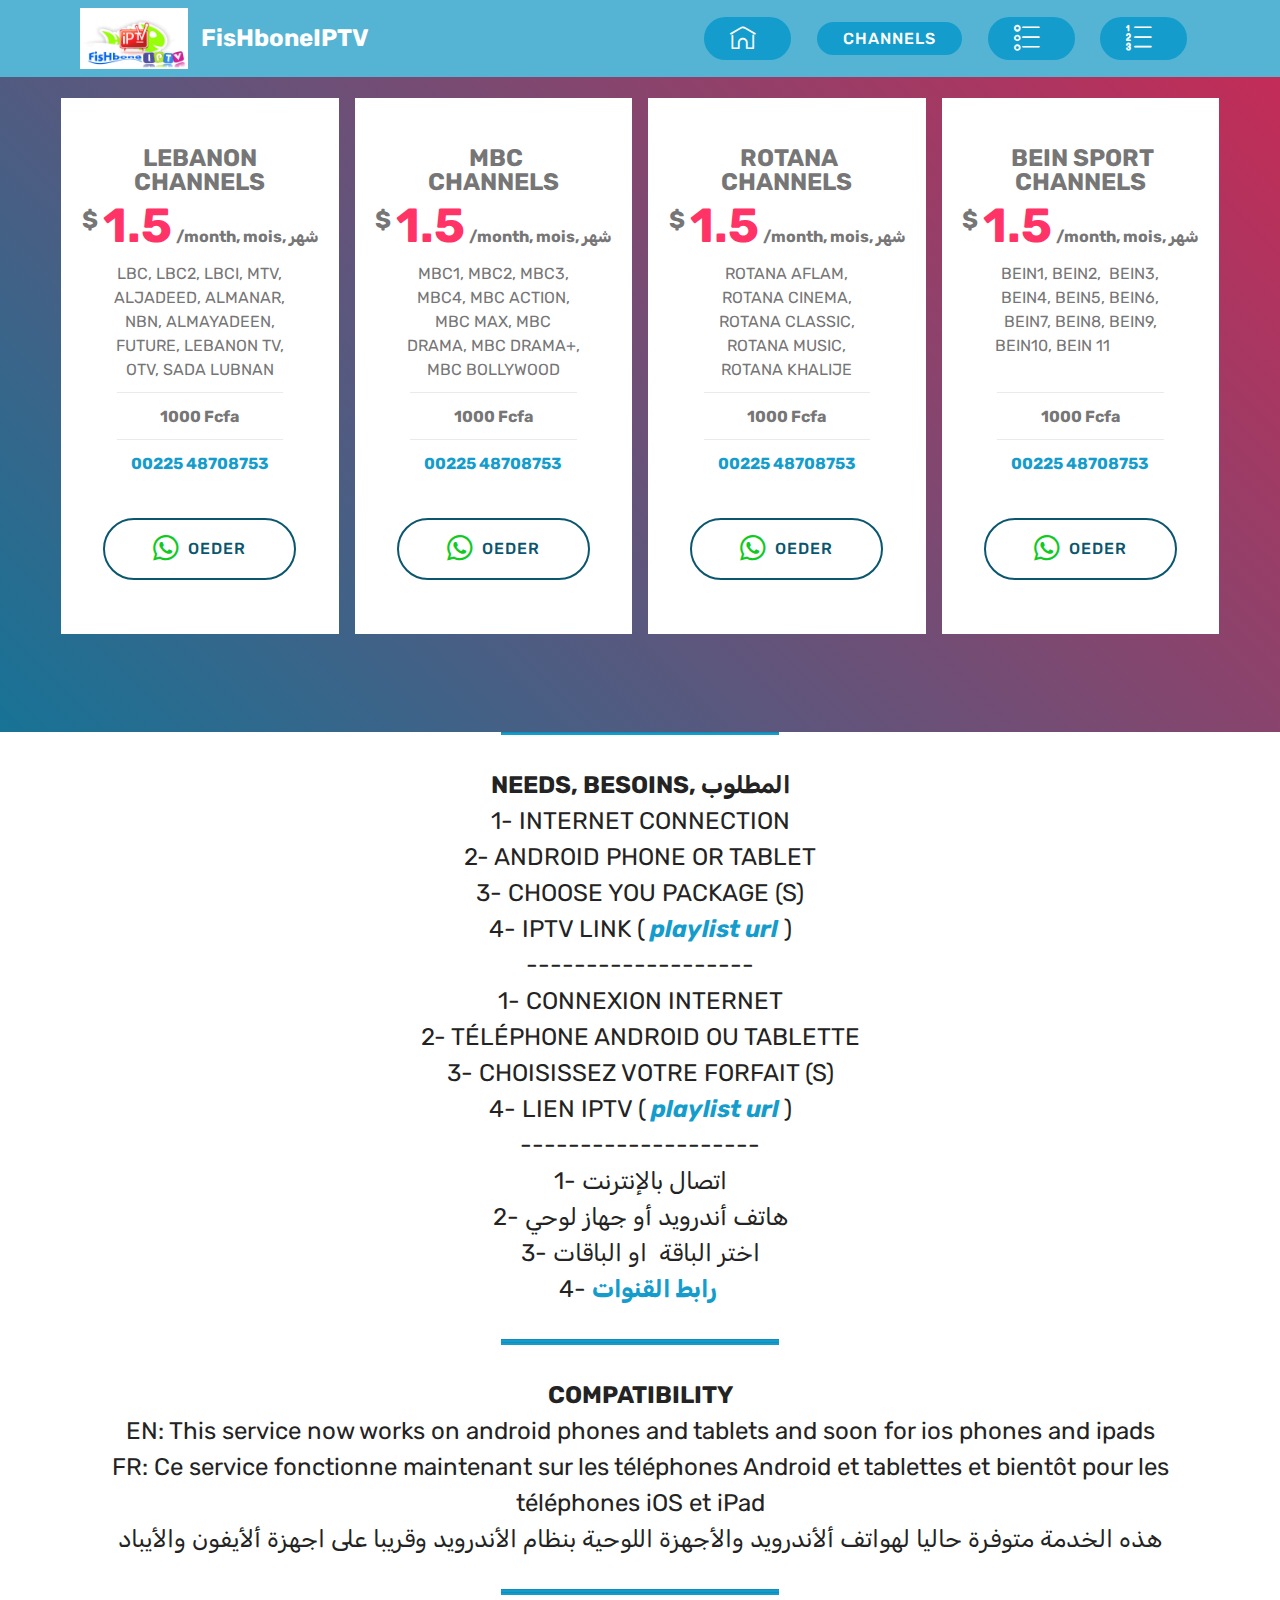
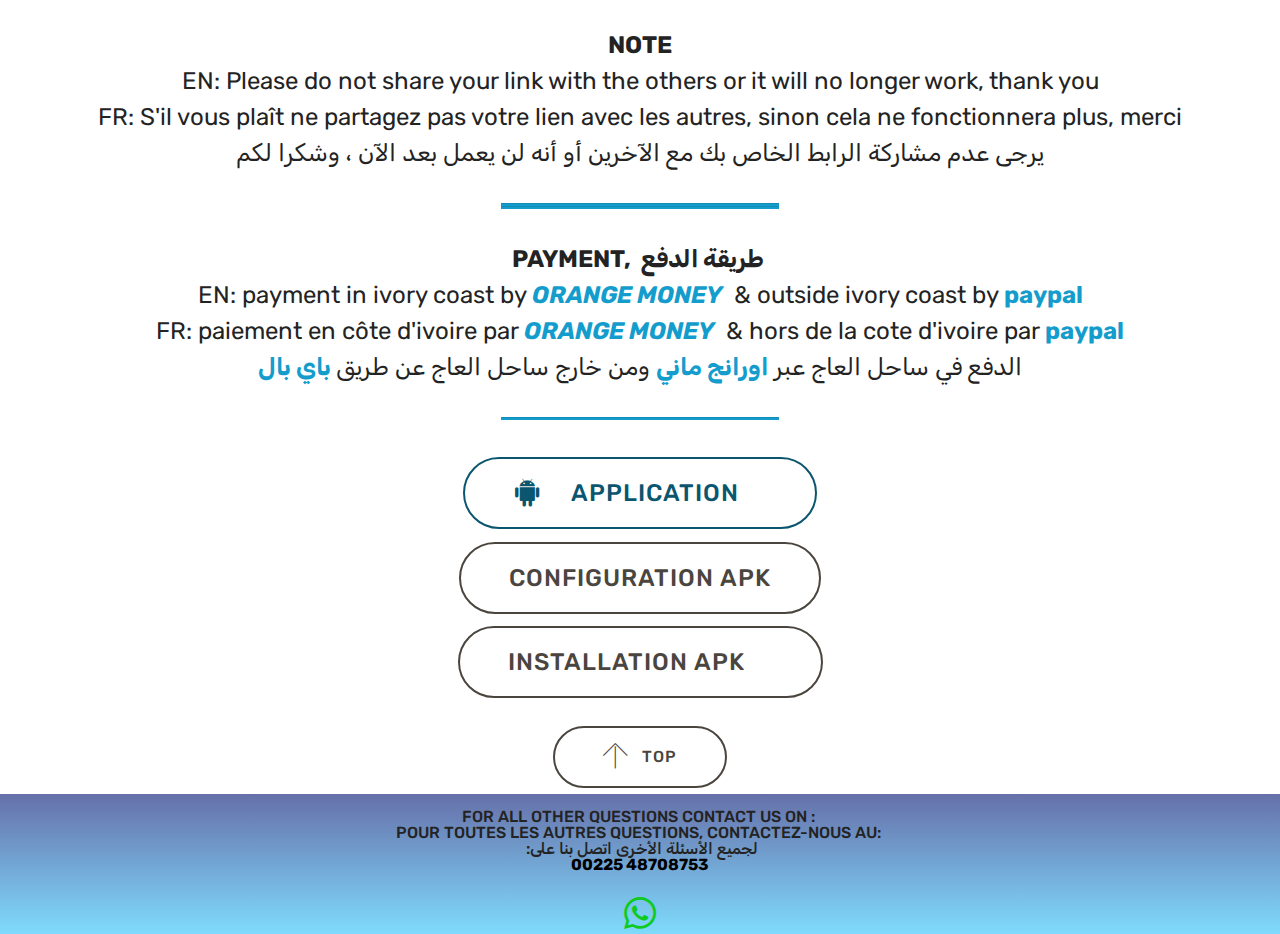
<file: index.html>
<!DOCTYPE html>
<html  >
<head>
  <!-- Site made with Mobirise Website Builder v4.12.4, https://mobirise.com -->
  <meta charset="UTF-8">
  <meta http-equiv="X-UA-Compatible" content="IE=edge">
  <meta name="generator" content="Mobirise v4.12.4, mobirise.com">
  <meta name="viewport" content="width=device-width, initial-scale=1, minimum-scale=1">
  <link rel="shortcut icon" href="assets/images/screenshot-2018-01-16-23-51-41-029-com.niklabs.pp-2048x1152.jpg" type="image/x-icon">
  <meta name="description" content="">
  
  
  <title>Home</title>
  <link rel="stylesheet" href="assets/web/assets/mobirise-icons/mobirise-icons.css">
  <link rel="stylesheet" href="assets/web/assets/mobirise-icons-bold/mobirise-icons-bold.css">
  <link rel="stylesheet" href="assets/bootstrap/css/bootstrap.min.css">
  <link rel="stylesheet" href="assets/bootstrap/css/bootstrap-grid.min.css">
  <link rel="stylesheet" href="assets/bootstrap/css/bootstrap-reboot.min.css">
  <link rel="stylesheet" href="assets/tether/tether.min.css">
  <link rel="stylesheet" href="assets/socicon/css/styles.css">
  <link rel="stylesheet" href="assets/dropdown/css/style.css">
  <link rel="stylesheet" href="assets/theme/css/style.css">
  <link rel="preload" as="style" href="assets/mobirise/css/mbr-additional.css"><link rel="stylesheet" href="assets/mobirise/css/mbr-additional.css" type="text/css">
  
  
  
</head>
<body>
  <section class="menu cid-rhwR2po8nA" once="menu" id="menu1-1">

    

    <nav class="navbar navbar-expand beta-menu navbar-dropdown align-items-center navbar-toggleable-sm">
        <button class="navbar-toggler navbar-toggler-right" type="button" data-toggle="collapse" data-target="#navbarSupportedContent" aria-controls="navbarSupportedContent" aria-expanded="false" aria-label="Toggle navigation">
            <div class="hamburger">
                <span></span>
                <span></span>
                <span></span>
                <span></span>
            </div>
        </button>
        <div class="menu-logo">
            <div class="navbar-brand">
                <span class="navbar-logo">
                    <a href="index.html">
                         <img src="assets/images/screenshot-2018-01-16-23-51-41-029-com.niklabs.pp-2048x1152.jpg" alt="Mobirise" title="" style="height: 3.8rem;">
                    </a>
                </span>
                <span class="navbar-caption-wrap"><a class="navbar-caption text-white display-5" href="https://mobirise.com">FisHboneIPTV</a></span>
            </div>
        </div>
        <div class="collapse navbar-collapse" id="navbarSupportedContent">
            <ul class="navbar-nav nav-dropdown" data-app-modern-menu="true"><li class="nav-item">
                    <a class="nav-link link text-white display-4" href="https://mobirise.com"></a>
                </li></ul>
            <div class="navbar-buttons mbr-section-btn"><a class="btn btn-sm btn-primary display-4" href="index.html"><span class="mbrib-home mbr-iconfont mbr-iconfont-btn"></span>
                    </a> <a class="btn btn-sm btn-primary display-4" href="page3.html">CHANNELS
                    </a> <a class="btn btn-sm btn-primary display-4" href="page2.html"><span class="mbrib-bulleted-list mbr-iconfont mbr-iconfont-btn"></span>
                    </a> <a class="btn btn-sm btn-primary display-4" href="page1.html"><span class="mbrib-numbered-list mbr-iconfont mbr-iconfont-btn"></span>
                    </a></div>
        </div>
    </nav>
</section>

<section class="engine"><a href="https://mobirise.info/t">free amp templates</a></section><section class="cid-rhwKdbJeap" id="pricing-tables1-0">

    

    
    <div class="container">
        <div class="media-container-row">

            <div class="plan col-12 mx-2 my-2 justify-content-center col-lg-3">
                <div class="plan-header text-center pt-5">
                    <h3 class="plan-title mbr-fonts-style display-5"><strong>LEBANON CHANNELS</strong></h3>
                    <div class="plan-price">
                        <span class="price-value mbr-fonts-style display-5">
                            $
                        </span>
                        <span class="price-figure mbr-fonts-style display-2">1.5</span>
                        <small class="price-term mbr-fonts-style display-7"><strong>
                            /month, mois, شهر
                        </strong></small>
                    </div>
                </div>
                <div class="plan-body pb-5">
                    <div class="plan-list align-center">
                        <ul class="list-group list-group-flush mbr-fonts-style display-7">
                            <li class="list-group-item">
                                LBC, LBC2, LBCI, MTV, ALJADEED, ALMANAR, NBN, ALMAYADEEN, FUTURE, LEBANON TV, OTV, SADA LUBNAN</li><li class="list-group-item"><strong>1000 Fcfa</strong></li><li class="list-group-item"><a href="tel:+225-48-708753" style="font-size: 1rem;"><strong>00225 48708753</strong></a><br></li>
                        </ul>
                    </div>
                    <div class="mbr-section-btn text-center pt-4"><a href="https://wa.me/22548708753" class="btn btn-primary-outline display-4"><span class="socicon socicon-whatsapp mbr-iconfont mbr-iconfont-btn" style="color: rgb(15, 202, 31);"></span>OEDER</a></div>
                </div>
            </div>

            <div class="plan col-12 mx-2 my-2 justify-content-center col-lg-3">
                <div class="plan-header text-center pt-5">
                    <h3 class="plan-title mbr-fonts-style display-5"><strong>&nbsp;MBC <br>CHANNELS</strong></h3>
                    <div class="plan-price">
                        <span class="price-value mbr-fonts-style display-5">
                            $
                        </span>
                        <span class="price-figure mbr-fonts-style display-2">
                            1.5</span>
                        <small class="price-term mbr-fonts-style display-7"><strong>
                            /month, mois, شهر</strong></small>
                    </div>
                </div>
                <div class="plan-body pb-5">
                    <div class="plan-list align-center">
                        <ul class="list-group list-group-flush mbr-fonts-style display-7">
                            <li class="list-group-item"><span style="font-size: 1rem;">MBC1, MBC2, MBC3, MBC4, MBC ACTION, MBC MAX, MBC DRAMA, MBC DRAMA+, MBC BOLLYWOOD</span></li><li class="list-group-item"><strong>1000 Fcfa</strong></li><li class="list-group-item"><a href="tel:+225-48-708753"><strong>00225 48708753</strong></a></li>
                        </ul>
                    </div>
                    <div class="mbr-section-btn text-center pt-4"><a href="https://wa.me/22548708753" class="btn btn-primary-outline display-4"><span class="socicon socicon-whatsapp mbr-iconfont mbr-iconfont-btn" style="color: rgb(15, 202, 31);"></span>OEDER</a></div>
                </div>
            </div>

            <div class="plan col-12 mx-2 my-2 justify-content-center col-lg-3">
                <div class="plan-header text-center pt-5">
                    <h3 class="plan-title mbr-fonts-style display-5"><strong>&nbsp;ROTANA<br> CHANNELS</strong></h3>
                    <div class="plan-price">
                        <span class="price-value mbr-fonts-style display-5">
                            $
                        </span>
                        <span class="price-figure mbr-fonts-style display-2">1.5</span>
                        <small class="price-term mbr-fonts-style display-7"><strong>
                            /month, mois, شهر</strong></small>
                    </div>
                </div>
                <div class="plan-body pb-5">
                    <div class="plan-list align-center">
                        <ul class="list-group list-group-flush mbr-fonts-style display-7">
                            <li class="list-group-item"><span style="font-size: 1rem;">ROTANA AFLAM, ROTANA CINEMA, ROTANA CLASSIC, ROTANA MUSIC, ROTANA KHALIJE</span></li><li class="list-group-item"><strong>1000 Fcfa</strong></li><li class="list-group-item"><a href="tel:+225-48-708753"><strong>00225 48708753</strong></a></li>
                        </ul>
                    </div>
                    <div class="mbr-section-btn text-center pt-4"><a href="https://wa.me/22548708753" class="btn btn-primary-outline display-4"><span class="socicon socicon-whatsapp mbr-iconfont mbr-iconfont-btn" style="color: rgb(15, 202, 31);"></span>OEDER</a></div>
                </div>
            </div>

            <div class="plan col-12 mx-2 my-2 justify-content-center col-lg-3">
                <div class="plan-header text-center pt-5">
                    <h3 class="plan-title mbr-fonts-style display-5"><strong>&nbsp;BEIN SPORT CHANNELS</strong></h3>
                    <div class="plan-price">
                        <span class="price-value mbr-fonts-style display-5">
                            $
                        </span>
                        <span class="price-figure mbr-fonts-style display-2">1.5</span>
                        <small class="price-term mbr-fonts-style display-7"><strong>/month, mois, شهر</strong></small>
                    </div>
                </div>
                <div class="plan-body pb-5">
                    <div class="plan-list align-center">
                        <ul class="list-group list-group-flush mbr-fonts-style display-7">
                            <li class="list-group-item"><span style="font-size: 1rem;">BEIN1, BEIN2, &nbsp;BEIN3, BEIN4, BEIN5, BEIN6, BEIN7, BEIN8, BEIN9, BEIN10, BEIN 11 &nbsp; &nbsp; &nbsp; &nbsp; &nbsp; &nbsp; &nbsp; &nbsp; &nbsp;</span></li><li class="list-group-item"><strong>1000 Fcfa</strong><br></li><li class="list-group-item"><span style="font-size: 1rem;"><a href="tel:+225-48-708753"><strong>00225 48708753</strong></a></span><br></li>
                        </ul>
                    </div>
                    <div class="mbr-section-btn text-center pt-4"><a href="https://wa.me/22548708753" class="btn btn-primary-outline display-4"><span class="socicon socicon-whatsapp mbr-iconfont mbr-iconfont-btn" style="color: rgb(15, 202, 31);"></span>OEDER</a></div>
                </div>
            </div>
        </div>
    </div>
</section>

<section class="mbr-section article content9 cid-rhzRjyJayz" id="content9-f">
    
     

    <div class="container">
        <div class="inner-container" style="width: 100%;">
            <hr class="line" style="width: 25%;">
            <div class="section-text align-center mbr-fonts-style display-5"><strong>NEEDS, BESOINS, المطلوب</strong><br>1- INTERNET CONNECTION<br>2- ANDROID PHONE OR TABLET<br>3- CHOOSE YOU PACKAGE (S)<br>4- IPTV LINK (<strong> <a href="tel:+0022548708753"><b><em>playlist url</em></b></a></strong> )<br>-------------------<br><div>1- CONNEXION INTERNET
</div><div>2- TÉLÉPHONE ANDROID OU TABLETTE
</div><div>3- CHOISISSEZ VOTRE FORFAIT (S)</div><div>4- LIEN IPTV (<strong><em> <a href="tel:+22548708753"><b><i>playlist url</i></b></a></em> </strong>)</div><div>--------------------</div><div>1- اتصال بالإنترنت
</div><div>2- هاتف أندرويد أو جهاز لوحي
</div><div>3- اختر الباقة &nbsp;او الباقات</div><div>4- <strong><a href="tel:+22548708753"><b><em>رابط القنوات</em></b></a>&nbsp;</strong></div></div>
            <hr class="line" style="width: 25%;">
        </div>
        </div>
</section>

<section class="mbr-section article content9 cid-rhzB3Gqmyo" id="content9-e">
    
     

    <div class="container">
        <div class="inner-container" style="width: 100%;">
            <hr class="line" style="width: 25%;">
            <div class="section-text align-center mbr-fonts-style display-5"><strong>COMPATIBILITY</strong><br>EN: This service now works on android phones and tablets and soon for ios phones and ipads<br>
                <div>FR: Ce service fonctionne maintenant sur les téléphones Android et tablettes et bientôt pour les téléphones iOS et iPad</div><div><span style="font-size: 1.5rem;">هذه الخدمة متوفرة حاليا لهواتف ألأندرويد والأجهزة اللوحية بنظام الأندرويد وقريبا على اجهزة ألأيفون والأيباد</span></div></div>
            <hr class="line" style="width: 25%;">
        </div>
        </div>
</section>

<section class="mbr-section article content9 cid-rhzowsxQkC" id="content9-8">
    
     

    <div class="container">
        <div class="inner-container" style="width: 100%;">
            <hr class="line" style="width: 25%;">
            <div class="section-text align-center mbr-fonts-style display-5"><strong>NOTE</strong><br>EN: Please do not share your link with the others or it will no longer work, thank you<br>FR: S'il vous plaît ne partagez pas votre lien avec les autres, sinon cela ne fonctionnera plus, merci
<br>يرجى عدم مشاركة الرابط الخاص بك مع الآخرين أو أنه لن يعمل بعد الآن ، وشكرا لكم</div>
            <hr class="line" style="width: 25%;">
        </div>
        </div>
</section>

<section class="mbr-section article content9 cid-rhzpWrHbF1" id="content9-9">
    
     

    <div class="container">
        <div class="inner-container" style="width: 100%;">
            <hr class="line" style="width: 25%;">
            <div class="section-text align-center mbr-fonts-style display-5"><strong>PAYMENT, &nbsp;طريقة الدفع&nbsp;</strong><br>EN: payment in ivory coast by <a href="tel:+22567697985"><strong><em>ORANGE MONEY</em></strong></a>&nbsp; &amp;&nbsp;<span style="font-size: 1.5rem;">outside ivory coast by<strong> <a href="http://paypal.com"><b>paypal</b></a></strong></span><div>FR: paiement en côte d'ivoire par <a href="tel:+22567697985"><strong><em>ORANGE MONEY</em></strong></a>&nbsp; &amp;&nbsp;<span style="font-size: 1.5rem;">hors de la cote d'ivoire par <a href="http://paypal.com"><strong>paypal</strong></a></span></div>الدفع في ساحل العاج عبر <a href="tel:+22567697985"><strong><em>اورانج ماني</em></strong></a> ومن&nbsp;<span style="font-size: 1.5rem;">خارج ساحل العاج عن طريق<strong> <a href="http://paypal.com"><b>باي بال</b></a></strong></span></div>
            <hr class="line" style="width: 25%;">
        </div>
        </div>
</section>

<section class="mbr-section content8 cid-rhwSkPfLxU" id="content8-2">

    

    <div class="container">
        <div class="media-container-row title">
            <div class="col-12 col-md-8">
                <div class="mbr-section-btn align-center"><a class="btn btn-primary-outline display-5" href="https://storage.googleapis.com/wzukusers/user-27188382/documents/5a51f6b817fc2cCmUEIj/FisHboneTv%C2%AE_1.4.3.apk"><span class="socicon socicon-android mbr-iconfont mbr-iconfont-btn" style="font-size: 28px;"></span>&nbsp; &nbsp;APPLICATION &nbsp; &nbsp;</a> <a class="btn btn-info-outline display-5" href="page1.html">CONFIGURATION APK</a> <a class="btn btn-info-outline display-5" href="page2.html">INSTALLATION APK &nbsp; &nbsp;</a></div>
            </div>
        </div>
    </div>
</section>

<section class="header1 cid-riYqhd4t1q" id="header1-j">

    

    

    <div class="container">
        <div class="row justify-content-md-center">
            <div class="mbr-white col-md-10">
                
                
                
                <div class="mbr-section-btn align-center"><a class="btn btn-md btn-info-outline display-4" href="#top"><span class="mbri-up mbr-iconfont mbr-iconfont-btn"></span>TOP</a></div>
            </div>
        </div>
    </div>

</section>

<section class="cid-rhzxvvbtmu" id="social-buttons2-d">

    

    

    <div class="container">
        <div class="media-container-row">
            <div class="col-md-8 align-center">
                <h2 class="pb-3 mbr-fonts-style display-7">FOR ALL OTHER QUESTIONS CONTACT US ON :&nbsp;<br>POUR TOUTES LES AUTRES QUESTIONS, CONTACTEZ-NOUS AU:&nbsp;<br>&nbsp;:لجميع الأسئلة الأخرى اتصل بنا على<br><a href="tel:+22548708753" class="text-black"><strong>00225 48708753</strong></a></h2>
                <div class="social-list pl-0 mb-0">
                    <a href="https://wa.me/22548708753">
                        <span class="px-2 mbr-iconfont mbr-iconfont-social socicon-whatsapp socicon" style="color: rgb(15, 202, 31); fill: rgb(15, 202, 31);"></span>
                    </a>
                    <a href="https://www.facebook.com/pages/Mobirise/1616226671953247" target="_blank">
                        
                    </a>
                    <a href="https://instagram.com/mobirise" target="_blank">
                        
                    </a>
                    <a href="https://www.youtube.com/c/mobirise" target="_blank">
                        
                    </a>
                    <a href="https://plus.google.com/u/0/+Mobirise" target="_blank">
                        
                    </a>
                    <a href="https://www.behance.net/Mobirise" target="_blank">
                        
                    </a>
                </div>
            </div>
        </div>
    </div>
</section>


  <script src="assets/popper/popper.min.js"></script>
  <script src="assets/web/assets/jquery/jquery.min.js"></script>
  <script src="assets/bootstrap/js/bootstrap.min.js"></script>
  <script src="assets/smoothscroll/smooth-scroll.js"></script>
  <script src="assets/touchswipe/jquery.touch-swipe.min.js"></script>
  <script src="assets/sociallikes/social-likes.js"></script>
  <script src="assets/tether/tether.min.js"></script>
  <script src="assets/dropdown/js/nav-dropdown.js"></script>
  <script src="assets/dropdown/js/navbar-dropdown.js"></script>
  <script src="assets/theme/js/script.js"></script>
  
  
</body>
</html>
</file>
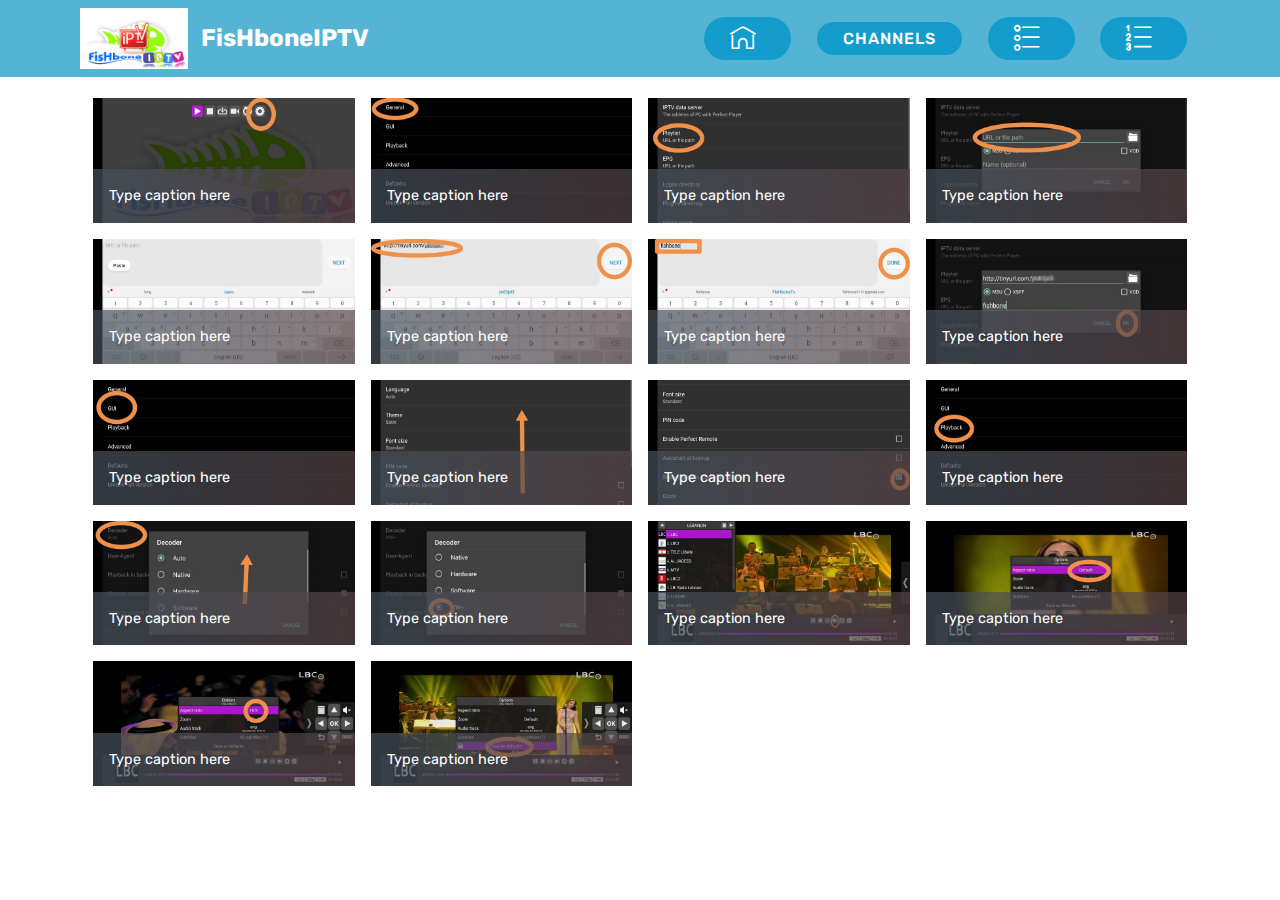
<file: page1.html>
<!DOCTYPE html>
<html  >
<head>
  <!-- Site made with Mobirise Website Builder v4.12.4, https://mobirise.com -->
  <meta charset="UTF-8">
  <meta http-equiv="X-UA-Compatible" content="IE=edge">
  <meta name="generator" content="Mobirise v4.12.4, mobirise.com">
  <meta name="viewport" content="width=device-width, initial-scale=1, minimum-scale=1">
  <link rel="shortcut icon" href="assets/images/screenshot-2018-01-16-23-51-41-029-com.niklabs.pp-2048x1152.jpg" type="image/x-icon">
  <meta name="description" content="Website Builder Description">
  
  
  <title>CONFIGURATION</title>
  <link rel="stylesheet" href="assets/web/assets/mobirise-icons/mobirise-icons.css">
  <link rel="stylesheet" href="assets/web/assets/mobirise-icons-bold/mobirise-icons-bold.css">
  <link rel="stylesheet" href="assets/bootstrap/css/bootstrap.min.css">
  <link rel="stylesheet" href="assets/bootstrap/css/bootstrap-grid.min.css">
  <link rel="stylesheet" href="assets/bootstrap/css/bootstrap-reboot.min.css">
  <link rel="stylesheet" href="assets/dropdown/css/style.css">
  <link rel="stylesheet" href="assets/tether/tether.min.css">
  <link rel="stylesheet" href="assets/theme/css/style.css">
  <link rel="stylesheet" href="assets/gallery/style.css">
  <link rel="preload" as="style" href="assets/mobirise/css/mbr-additional.css"><link rel="stylesheet" href="assets/mobirise/css/mbr-additional.css" type="text/css">
  
  
  
</head>
<body>
  <section class="menu cid-rhwR2po8nA" once="menu" id="menu1-3">

    

    <nav class="navbar navbar-expand beta-menu navbar-dropdown align-items-center navbar-toggleable-sm">
        <button class="navbar-toggler navbar-toggler-right" type="button" data-toggle="collapse" data-target="#navbarSupportedContent" aria-controls="navbarSupportedContent" aria-expanded="false" aria-label="Toggle navigation">
            <div class="hamburger">
                <span></span>
                <span></span>
                <span></span>
                <span></span>
            </div>
        </button>
        <div class="menu-logo">
            <div class="navbar-brand">
                <span class="navbar-logo">
                    <a href="index.html">
                         <img src="assets/images/screenshot-2018-01-16-23-51-41-029-com.niklabs.pp-2048x1152.jpg" alt="Mobirise" title="" style="height: 3.8rem;">
                    </a>
                </span>
                <span class="navbar-caption-wrap"><a class="navbar-caption text-white display-5" href="https://mobirise.com">FisHboneIPTV</a></span>
            </div>
        </div>
        <div class="collapse navbar-collapse" id="navbarSupportedContent">
            <ul class="navbar-nav nav-dropdown" data-app-modern-menu="true"><li class="nav-item">
                    <a class="nav-link link text-white display-4" href="https://mobirise.com"></a>
                </li></ul>
            <div class="navbar-buttons mbr-section-btn"><a class="btn btn-sm btn-primary display-4" href="index.html"><span class="mbrib-home mbr-iconfont mbr-iconfont-btn"></span>
                    </a> <a class="btn btn-sm btn-primary display-4" href="page3.html">CHANNELS
                    </a> <a class="btn btn-sm btn-primary display-4" href="page2.html"><span class="mbrib-bulleted-list mbr-iconfont mbr-iconfont-btn"></span>
                    </a> <a class="btn btn-sm btn-primary display-4" href="page1.html"><span class="mbrib-numbered-list mbr-iconfont mbr-iconfont-btn"></span>
                    </a></div>
        </div>
    </nav>
</section>

<section class="engine"><a href="https://mobirise.info/s">bootstrap themes</a></section><section class="mbr-gallery mbr-slider-carousel cid-rhxgxWROeP" id="gallery1-4">

    

    <div class="container">
        <div><!-- Filter --><!-- Gallery --><div class="mbr-gallery-row"><div class="mbr-gallery-layout-default"><div><div><div class="mbr-gallery-item mbr-gallery-item--p1" data-video-url="false" data-tags="Awesome"><div href="#lb-gallery1-4" data-slide-to="0" data-toggle="modal"><img src="assets/images/1-2000x957-800x382.jpg" alt=""><span class="icon-focus"></span><span class="mbr-gallery-title mbr-fonts-style display-7">Type caption here</span></div></div><div class="mbr-gallery-item mbr-gallery-item--p1" data-video-url="false" data-tags="Responsive"><div href="#lb-gallery1-4" data-slide-to="1" data-toggle="modal"><img src="assets/images/2-2000x957-800x382.jpg" alt=""><span class="icon-focus"></span><span class="mbr-gallery-title mbr-fonts-style display-7">Type caption here</span></div></div><div class="mbr-gallery-item mbr-gallery-item--p1" data-video-url="false" data-tags="Creative"><div href="#lb-gallery1-4" data-slide-to="2" data-toggle="modal"><img src="assets/images/3-2000x957-800x382.jpg" alt=""><span class="icon-focus"></span><span class="mbr-gallery-title mbr-fonts-style display-7">Type caption here</span></div></div><div class="mbr-gallery-item mbr-gallery-item--p1" data-video-url="false" data-tags="Animated"><div href="#lb-gallery1-4" data-slide-to="3" data-toggle="modal"><img src="assets/images/4-2000x957-800x382.jpg" alt=""><span class="icon-focus"></span><span class="mbr-gallery-title mbr-fonts-style display-7">Type caption here</span></div></div><div class="mbr-gallery-item mbr-gallery-item--p1" data-video-url="false" data-tags="Awesome"><div href="#lb-gallery1-4" data-slide-to="4" data-toggle="modal"><img src="assets/images/5-2000x957-800x382.jpg" alt=""><span class="icon-focus"></span><span class="mbr-gallery-title mbr-fonts-style display-7">Type caption here</span></div></div><div class="mbr-gallery-item mbr-gallery-item--p1" data-video-url="false" data-tags="Awesome"><div href="#lb-gallery1-4" data-slide-to="5" data-toggle="modal"><img src="assets/images/6-2000x957-800x382.jpg" alt=""><span class="icon-focus"></span><span class="mbr-gallery-title mbr-fonts-style display-7">Type caption here</span></div></div><div class="mbr-gallery-item mbr-gallery-item--p1" data-video-url="false" data-tags="Responsive"><div href="#lb-gallery1-4" data-slide-to="6" data-toggle="modal"><img src="assets/images/7-2000x957-800x382.jpg" alt=""><span class="icon-focus"></span><span class="mbr-gallery-title mbr-fonts-style display-7">Type caption here</span></div></div><div class="mbr-gallery-item mbr-gallery-item--p1" data-video-url="false" data-tags="Animated"><div href="#lb-gallery1-4" data-slide-to="7" data-toggle="modal"><img src="assets/images/8-2000x957-800x382.jpg" alt=""><span class="icon-focus"></span><span class="mbr-gallery-title mbr-fonts-style display-7">Type caption here</span></div></div><div class="mbr-gallery-item mbr-gallery-item--p1" data-video-url="false" data-tags="Awesome"><div href="#lb-gallery1-4" data-slide-to="8" data-toggle="modal"><img src="assets/images/9-2000x957-800x382.jpg" alt=""><span class="icon-focus"></span><span class="mbr-gallery-title mbr-fonts-style display-7">Type caption here</span></div></div><div class="mbr-gallery-item mbr-gallery-item--p1" data-video-url="false" data-tags="Awesome"><div href="#lb-gallery1-4" data-slide-to="9" data-toggle="modal"><img src="assets/images/10-2000x957-800x382.jpg" alt=""><span class="icon-focus"></span><span class="mbr-gallery-title mbr-fonts-style display-7">Type caption here</span></div></div><div class="mbr-gallery-item mbr-gallery-item--p1" data-video-url="false" data-tags="Awesome"><div href="#lb-gallery1-4" data-slide-to="10" data-toggle="modal"><img src="assets/images/11-2000x957-800x382.jpg" alt=""><span class="icon-focus"></span><span class="mbr-gallery-title mbr-fonts-style display-7">Type caption here</span></div></div><div class="mbr-gallery-item mbr-gallery-item--p1" data-video-url="false" data-tags="Awesome"><div href="#lb-gallery1-4" data-slide-to="11" data-toggle="modal"><img src="assets/images/12-2000x957-800x382.jpg" alt=""><span class="icon-focus"></span><span class="mbr-gallery-title mbr-fonts-style display-7">Type caption here</span></div></div><div class="mbr-gallery-item mbr-gallery-item--p1" data-video-url="false" data-tags="Awesome"><div href="#lb-gallery1-4" data-slide-to="12" data-toggle="modal"><img src="assets/images/13-2000x957-800x382.jpg" alt=""><span class="icon-focus"></span><span class="mbr-gallery-title mbr-fonts-style display-7">Type caption here</span></div></div><div class="mbr-gallery-item mbr-gallery-item--p1" data-video-url="false" data-tags="Awesome"><div href="#lb-gallery1-4" data-slide-to="13" data-toggle="modal"><img src="assets/images/14-2000x957-800x382.jpg" alt=""><span class="icon-focus"></span><span class="mbr-gallery-title mbr-fonts-style display-7">Type caption here</span></div></div><div class="mbr-gallery-item mbr-gallery-item--p1" data-video-url="false" data-tags="Awesome"><div href="#lb-gallery1-4" data-slide-to="14" data-toggle="modal"><img src="assets/images/15-2000x957-800x382.jpg" alt=""><span class="icon-focus"></span><span class="mbr-gallery-title mbr-fonts-style display-7">Type caption here</span></div></div><div class="mbr-gallery-item mbr-gallery-item--p1" data-video-url="false" data-tags="Awesome"><div href="#lb-gallery1-4" data-slide-to="15" data-toggle="modal"><img src="assets/images/16-2000x957-800x382.jpg" alt=""><span class="icon-focus"></span><span class="mbr-gallery-title mbr-fonts-style display-7">Type caption here</span></div></div><div class="mbr-gallery-item mbr-gallery-item--p1" data-video-url="false" data-tags="Awesome"><div href="#lb-gallery1-4" data-slide-to="16" data-toggle="modal"><img src="assets/images/17-2000x957-800x382.jpg" alt=""><span class="icon-focus"></span><span class="mbr-gallery-title mbr-fonts-style display-7">Type caption here</span></div></div><div class="mbr-gallery-item mbr-gallery-item--p1" data-video-url="false" data-tags="Awesome"><div href="#lb-gallery1-4" data-slide-to="17" data-toggle="modal"><img src="assets/images/18-2000x957-800x382.jpg" alt=""><span class="icon-focus"></span><span class="mbr-gallery-title mbr-fonts-style display-7">Type caption here</span></div></div></div></div><div class="clearfix"></div></div></div><!-- Lightbox --><div data-app-prevent-settings="" class="mbr-slider modal fade carousel slide" tabindex="-1" data-keyboard="true" data-interval="false" id="lb-gallery1-4"><div class="modal-dialog"><div class="modal-content"><div class="modal-body"><div class="carousel-inner"><div class="carousel-item"><img src="assets/images/1-2000x957.jpg" alt=""></div><div class="carousel-item"><img src="assets/images/2-2000x957.jpg" alt=""></div><div class="carousel-item"><img src="assets/images/3-2000x957.jpg" alt=""></div><div class="carousel-item"><img src="assets/images/4-2000x957.jpg" alt=""></div><div class="carousel-item"><img src="assets/images/5-2000x957.jpg" alt=""></div><div class="carousel-item"><img src="assets/images/6-2000x957.jpg" alt=""></div><div class="carousel-item"><img src="assets/images/7-2000x957.jpg" alt=""></div><div class="carousel-item"><img src="assets/images/8-2000x957.jpg" alt=""></div><div class="carousel-item"><img src="assets/images/9-2000x957.jpg" alt=""></div><div class="carousel-item"><img src="assets/images/10-2000x957.jpg" alt=""></div><div class="carousel-item"><img src="assets/images/11-2000x957.jpg" alt=""></div><div class="carousel-item"><img src="assets/images/12-2000x957.jpg" alt=""></div><div class="carousel-item"><img src="assets/images/13-2000x957.jpg" alt=""></div><div class="carousel-item"><img src="assets/images/14-2000x957.jpg" alt=""></div><div class="carousel-item"><img src="assets/images/15-2000x957.jpg" alt=""></div><div class="carousel-item"><img src="assets/images/16-2000x957.jpg" alt=""></div><div class="carousel-item"><img src="assets/images/17-2000x957.jpg" alt=""></div><div class="carousel-item active"><img src="assets/images/18-2000x957.jpg" alt=""></div></div><a class="carousel-control carousel-control-prev" role="button" data-slide="prev" href="#lb-gallery1-4"><span class="mbri-left mbr-iconfont" aria-hidden="true"></span><span class="sr-only">Previous</span></a><a class="carousel-control carousel-control-next" role="button" data-slide="next" href="#lb-gallery1-4"><span class="mbri-right mbr-iconfont" aria-hidden="true"></span><span class="sr-only">Next</span></a><a class="close" href="#" role="button" data-dismiss="modal"><span class="sr-only">Close</span></a></div></div></div></div></div>
    </div>

</section>


  <script src="assets/popper/popper.min.js"></script>
  <script src="assets/web/assets/jquery/jquery.min.js"></script>
  <script src="assets/bootstrap/js/bootstrap.min.js"></script>
  <script src="assets/bootstrapcarouselswipe/bootstrap-carousel-swipe.js"></script>
  <script src="assets/dropdown/js/nav-dropdown.js"></script>
  <script src="assets/dropdown/js/navbar-dropdown.js"></script>
  <script src="assets/touchswipe/jquery.touch-swipe.min.js"></script>
  <script src="assets/masonry/masonry.pkgd.min.js"></script>
  <script src="assets/imagesloaded/imagesloaded.pkgd.min.js"></script>
  <script src="assets/smoothscroll/smooth-scroll.js"></script>
  <script src="assets/tether/tether.min.js"></script>
  <script src="assets/vimeoplayer/jquery.mb.vimeo_player.js"></script>
  <script src="assets/theme/js/script.js"></script>
  <script src="assets/slidervideo/script.js"></script>
  <script src="assets/gallery/player.min.js"></script>
  <script src="assets/gallery/script.js"></script>
  
  
</body>
</html>
</file>
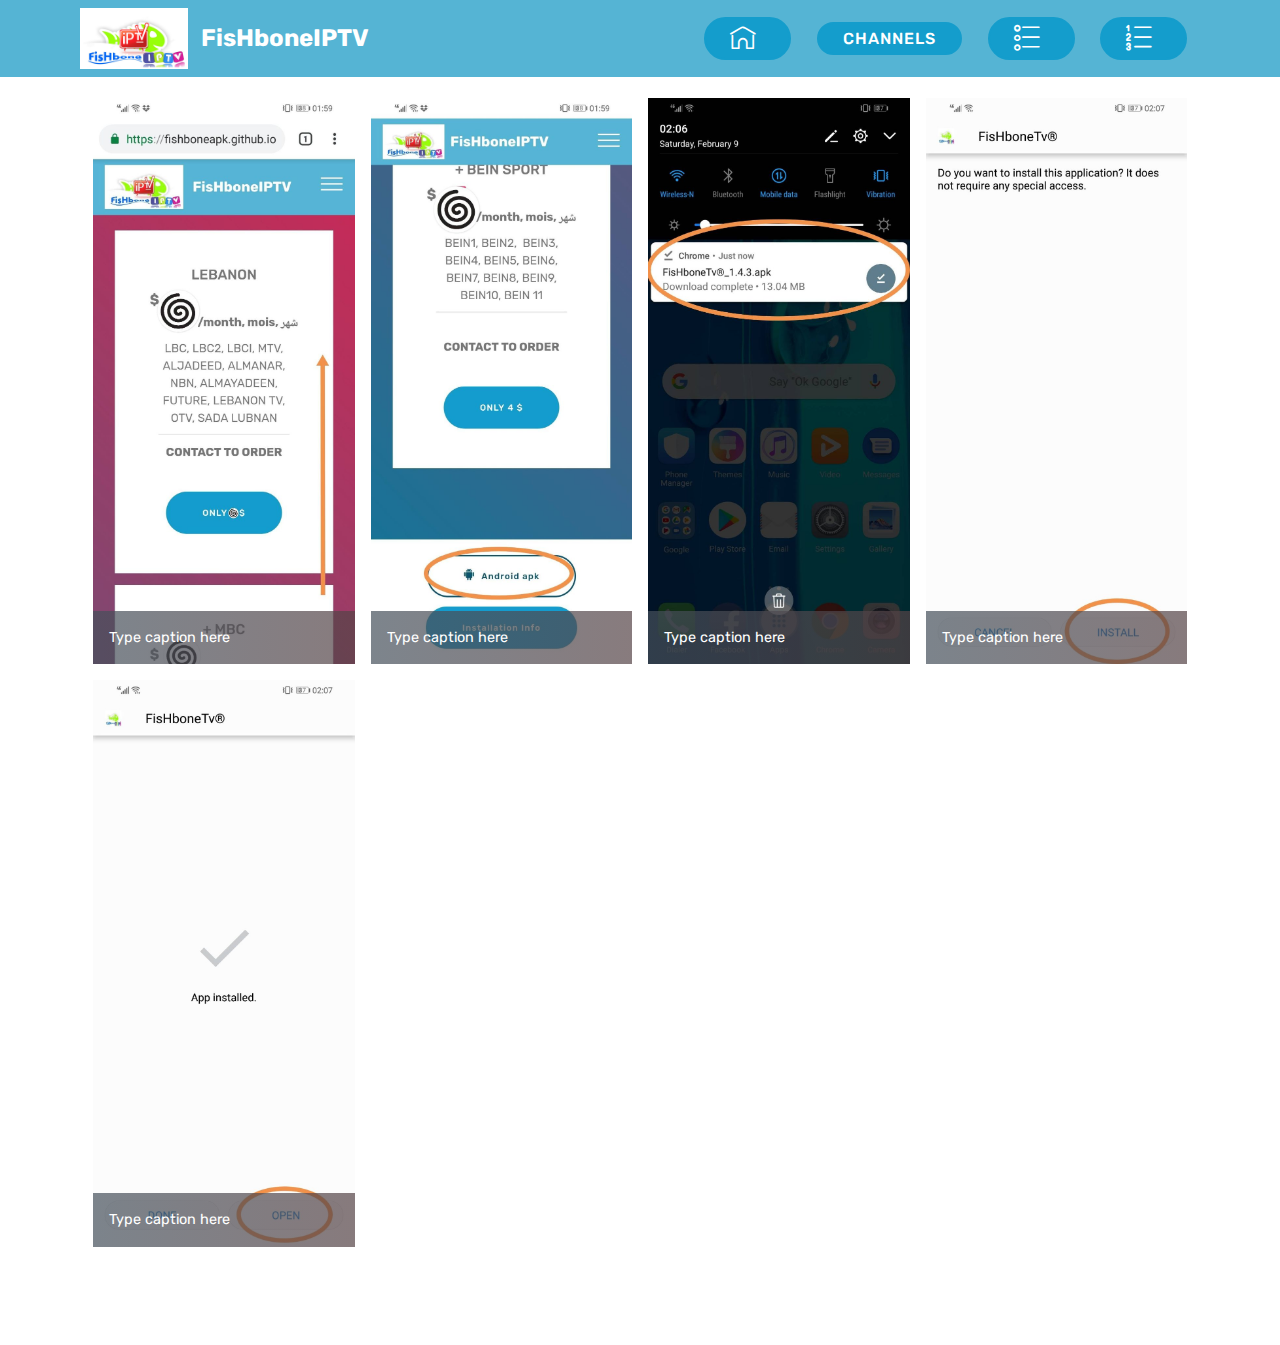
<file: page2.html>
<!DOCTYPE html>
<html  >
<head>
  <!-- Site made with Mobirise Website Builder v4.12.4, https://mobirise.com -->
  <meta charset="UTF-8">
  <meta http-equiv="X-UA-Compatible" content="IE=edge">
  <meta name="generator" content="Mobirise v4.12.4, mobirise.com">
  <meta name="viewport" content="width=device-width, initial-scale=1, minimum-scale=1">
  <link rel="shortcut icon" href="assets/images/screenshot-2018-01-16-23-51-41-029-com.niklabs.pp-2048x1152.jpg" type="image/x-icon">
  <meta name="description" content="Web Page Builder Description">
  
  
  <title>INSTALLATION</title>
  <link rel="stylesheet" href="assets/web/assets/mobirise-icons/mobirise-icons.css">
  <link rel="stylesheet" href="assets/web/assets/mobirise-icons-bold/mobirise-icons-bold.css">
  <link rel="stylesheet" href="assets/bootstrap/css/bootstrap.min.css">
  <link rel="stylesheet" href="assets/bootstrap/css/bootstrap-grid.min.css">
  <link rel="stylesheet" href="assets/bootstrap/css/bootstrap-reboot.min.css">
  <link rel="stylesheet" href="assets/dropdown/css/style.css">
  <link rel="stylesheet" href="assets/tether/tether.min.css">
  <link rel="stylesheet" href="assets/theme/css/style.css">
  <link rel="stylesheet" href="assets/gallery/style.css">
  <link rel="preload" as="style" href="assets/mobirise/css/mbr-additional.css"><link rel="stylesheet" href="assets/mobirise/css/mbr-additional.css" type="text/css">
  
  
  
</head>
<body>
  <section class="menu cid-rhwR2po8nA" once="menu" id="menu1-5">

    

    <nav class="navbar navbar-expand beta-menu navbar-dropdown align-items-center navbar-toggleable-sm">
        <button class="navbar-toggler navbar-toggler-right" type="button" data-toggle="collapse" data-target="#navbarSupportedContent" aria-controls="navbarSupportedContent" aria-expanded="false" aria-label="Toggle navigation">
            <div class="hamburger">
                <span></span>
                <span></span>
                <span></span>
                <span></span>
            </div>
        </button>
        <div class="menu-logo">
            <div class="navbar-brand">
                <span class="navbar-logo">
                    <a href="index.html">
                         <img src="assets/images/screenshot-2018-01-16-23-51-41-029-com.niklabs.pp-2048x1152.jpg" alt="Mobirise" title="" style="height: 3.8rem;">
                    </a>
                </span>
                <span class="navbar-caption-wrap"><a class="navbar-caption text-white display-5" href="https://mobirise.com">FisHboneIPTV</a></span>
            </div>
        </div>
        <div class="collapse navbar-collapse" id="navbarSupportedContent">
            <ul class="navbar-nav nav-dropdown" data-app-modern-menu="true"><li class="nav-item">
                    <a class="nav-link link text-white display-4" href="https://mobirise.com"></a>
                </li></ul>
            <div class="navbar-buttons mbr-section-btn"><a class="btn btn-sm btn-primary display-4" href="index.html"><span class="mbrib-home mbr-iconfont mbr-iconfont-btn"></span>
                    </a> <a class="btn btn-sm btn-primary display-4" href="page3.html">CHANNELS
                    </a> <a class="btn btn-sm btn-primary display-4" href="page2.html"><span class="mbrib-bulleted-list mbr-iconfont mbr-iconfont-btn"></span>
                    </a> <a class="btn btn-sm btn-primary display-4" href="page1.html"><span class="mbrib-numbered-list mbr-iconfont mbr-iconfont-btn"></span>
                    </a></div>
        </div>
    </nav>
</section>

<section class="engine"><a href="https://mobirise.info/w">free html5 templates</a></section><section class="mbr-gallery mbr-slider-carousel cid-rhzmIQpCVQ" id="gallery1-6">

    

    <div class="container">
        <div><!-- Filter --><!-- Gallery --><div class="mbr-gallery-row"><div class="mbr-gallery-layout-default"><div><div><div class="mbr-gallery-item mbr-gallery-item--p1" data-video-url="false" data-tags="Awesome"><div href="#lb-gallery1-6" data-slide-to="0" data-toggle="modal"><img src="assets/images/1-1080x2340-800x1733.jpg" alt=""><span class="icon-focus"></span><span class="mbr-gallery-title mbr-fonts-style display-7">Type caption here</span></div></div><div class="mbr-gallery-item mbr-gallery-item--p1" data-video-url="false" data-tags="Responsive"><div href="#lb-gallery1-6" data-slide-to="1" data-toggle="modal"><img src="assets/images/2-1080x2340-800x1733.jpg" alt=""><span class="icon-focus"></span><span class="mbr-gallery-title mbr-fonts-style display-7">Type caption here</span></div></div><div class="mbr-gallery-item mbr-gallery-item--p1" data-video-url="false" data-tags="Creative"><div href="#lb-gallery1-6" data-slide-to="2" data-toggle="modal"><img src="assets/images/3-1080x2340-800x1733.jpg" alt=""><span class="icon-focus"></span><span class="mbr-gallery-title mbr-fonts-style display-7">Type caption here</span></div></div><div class="mbr-gallery-item mbr-gallery-item--p1" data-video-url="false" data-tags="Animated"><div href="#lb-gallery1-6" data-slide-to="3" data-toggle="modal"><img src="assets/images/4-1080x2340-800x1733.jpg" alt=""><span class="icon-focus"></span><span class="mbr-gallery-title mbr-fonts-style display-7">Type caption here</span></div></div><div class="mbr-gallery-item mbr-gallery-item--p1" data-video-url="false" data-tags="Awesome"><div href="#lb-gallery1-6" data-slide-to="4" data-toggle="modal"><img src="assets/images/5-1080x2340-800x1733.jpg" alt=""><span class="icon-focus"></span><span class="mbr-gallery-title mbr-fonts-style display-7">Type caption here</span></div></div></div></div><div class="clearfix"></div></div></div><!-- Lightbox --><div data-app-prevent-settings="" class="mbr-slider modal fade carousel slide" tabindex="-1" data-keyboard="true" data-interval="false" id="lb-gallery1-6"><div class="modal-dialog"><div class="modal-content"><div class="modal-body"><div class="carousel-inner"><div class="carousel-item"><img src="assets/images/1-1080x2340.jpg" alt=""></div><div class="carousel-item"><img src="assets/images/2-1080x2340.jpg" alt=""></div><div class="carousel-item"><img src="assets/images/3-1080x2340.jpg" alt=""></div><div class="carousel-item"><img src="assets/images/4-1080x2340.jpg" alt=""></div><div class="carousel-item active"><img src="assets/images/5-1080x2340.jpg" alt=""></div></div><a class="carousel-control carousel-control-prev" role="button" data-slide="prev" href="#lb-gallery1-6"><span class="mbri-left mbr-iconfont" aria-hidden="true"></span><span class="sr-only">Previous</span></a><a class="carousel-control carousel-control-next" role="button" data-slide="next" href="#lb-gallery1-6"><span class="mbri-right mbr-iconfont" aria-hidden="true"></span><span class="sr-only">Next</span></a><a class="close" href="#" role="button" data-dismiss="modal"><span class="sr-only">Close</span></a></div></div></div></div></div>
    </div>

</section>


  <script src="assets/popper/popper.min.js"></script>
  <script src="assets/web/assets/jquery/jquery.min.js"></script>
  <script src="assets/bootstrap/js/bootstrap.min.js"></script>
  <script src="assets/bootstrapcarouselswipe/bootstrap-carousel-swipe.js"></script>
  <script src="assets/dropdown/js/nav-dropdown.js"></script>
  <script src="assets/dropdown/js/navbar-dropdown.js"></script>
  <script src="assets/touchswipe/jquery.touch-swipe.min.js"></script>
  <script src="assets/masonry/masonry.pkgd.min.js"></script>
  <script src="assets/imagesloaded/imagesloaded.pkgd.min.js"></script>
  <script src="assets/smoothscroll/smooth-scroll.js"></script>
  <script src="assets/tether/tether.min.js"></script>
  <script src="assets/vimeoplayer/jquery.mb.vimeo_player.js"></script>
  <script src="assets/theme/js/script.js"></script>
  <script src="assets/slidervideo/script.js"></script>
  <script src="assets/gallery/player.min.js"></script>
  <script src="assets/gallery/script.js"></script>
  
  
</body>
</html>
</file>
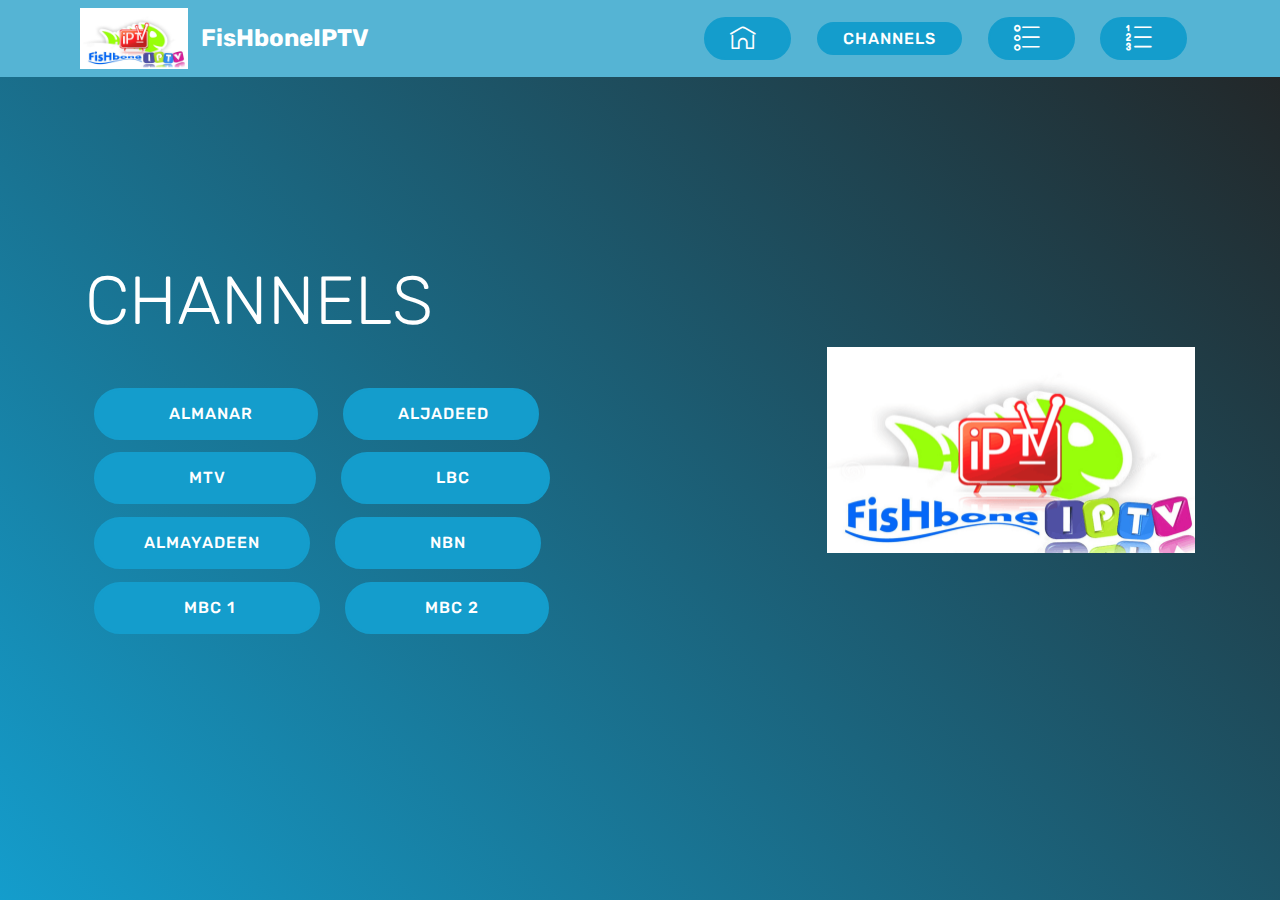
<file: page3.html>
<!DOCTYPE html>
<html  >
<head>
  <!-- Site made with Mobirise Website Builder v4.12.4, https://mobirise.com -->
  <meta charset="UTF-8">
  <meta http-equiv="X-UA-Compatible" content="IE=edge">
  <meta name="generator" content="Mobirise v4.12.4, mobirise.com">
  <meta name="viewport" content="width=device-width, initial-scale=1, minimum-scale=1">
  <link rel="shortcut icon" href="assets/images/screenshot-2018-01-16-23-51-41-029-com.niklabs.pp-2048x1152.jpg" type="image/x-icon">
  <meta name="description" content="Web Site Builder Description">
  
  
  <title>channels</title>
  <link rel="stylesheet" href="assets/web/assets/mobirise-icons-bold/mobirise-icons-bold.css">
  <link rel="stylesheet" href="assets/bootstrap/css/bootstrap.min.css">
  <link rel="stylesheet" href="assets/bootstrap/css/bootstrap-grid.min.css">
  <link rel="stylesheet" href="assets/bootstrap/css/bootstrap-reboot.min.css">
  <link rel="stylesheet" href="assets/tether/tether.min.css">
  <link rel="stylesheet" href="assets/dropdown/css/style.css">
  <link rel="stylesheet" href="assets/theme/css/style.css">
  <link rel="preload" as="style" href="assets/mobirise/css/mbr-additional.css"><link rel="stylesheet" href="assets/mobirise/css/mbr-additional.css" type="text/css">
  
  
  
</head>
<body>
  <section class="menu cid-rhwR2po8nA" once="menu" id="menu1-i">

    

    <nav class="navbar navbar-expand beta-menu navbar-dropdown align-items-center navbar-toggleable-sm">
        <button class="navbar-toggler navbar-toggler-right" type="button" data-toggle="collapse" data-target="#navbarSupportedContent" aria-controls="navbarSupportedContent" aria-expanded="false" aria-label="Toggle navigation">
            <div class="hamburger">
                <span></span>
                <span></span>
                <span></span>
                <span></span>
            </div>
        </button>
        <div class="menu-logo">
            <div class="navbar-brand">
                <span class="navbar-logo">
                    <a href="index.html">
                         <img src="assets/images/screenshot-2018-01-16-23-51-41-029-com.niklabs.pp-2048x1152.jpg" alt="Mobirise" title="" style="height: 3.8rem;">
                    </a>
                </span>
                <span class="navbar-caption-wrap"><a class="navbar-caption text-white display-5" href="https://mobirise.com">FisHboneIPTV</a></span>
            </div>
        </div>
        <div class="collapse navbar-collapse" id="navbarSupportedContent">
            <ul class="navbar-nav nav-dropdown" data-app-modern-menu="true"><li class="nav-item">
                    <a class="nav-link link text-white display-4" href="https://mobirise.com"></a>
                </li></ul>
            <div class="navbar-buttons mbr-section-btn"><a class="btn btn-sm btn-primary display-4" href="index.html"><span class="mbrib-home mbr-iconfont mbr-iconfont-btn"></span>
                    </a> <a class="btn btn-sm btn-primary display-4" href="page3.html">CHANNELS
                    </a> <a class="btn btn-sm btn-primary display-4" href="page2.html"><span class="mbrib-bulleted-list mbr-iconfont mbr-iconfont-btn"></span>
                    </a> <a class="btn btn-sm btn-primary display-4" href="page1.html"><span class="mbrib-numbered-list mbr-iconfont mbr-iconfont-btn"></span>
                    </a></div>
        </div>
    </nav>
</section>

<section class="engine"><a href="https://mobirise.info/m">site design templates</a></section><section class="header3 cid-rn7tMkhjCX mbr-fullscreen" id="header3-l">

    

    

    <div class="container">
        <div class="media-container-row">
            <div class="mbr-figure" style="width: 60%;">
                <img src="assets/images/screenshot-2018-01-16-23-51-41-029-com.niklabs.pp-736x414.png" alt="Mobirise" title="">
            </div>

            <div class="media-content">
                <h1 class="mbr-section-title mbr-white pb-3 mbr-fonts-style display-1">CHANNELS</h1>
                
                <div class="mbr-section-text mbr-white pb-3 ">
                    
                </div>
                <div class="mbr-section-btn"><a class="btn btn-md btn-primary display-4" href="http://watchlb.ddns.net:9075/channel4/tracks-v2a1/index.m3u8" target="_blank">&nbsp; &nbsp; &nbsp;ALMANAR &nbsp;&nbsp;</a> <a class="btn btn-md btn-primary display-4" href="http://watchlb.ddns.net:9075/channel7/tracks-v2a1/index.m3u8">&nbsp;ALJADEED</a> <a class="btn btn-md btn-primary display-4" href="http://watchlb.ddns.net:9075/channel1/tracks-v2a1/index.m3u8">&nbsp; &nbsp; &nbsp; &nbsp; &nbsp;MTV &nbsp; &nbsp; &nbsp; &nbsp;</a> <a class="btn btn-md btn-primary display-4" href="http://watchlb.ddns.net:9075/channel25/tracks-v2a1/index.m3u8">&nbsp; &nbsp; &nbsp; &nbsp; &nbsp;LBC &nbsp; &nbsp; &nbsp;</a> <a class="btn btn-md btn-primary display-4" href="http://watchlb.ddns.net:9075/channel54/tracks-v1a1/index.m3u8">ALMAYADEEN</a> <a class="btn btn-md btn-primary display-4" href="http://watchlb.ddns.net:9075/channel5/tracks-v2a1/index.m3u8">&nbsp; &nbsp; &nbsp; &nbsp; &nbsp;NBN &nbsp; &nbsp;&nbsp;</a>
                    <a class="btn btn-md btn-primary display-4" href="http://watchlb.ddns.net:9075/channel32/tracks-v2a1/index.m3u8">&nbsp; &nbsp; &nbsp; &nbsp; MBC 1 &nbsp; &nbsp; &nbsp;&nbsp;</a> <a class="btn btn-md btn-primary display-4" href="http://watchlb.ddns.net:9075/channel33/tracks-v2a1/index.m3u8">&nbsp; &nbsp; &nbsp; MBC 2 &nbsp; &nbsp;</a></div>
            </div>
        </div>
    </div>

</section>


  <script src="assets/web/assets/jquery/jquery.min.js"></script>
  <script src="assets/popper/popper.min.js"></script>
  <script src="assets/bootstrap/js/bootstrap.min.js"></script>
  <script src="assets/tether/tether.min.js"></script>
  <script src="assets/smoothscroll/smooth-scroll.js"></script>
  <script src="assets/dropdown/js/nav-dropdown.js"></script>
  <script src="assets/dropdown/js/navbar-dropdown.js"></script>
  <script src="assets/touchswipe/jquery.touch-swipe.min.js"></script>
  <script src="assets/theme/js/script.js"></script>
  
  
</body>
</html>
</file>
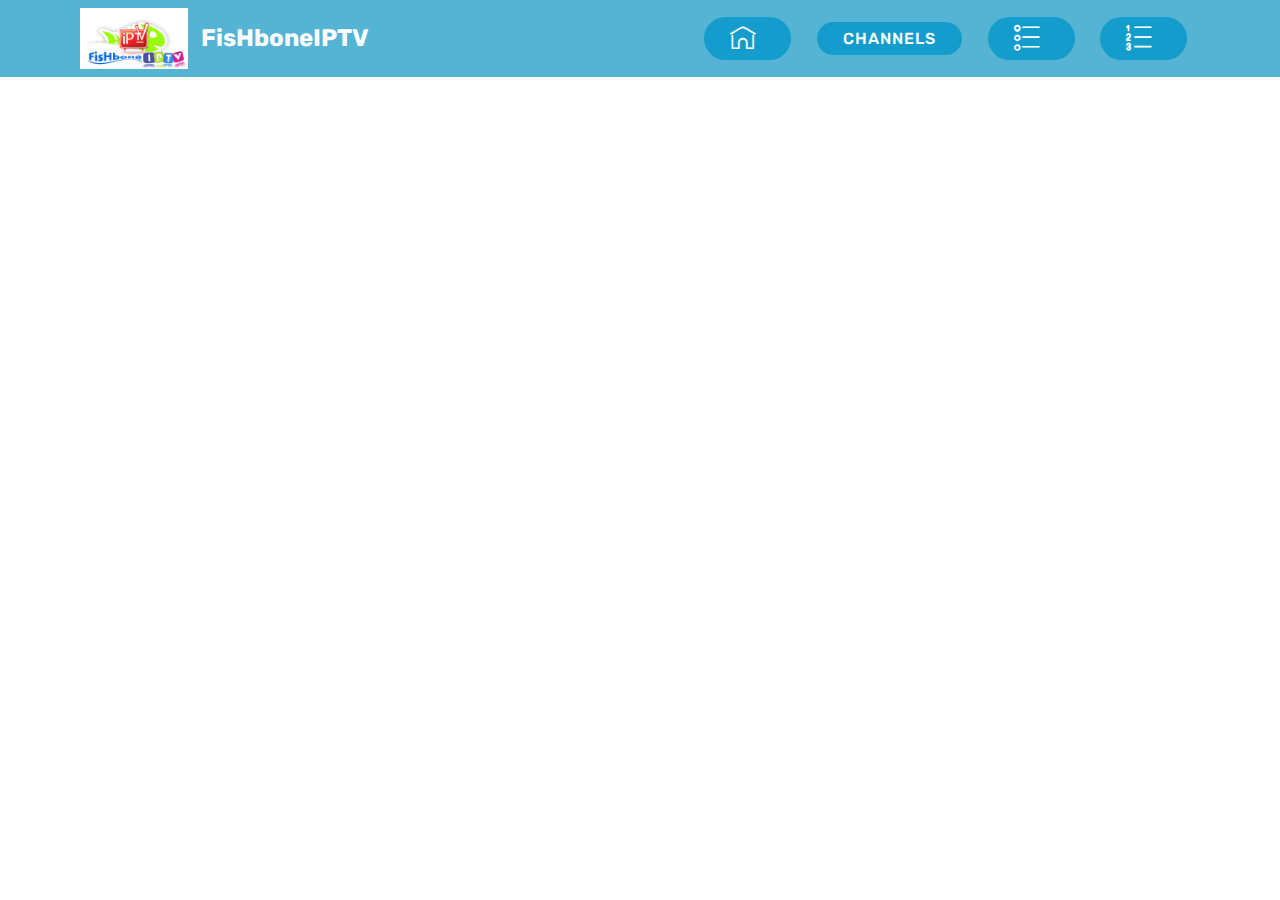
<file: page4.html>
<!DOCTYPE html>
<html  >
<head>
  <!-- Site made with Mobirise Website Builder v4.12.4, https://mobirise.com -->
  <meta charset="UTF-8">
  <meta http-equiv="X-UA-Compatible" content="IE=edge">
  <meta name="generator" content="Mobirise v4.12.4, mobirise.com">
  <meta name="viewport" content="width=device-width, initial-scale=1, minimum-scale=1">
  <link rel="shortcut icon" href="assets/images/screenshot-2018-01-16-23-51-41-029-com.niklabs.pp-2048x1152.jpg" type="image/x-icon">
  <meta name="description" content="Website Generator Description">
  
  
  <title>Page 4</title>
  <link rel="stylesheet" href="assets/web/assets/mobirise-icons-bold/mobirise-icons-bold.css">
  <link rel="stylesheet" href="assets/bootstrap/css/bootstrap.min.css">
  <link rel="stylesheet" href="assets/bootstrap/css/bootstrap-grid.min.css">
  <link rel="stylesheet" href="assets/bootstrap/css/bootstrap-reboot.min.css">
  <link rel="stylesheet" href="assets/tether/tether.min.css">
  <link rel="stylesheet" href="assets/dropdown/css/style.css">
  <link rel="stylesheet" href="assets/theme/css/style.css">
  <link rel="preload" as="style" href="assets/mobirise/css/mbr-additional.css"><link rel="stylesheet" href="assets/mobirise/css/mbr-additional.css" type="text/css">
  
  
  
</head>
<body>
  <section class="menu cid-rhwR2po8nA" once="menu" id="menu1-m">

    

    <nav class="navbar navbar-expand beta-menu navbar-dropdown align-items-center navbar-toggleable-sm">
        <button class="navbar-toggler navbar-toggler-right" type="button" data-toggle="collapse" data-target="#navbarSupportedContent" aria-controls="navbarSupportedContent" aria-expanded="false" aria-label="Toggle navigation">
            <div class="hamburger">
                <span></span>
                <span></span>
                <span></span>
                <span></span>
            </div>
        </button>
        <div class="menu-logo">
            <div class="navbar-brand">
                <span class="navbar-logo">
                    <a href="index.html">
                         <img src="assets/images/screenshot-2018-01-16-23-51-41-029-com.niklabs.pp-2048x1152.jpg" alt="Mobirise" title="" style="height: 3.8rem;">
                    </a>
                </span>
                <span class="navbar-caption-wrap"><a class="navbar-caption text-white display-5" href="https://mobirise.com">FisHboneIPTV</a></span>
            </div>
        </div>
        <div class="collapse navbar-collapse" id="navbarSupportedContent">
            <ul class="navbar-nav nav-dropdown" data-app-modern-menu="true"><li class="nav-item">
                    <a class="nav-link link text-white display-4" href="https://mobirise.com"></a>
                </li></ul>
            <div class="navbar-buttons mbr-section-btn"><a class="btn btn-sm btn-primary display-4" href="index.html"><span class="mbrib-home mbr-iconfont mbr-iconfont-btn"></span>
                    </a> <a class="btn btn-sm btn-primary display-4" href="page3.html">CHANNELS
                    </a> <a class="btn btn-sm btn-primary display-4" href="page2.html"><span class="mbrib-bulleted-list mbr-iconfont mbr-iconfont-btn"></span>
                    </a> <a class="btn btn-sm btn-primary display-4" href="page1.html"><span class="mbrib-numbered-list mbr-iconfont mbr-iconfont-btn"></span>
                    </a></div>
        </div>
    </nav>
</section>


  <section class="engine"><a href="https://mobirise.info/r">free bootstrap template</a></section><script src="assets/web/assets/jquery/jquery.min.js"></script>
  <script src="assets/popper/popper.min.js"></script>
  <script src="assets/bootstrap/js/bootstrap.min.js"></script>
  <script src="assets/tether/tether.min.js"></script>
  <script src="assets/smoothscroll/smooth-scroll.js"></script>
  <script src="assets/dropdown/js/nav-dropdown.js"></script>
  <script src="assets/dropdown/js/navbar-dropdown.js"></script>
  <script src="assets/touchswipe/jquery.touch-swipe.min.js"></script>
  <script src="assets/theme/js/script.js"></script>
  
  
</body>
</html>
</file>
<file: assets/web/assets/mobirise-icons/mobirise-icons.css>
@font-face {
  font-family: 'MobiriseIcons';
  src:  url('mobirise-icons.eot?spat4u');
  src:  url('mobirise-icons.eot?spat4u#iefix') format('embedded-opentype'),
    url('mobirise-icons.ttf?spat4u') format('truetype'),
    url('mobirise-icons.woff?spat4u') format('woff'),
    url('mobirise-icons.svg?spat4u#MobiriseIcons') format('svg');
  font-weight: normal;
  font-style: normal;
  font-display: swap;
}

[class^="mbri-"], [class*=" mbri-"] {
  /* use !important to prevent issues with browser extensions that change fonts */
  font-family: MobiriseIcons !important;
  speak: none;
  font-style: normal;
  font-weight: normal;
  font-variant: normal;
  text-transform: none;
  line-height: 1;

  /* Better Font Rendering =========== */
  -webkit-font-smoothing: antialiased;
  -moz-osx-font-smoothing: grayscale;
}

.mbri-add-submenu:before {
  content: "\e900";
}
.mbri-alert:before {
  content: "\e901";
}
.mbri-align-center:before {
  content: "\e902";
}
.mbri-align-justify:before {
  content: "\e903";
}
.mbri-align-left:before {
  content: "\e904";
}
.mbri-align-right:before {
  content: "\e905";
}
.mbri-android:before {
  content: "\e906";
}
.mbri-apple:before {
  content: "\e907";
}
.mbri-arrow-down:before {
  content: "\e908";
}
.mbri-arrow-next:before {
  content: "\e909";
}
.mbri-arrow-prev:before {
  content: "\e90a";
}
.mbri-arrow-up:before {
  content: "\e90b";
}
.mbri-bold:before {
  content: "\e90c";
}
.mbri-bookmark:before {
  content: "\e90d";
}
.mbri-bootstrap:before {
  content: "\e90e";
}
.mbri-briefcase:before {
  content: "\e90f";
}
.mbri-browse:before {
  content: "\e910";
}
.mbri-bulleted-list:before {
  content: "\e911";
}
.mbri-calendar:before {
  content: "\e912";
}
.mbri-camera:before {
  content: "\e913";
}
.mbri-cart-add:before {
  content: "\e914";
}
.mbri-cart-full:before {
  content: "\e915";
}
.mbri-cash:before {
  content: "\e916";
}
.mbri-change-style:before {
  content: "\e917";
}
.mbri-chat:before {
  content: "\e918";
}
.mbri-clock:before {
  content: "\e919";
}
.mbri-close:before {
  content: "\e91a";
}
.mbri-cloud:before {
  content: "\e91b";
}
.mbri-code:before {
  content: "\e91c";
}
.mbri-contact-form:before {
  content: "\e91d";
}
.mbri-credit-card:before {
  content: "\e91e";
}
.mbri-cursor-click:before {
  content: "\e91f";
}
.mbri-cust-feedback:before {
  content: "\e920";
}
.mbri-database:before {
  content: "\e921";
}
.mbri-delivery:before {
  content: "\e922";
}
.mbri-desktop:before {
  content: "\e923";
}
.mbri-devices:before {
  content: "\e924";
}
.mbri-down:before {
  content: "\e925";
}
.mbri-download:before {
  content: "\e989";
}
.mbri-drag-n-drop:before {
  content: "\e927";
}
.mbri-drag-n-drop2:before {
  content: "\e928";
}
.mbri-edit:before {
  content: "\e929";
}
.mbri-edit2:before {
  content: "\e92a";
}
.mbri-error:before {
  content: "\e92b";
}
.mbri-extension:before {
  content: "\e92c";
}
.mbri-features:before {
  content: "\e92d";
}
.mbri-file:before {
  content: "\e92e";
}
.mbri-flag:before {
  content: "\e92f";
}
.mbri-folder:before {
  content: "\e930";
}
.mbri-gift:before {
  content: "\e931";
}
.mbri-github:before {
  content: "\e932";
}
.mbri-globe:before {
  content: "\e933";
}
.mbri-globe-2:before {
  content: "\e934";
}
.mbri-growing-chart:before {
  content: "\e935";
}
.mbri-hearth:before {
  content: "\e936";
}
.mbri-help:before {
  content: "\e937";
}
.mbri-home:before {
  content: "\e938";
}
.mbri-hot-cup:before {
  content: "\e939";
}
.mbri-idea:before {
  content: "\e93a";
}
.mbri-image-gallery:before {
  content: "\e93b";
}
.mbri-image-slider:before {
  content: "\e93c";
}
.mbri-info:before {
  content: "\e93d";
}
.mbri-italic:before {
  content: "\e93e";
}
.mbri-key:before {
  content: "\e93f";
}
.mbri-laptop:before {
  content: "\e940";
}
.mbri-layers:before {
  content: "\e941";
}
.mbri-left-right:before {
  content: "\e942";
}
.mbri-left:before {
  content: "\e943";
}
.mbri-letter:before {
  content: "\e944";
}
.mbri-like:before {
  content: "\e945";
}
.mbri-link:before {
  content: "\e946";
}
.mbri-lock:before {
  content: "\e947";
}
.mbri-login:before {
  content: "\e948";
}
.mbri-logout:before {
  content: "\e949";
}
.mbri-magic-stick:before {
  content: "\e94a";
}
.mbri-map-pin:before {
  content: "\e94b";
}
.mbri-menu:before {
  content: "\e94c";
}
.mbri-mobile:before {
  content: "\e94d";
}
.mbri-mobile2:before {
  content: "\e94e";
}
.mbri-mobirise:before {
  content: "\e94f";
}
.mbri-more-horizontal:before {
  content: "\e950";
}
.mbri-more-vertical:before {
  content: "\e951";
}
.mbri-music:before {
  content: "\e952";
}
.mbri-new-file:before {
  content: "\e953";
}
.mbri-numbered-list:before {
  content: "\e954";
}
.mbri-opened-folder:before {
  content: "\e955";
}
.mbri-pages:before {
  content: "\e956";
}
.mbri-paper-plane:before {
  content: "\e957";
}
.mbri-paperclip:before {
  content: "\e958";
}
.mbri-photo:before {
  content: "\e959";
}
.mbri-photos:before {
  content: "\e95a";
}
.mbri-pin:before {
  content: "\e95b";
}
.mbri-play:before {
  content: "\e95c";
}
.mbri-plus:before {
  content: "\e95d";
}
.mbri-preview:before {
  content: "\e95e";
}
.mbri-print:before {
  content: "\e95f";
}
.mbri-protect:before {
  content: "\e960";
}
.mbri-question:before {
  content: "\e961";
}
.mbri-quote-left:before {
  content: "\e962";
}
.mbri-quote-right:before {
  content: "\e963";
}
.mbri-refresh:before {
  content: "\e964";
}
.mbri-responsive:before {
  content: "\e965";
}
.mbri-right:before {
  content: "\e966";
}
.mbri-rocket:before {
  content: "\e967";
}
.mbri-sad-face:before {
  content: "\e968";
}
.mbri-sale:before {
  content: "\e969";
}
.mbri-save:before {
  content: "\e96a";
}
.mbri-search:before {
  content: "\e96b";
}
.mbri-setting:before {
  content: "\e96c";
}
.mbri-setting2:before {
  content: "\e96d";
}
.mbri-setting3:before {
  content: "\e96e";
}
.mbri-share:before {
  content: "\e96f";
}
.mbri-shopping-bag:before {
  content: "\e970";
}
.mbri-shopping-basket:before {
  content: "\e971";
}
.mbri-shopping-cart:before {
  content: "\e972";
}
.mbri-sites:before {
  content: "\e973";
}
.mbri-smile-face:before {
  content: "\e974";
}
.mbri-speed:before {
  content: "\e975";
}
.mbri-star:before {
  content: "\e976";
}
.mbri-success:before {
  content: "\e977";
}
.mbri-sun:before {
  content: "\e978";
}
.mbri-sun2:before {
  content: "\e979";
}
.mbri-tablet:before {
  content: "\e97a";
}
.mbri-tablet-vertical:before {
  content: "\e97b";
}
.mbri-target:before {
  content: "\e97c";
}
.mbri-timer:before {
  content: "\e97d";
}
.mbri-to-ftp:before {
  content: "\e97e";
}
.mbri-to-local-drive:before {
  content: "\e97f";
}
.mbri-touch-swipe:before {
  content: "\e980";
}
.mbri-touch:before {
  content: "\e981";
}
.mbri-trash:before {
  content: "\e982";
}
.mbri-underline:before {
  content: "\e983";
}
.mbri-unlink:before {
  content: "\e984";
}
.mbri-unlock:before {
  content: "\e985";
}
.mbri-up-down:before {
  content: "\e986";
}
.mbri-up:before {
  content: "\e987";
}
.mbri-update:before {
  content: "\e988";
}
.mbri-upload:before {
 content: "\e926"; 
}
.mbri-user:before {
  content: "\e98a";
}
.mbri-user2:before {
  content: "\e98b";
}
.mbri-users:before {
  content: "\e98c";
}
.mbri-video:before {
  content: "\e98d";
}
.mbri-video-play:before {
  content: "\e98e";
}
.mbri-watch:before {
  content: "\e98f";
}
.mbri-website-theme:before {
  content: "\e990";
}
.mbri-wifi:before {
  content: "\e991";
}
.mbri-windows:before {
  content: "\e992";
}
.mbri-zoom-out:before {
  content: "\e993";
}
.mbri-redo:before {
  content: "\e994";
}
.mbri-undo:before {
  content: "\e995";
}
</file>
<file: assets/web/assets/mobirise-icons-bold/mobirise-icons-bold.css>
@font-face {
  font-family: 'mobirise-icons-bold';
  font-display: swap;
  src:  url('mobirise-icons-bold.eot?m1l4yr');
  src:  url('mobirise-icons-bold.eot?m1l4yr#iefix') format('embedded-opentype'),
    url('mobirise-icons-bold.ttf?m1l4yr') format('truetype'),
    url('mobirise-icons-bold.woff?m1l4yr') format('woff'),
    url('mobirise-icons-bold.svg?m1l4yr#mobirise-icons-bold') format('svg');
  font-weight: normal;
  font-style: normal;
}

[class^="mbrib-"], [class*="mbrib-"] {
  /* use !important to prevent issues with browser extensions that change fonts */
  font-family: 'mobirise-icons-bold' !important;
  speak: none;
  font-style: normal;
  font-weight: normal;
  font-variant: normal;
  text-transform: none;
  line-height: 1;

  /* Better Font Rendering =========== */
  -webkit-font-smoothing: antialiased;
  -moz-osx-font-smoothing: grayscale;
}

.mbrib-add-submenu:before {
  content: "\e900";
}
.mbrib-alert:before {
  content: "\e901";
}
.mbrib-align-center:before {
  content: "\e902";
}
.mbrib-align-justify:before {
  content: "\e903";
}
.mbrib-align-left:before {
  content: "\e904";
}
.mbrib-align-right:before {
  content: "\e905";
}
.mbrib-android:before {
  content: "\e906";
}
.mbrib-apple:before {
  content: "\e907";
}
.mbrib-arrow-down:before {
  content: "\e908";
}
.mbrib-arrow-next:before {
  content: "\e909";
}
.mbrib-arrow-prev:before {
  content: "\e90a";
}
.mbrib-arrow-up:before {
  content: "\e90b";
}
.mbrib-bold:before {
  content: "\e90c";
}
.mbrib-bookmark:before {
  content: "\e90d";
}
.mbrib-bootstrap:before {
  content: "\e90e";
}
.mbrib-briefcase:before {
  content: "\e90f";
}
.mbrib-browse:before {
  content: "\e910";
}
.mbrib-bulleted-list:before {
  content: "\e911";
}
.mbrib-calendar:before {
  content: "\e912";
}
.mbrib-camera:before {
  content: "\e913";
}
.mbrib-cart-add:before {
  content: "\e914";
}
.mbrib-cart-full:before {
  content: "\e915";
}
.mbrib-cash:before {
  content: "\e916";
}
.mbrib-change-style:before {
  content: "\e917";
}
.mbrib-chat:before {
  content: "\e918";
}
.mbrib-clock:before {
  content: "\e919";
}
.mbrib-close:before {
  content: "\e91a";
}
.mbrib-cloud:before {
  content: "\e91b";
}
.mbrib-code:before {
  content: "\e91c";
}
.mbrib-contact-form:before {
  content: "\e91d";
}
.mbrib-credit-card:before {
  content: "\e91e";
}
.mbrib-cursor-click:before {
  content: "\e91f";
}
.mbrib-cust-feedback:before {
  content: "\e920";
}
.mbrib-database:before {
  content: "\e921";
}
.mbrib-delivery:before {
  content: "\e922";
}
.mbrib-desktop:before {
  content: "\e923";
}
.mbrib-devices:before {
  content: "\e924";
}
.mbrib-down:before {
  content: "\e925";
}
.mbrib-download:before {
  content: "\e926";
}
.mbrib-drag-n-drop:before {
  content: "\e927";
}
.mbrib-drag-n-drop2:before {
  content: "\e928";
}
.mbrib-edit:before {
  content: "\e929";
}
.mbrib-edit2:before {
  content: "\e92a";
}
.mbrib-error:before {
  content: "\e92b";
}
.mbrib-extension:before {
  content: "\e92c";
}
.mbrib-features:before {
  content: "\e92d";
}
.mbrib-file:before {
  content: "\e92e";
}
.mbrib-flag:before {
  content: "\e92f";
}
.mbrib-folder:before {
  content: "\e930";
}
.mbrib-gift:before {
  content: "\e931";
}
.mbrib-github:before {
  content: "\e932";
}
.mbrib-globe-2:before {
  content: "\e933";
}
.mbrib-globe:before {
  content: "\e934";
}
.mbrib-growing-chart:before {
  content: "\e935";
}
.mbrib-hearth:before {
  content: "\e936";
}
.mbrib-help:before {
  content: "\e937";
}
.mbrib-home:before {
  content: "\e938";
}
.mbrib-hot-cup:before {
  content: "\e939";
}
.mbrib-idea:before {
  content: "\e93a";
}
.mbrib-image-gallery:before {
  content: "\e93b";
}
.mbrib-image-slider:before {
  content: "\e93c";
}
.mbrib-info:before {
  content: "\e93d";
}
.mbrib-italic:before {
  content: "\e93e";
}
.mbrib-key:before {
  content: "\e93f";
}
.mbrib-laptop:before {
  content: "\e940";
}
.mbrib-layers:before {
  content: "\e941";
}
.mbrib-left-right:before {
  content: "\e942";
}
.mbrib-left:before {
  content: "\e943";
}
.mbrib-letter:before {
  content: "\e944";
}
.mbrib-like:before {
  content: "\e945";
}
.mbrib-link:before {
  content: "\e946";
}
.mbrib-lock:before {
  content: "\e947";
}
.mbrib-login:before {
  content: "\e948";
}
.mbrib-logout:before {
  content: "\e949";
}
.mbrib-magic-stick:before {
  content: "\e94a";
}
.mbrib-map-pin:before {
  content: "\e94b";
}
.mbrib-menu:before {
  content: "\e94c";
}
.mbrib-mobile:before {
  content: "\e94d";
}
.mbrib-mobile2:before {
  content: "\e94e";
}
.mbrib-mobirise:before {
  content: "\e94f";
}
.mbrib-more-horizontal:before {
  content: "\e950";
}
.mbrib-more-vertical:before {
  content: "\e951";
}
.mbrib-music:before {
  content: "\e952";
}
.mbrib-new-file:before {
  content: "\e953";
}
.mbrib-numbered-list:before {
  content: "\e954";
}
.mbrib-opened-folder:before {
  content: "\e955";
}
.mbrib-pages:before {
  content: "\e956";
}
.mbrib-paper-plane:before {
  content: "\e957";
}
.mbrib-paperclip:before {
  content: "\e958";
}
.mbrib-photo:before {
  content: "\e959";
}
.mbrib-photos:before {
  content: "\e95a";
}
.mbrib-pin:before {
  content: "\e95b";
}
.mbrib-play:before {
  content: "\e95c";
}
.mbrib-plus:before {
  content: "\e95d";
}
.mbrib-preview:before {
  content: "\e95e";
}
.mbrib-print:before {
  content: "\e95f";
}
.mbrib-protect:before {
  content: "\e960";
}
.mbrib-question:before {
  content: "\e961";
}
.mbrib-quote-left:before {
  content: "\e962";
}
.mbrib-quote-right:before {
  content: "\e963";
}
.mbrib-redo:before {
  content: "\e964";
}
.mbrib-refresh:before {
  content: "\e965";
}
.mbrib-responsive:before {
  content: "\e966";
}
.mbrib-right:before {
  content: "\e967";
}
.mbrib-rocket:before {
  content: "\e968";
}
.mbrib-sad-face:before {
  content: "\e969";
}
.mbrib-sale:before {
  content: "\e96a";
}
.mbrib-save:before {
  content: "\e96b";
}
.mbrib-search:before {
  content: "\e96c";
}
.mbrib-setting:before {
  content: "\e96d";
}
.mbrib-setting2:before {
  content: "\e96e";
}
.mbrib-setting3:before {
  content: "\e96f";
}
.mbrib-share:before {
  content: "\e970";
}
.mbrib-shopping-bag:before {
  content: "\e971";
}
.mbrib-shopping-basket:before {
  content: "\e972";
}
.mbrib-shopping-cart:before {
  content: "\e973";
}
.mbrib-sites:before {
  content: "\e974";
}
.mbrib-smile-face:before {
  content: "\e975";
}
.mbrib-speed:before {
  content: "\e976";
}
.mbrib-star:before {
  content: "\e977";
}
.mbrib-success:before {
  content: "\e978";
}
.mbrib-sun:before {
  content: "\e979";
}
.mbrib-sun2:before {
  content: "\e97a";
}
.mbrib-tablet-vertical:before {
  content: "\e97b";
}
.mbrib-tablet:before {
  content: "\e97c";
}
.mbrib-target:before {
  content: "\e97d";
}
.mbrib-timer:before {
  content: "\e97e";
}
.mbrib-to-ftp:before {
  content: "\e97f";
}
.mbrib-to-local-drive:before {
  content: "\e980";
}
.mbrib-touch-swipe:before {
  content: "\e981";
}
.mbrib-touch:before {
  content: "\e982";
}
.mbrib-trash:before {
  content: "\e983";
}
.mbrib-underline:before {
  content: "\e984";
}
.mbrib-undo:before {
  content: "\e985";
}
.mbrib-unlink:before {
  content: "\e986";
}
.mbrib-unlock:before {
  content: "\e987";
}
.mbrib-up-down:before {
  content: "\e988";
}
.mbrib-up:before {
  content: "\e989";
}
.mbrib-update:before {
  content: "\e98a";
}
.mbrib-upload:before {
  content: "\e98b";
}
.mbrib-user:before {
  content: "\e98c";
}
.mbrib-user2:before {
  content: "\e98d";
}
.mbrib-users:before {
  content: "\e98e";
}
.mbrib-video-play:before {
  content: "\e98f";
}
.mbrib-video:before {
  content: "\e990";
}
.mbrib-watch:before {
  content: "\e991";
}
.mbrib-website-theme:before {
  content: "\e992";
}
.mbrib-wifi:before {
  content: "\e993";
}
.mbrib-windows:before {
  content: "\e994";
}
.mbrib-zoom-out:before {
  content: "\e995";
}
</file>
<file: assets/socicon/css/styles.css>
@charset "UTF-8";

@font-face {
  font-family: 'Socicon';
  src:  url('../fonts/socicon.eot');
  src:  url('../fonts/socicon.eot?#iefix') format('embedded-opentype'),
    url('../fonts/socicon.woff2') format('woff2'),
    url('../fonts/socicon.ttf') format('truetype'),
    url('../fonts/socicon.woff') format('woff'),
    url('../fonts/socicon.svg#socicon') format('svg');
  font-weight: normal;
  font-style: normal;
}

[data-icon]:before {
  font-family: "socicon" !important;
  content: attr(data-icon);
  font-style: normal !important;
  font-weight: normal !important;
  font-variant: normal !important;
  text-transform: none !important;
  speak: none;
  line-height: 1;
  -webkit-font-smoothing: antialiased;
  -moz-osx-font-smoothing: grayscale;
}

[class^="socicon-"], [class*=" socicon-"] {
  /* use !important to prevent issues with browser extensions that change fonts */
  font-family: 'Socicon' !important;
  speak: none;
  font-style: normal;
  font-weight: normal;
  font-variant: normal;
  text-transform: none;
  line-height: 1;

  /* Better Font Rendering =========== */
  -webkit-font-smoothing: antialiased;
  -moz-osx-font-smoothing: grayscale;
}

.socicon-eitaa:before {
  content: "\e97c";
}
.socicon-soroush:before {
  content: "\e97d";
}
.socicon-bale:before {
  content: "\e97e";
}
.socicon-zazzle:before {
  content: "\e97b";
}
.socicon-society6:before {
  content: "\e97a";
}
.socicon-redbubble:before {
  content: "\e979";
}
.socicon-avvo:before {
  content: "\e978";
}
.socicon-stitcher:before {
  content: "\e977";
}
.socicon-googlehangouts:before {
  content: "\e974";
}
.socicon-dlive:before {
  content: "\e975";
}
.socicon-vsco:before {
  content: "\e976";
}
.socicon-flipboard:before {
  content: "\e973";
}
.socicon-ubuntu:before {
  content: "\e958";
}
.socicon-artstation:before {
  content: "\e959";
}
.socicon-invision:before {
  content: "\e95a";
}
.socicon-torial:before {
  content: "\e95b";
}
.socicon-collectorz:before {
  content: "\e95c";
}
.socicon-seenthis:before {
  content: "\e95d";
}
.socicon-googleplaymusic:before {
  content: "\e95e";
}
.socicon-debian:before {
  content: "\e95f";
}
.socicon-filmfreeway:before {
  content: "\e960";
}
.socicon-gnome:before {
  content: "\e961";
}
.socicon-itchio:before {
  content: "\e962";
}
.socicon-jamendo:before {
  content: "\e963";
}
.socicon-mix:before {
  content: "\e964";
}
.socicon-sharepoint:before {
  content: "\e965";
}
.socicon-tinder:before {
  content: "\e966";
}
.socicon-windguru:before {
  content: "\e967";
}
.socicon-cdbaby:before {
  content: "\e968";
}
.socicon-elementaryos:before {
  content: "\e969";
}
.socicon-stage32:before {
  content: "\e96a";
}
.socicon-tiktok:before {
  content: "\e96b";
}
.socicon-gitter:before {
  content: "\e96c";
}
.socicon-letterboxd:before {
  content: "\e96d";
}
.socicon-threema:before {
  content: "\e96e";
}
.socicon-splice:before {
  content: "\e96f";
}
.socicon-metapop:before {
  content: "\e970";
}
.socicon-naver:before {
  content: "\e971";
}
.socicon-remote:before {
  content: "\e972";
}
.socicon-internet:before {
  content: "\e957";
}
.socicon-moddb:before {
  content: "\e94b";
}
.socicon-indiedb:before {
  content: "\e94c";
}
.socicon-traxsource:before {
  content: "\e94d";
}
.socicon-gamefor:before {
  content: "\e94e";
}
.socicon-pixiv:before {
  content: "\e94f";
}
.socicon-myanimelist:before {
  content: "\e950";
}
.socicon-blackberry:before {
  content: "\e951";
}
.socicon-wickr:before {
  content: "\e952";
}
.socicon-spip:before {
  content: "\e953";
}
.socicon-napster:before {
  content: "\e954";
}
.socicon-beatport:before {
  content: "\e955";
}
.socicon-hackerone:before {
  content: "\e956";
}
.socicon-hackernews:before {
  content: "\e946";
}
.socicon-smashwords:before {
  content: "\e947";
}
.socicon-kobo:before {
  content: "\e948";
}
.socicon-bookbub:before {
  content: "\e949";
}
.socicon-mailru:before {
  content: "\e94a";
}
.socicon-gitlab:before {
  content: "\e945";
}
.socicon-instructables:before {
  content: "\e944";
}
.socicon-portfolio:before {
  content: "\e943";
}
.socicon-codered:before {
  content: "\e940";
}
.socicon-origin:before {
  content: "\e941";
}
.socicon-nextdoor:before {
  content: "\e942";
}
.socicon-udemy:before {
  content: "\e93f";
}
.socicon-livemaster:before {
  content: "\e93e";
}
.socicon-crunchbase:before {
  content: "\e93b";
}
.socicon-homefy:before {
  content: "\e93c";
}
.socicon-calendly:before {
  content: "\e93d";
}
.socicon-realtor:before {
  content: "\e90f";
}
.socicon-tidal:before {
  content: "\e910";
}
.socicon-qobuz:before {
  content: "\e911";
}
.socicon-natgeo:before {
  content: "\e912";
}
.socicon-mastodon:before {
  content: "\e913";
}
.socicon-unsplash:before {
  content: "\e914";
}
.socicon-homeadvisor:before {
  content: "\e915";
}
.socicon-angieslist:before {
  content: "\e916";
}
.socicon-codepen:before {
  content: "\e917";
}
.socicon-slack:before {
  content: "\e918";
}
.socicon-openaigym:before {
  content: "\e919";
}
.socicon-logmein:before {
  content: "\e91a";
}
.socicon-fiverr:before {
  content: "\e91b";
}
.socicon-gotomeeting:before {
  content: "\e91c";
}
.socicon-aliexpress:before {
  content: "\e91d";
}
.socicon-guru:before {
  content: "\e91e";
}
.socicon-appstore:before {
  content: "\e91f";
}
.socicon-homes:before {
  content: "\e920";
}
.socicon-zoom:before {
  content: "\e921";
}
.socicon-alibaba:before {
  content: "\e922";
}
.socicon-craigslist:before {
  content: "\e923";
}
.socicon-wix:before {
  content: "\e924";
}
.socicon-redfin:before {
  content: "\e925";
}
.socicon-googlecalendar:before {
  content: "\e926";
}
.socicon-shopify:before {
  content: "\e927";
}
.socicon-freelancer:before {
  content: "\e928";
}
.socicon-seedrs:before {
  content: "\e929";
}
.socicon-bing:before {
  content: "\e92a";
}
.socicon-doodle:before {
  content: "\e92b";
}
.socicon-bonanza:before {
  content: "\e92c";
}
.socicon-squarespace:before {
  content: "\e92d";
}
.socicon-toptal:before {
  content: "\e92e";
}
.socicon-gust:before {
  content: "\e92f";
}
.socicon-ask:before {
  content: "\e930";
}
.socicon-trulia:before {
  content: "\e931";
}
.socicon-loomly:before {
  content: "\e932";
}
.socicon-ghost:before {
  content: "\e933";
}
.socicon-upwork:before {
  content: "\e934";
}
.socicon-fundable:before {
  content: "\e935";
}
.socicon-booking:before {
  content: "\e936";
}
.socicon-googlemaps:before {
  content: "\e937";
}
.socicon-zillow:before {
  content: "\e938";
}
.socicon-niconico:before {
  content: "\e939";
}
.socicon-toneden:before {
  content: "\e93a";
}
.socicon-augment:before {
  content: "\e908";
}
.socicon-bitbucket:before {
  content: "\e909";
}
.socicon-fyuse:before {
  content: "\e90a";
}
.socicon-yt-gaming:before {
  content: "\e90b";
}
.socicon-sketchfab:before {
  content: "\e90c";
}
.socicon-mobcrush:before {
  content: "\e90d";
}
.socicon-microsoft:before {
  content: "\e90e";
}
.socicon-pandora:before {
  content: "\e907";
}
.socicon-messenger:before {
  content: "\e906";
}
.socicon-gamewisp:before {
  content: "\e905";
}
.socicon-bloglovin:before {
  content: "\e904";
}
.socicon-tunein:before {
  content: "\e903";
}
.socicon-gamejolt:before {
  content: "\e901";
}
.socicon-trello:before {
  content: "\e902";
}
.socicon-spreadshirt:before {
  content: "\e900";
}
.socicon-500px:before {
  content: "\e000";
}
.socicon-8tracks:before {
  content: "\e001";
}
.socicon-airbnb:before {
  content: "\e002";
}
.socicon-alliance:before {
  content: "\e003";
}
.socicon-amazon:before {
  content: "\e004";
}
.socicon-amplement:before {
  content: "\e005";
}
.socicon-android:before {
  content: "\e006";
}
.socicon-angellist:before {
  content: "\e007";
}
.socicon-apple:before {
  content: "\e008";
}
.socicon-appnet:before {
  content: "\e009";
}
.socicon-baidu:before {
  content: "\e00a";
}
.socicon-bandcamp:before {
  content: "\e00b";
}
.socicon-battlenet:before {
  content: "\e00c";
}
.socicon-mixer:before {
  content: "\e00d";
}
.socicon-bebee:before {
  content: "\e00e";
}
.socicon-bebo:before {
  content: "\e00f";
}
.socicon-behance:before {
  content: "\e010";
}
.socicon-blizzard:before {
  content: "\e011";
}
.socicon-blogger:before {
  content: "\e012";
}
.socicon-buffer:before {
  content: "\e013";
}
.socicon-chrome:before {
  content: "\e014";
}
.socicon-coderwall:before {
  content: "\e015";
}
.socicon-curse:before {
  content: "\e016";
}
.socicon-dailymotion:before {
  content: "\e017";
}
.socicon-deezer:before {
  content: "\e018";
}
.socicon-delicious:before {
  content: "\e019";
}
.socicon-deviantart:before {
  content: "\e01a";
}
.socicon-diablo:before {
  content: "\e01b";
}
.socicon-digg:before {
  content: "\e01c";
}
.socicon-discord:before {
  content: "\e01d";
}
.socicon-disqus:before {
  content: "\e01e";
}
.socicon-douban:before {
  content: "\e01f";
}
.socicon-draugiem:before {
  content: "\e020";
}
.socicon-dribbble:before {
  content: "\e021";
}
.socicon-drupal:before {
  content: "\e022";
}
.socicon-ebay:before {
  content: "\e023";
}
.socicon-ello:before {
  content: "\e024";
}
.socicon-endomodo:before {
  content: "\e025";
}
.socicon-envato:before {
  content: "\e026";
}
.socicon-etsy:before {
  content: "\e027";
}
.socicon-facebook:before {
  content: "\e028";
}
.socicon-feedburner:before {
  content: "\e029";
}
.socicon-filmweb:before {
  content: "\e02a";
}
.socicon-firefox:before {
  content: "\e02b";
}
.socicon-flattr:before {
  content: "\e02c";
}
.socicon-flickr:before {
  content: "\e02d";
}
.socicon-formulr:before {
  content: "\e02e";
}
.socicon-forrst:before {
  content: "\e02f";
}
.socicon-foursquare:before {
  content: "\e030";
}
.socicon-friendfeed:before {
  content: "\e031";
}
.socicon-github:before {
  content: "\e032";
}
.socicon-goodreads:before {
  content: "\e033";
}
.socicon-google:before {
  content: "\e034";
}
.socicon-googlescholar:before {
  content: "\e035";
}
.socicon-googlegroups:before {
  content: "\e036";
}
.socicon-googlephotos:before {
  content: "\e037";
}
.socicon-googleplus:before {
  content: "\e038";
}
.socicon-grooveshark:before {
  content: "\e039";
}
.socicon-hackerrank:before {
  content: "\e03a";
}
.socicon-hearthstone:before {
  content: "\e03b";
}
.socicon-hellocoton:before {
  content: "\e03c";
}
.socicon-heroes:before {
  content: "\e03d";
}
.socicon-smashcast:before {
  content: "\e03e";
}
.socicon-horde:before {
  content: "\e03f";
}
.socicon-houzz:before {
  content: "\e040";
}
.socicon-icq:before {
  content: "\e041";
}
.socicon-identica:before {
  content: "\e042";
}
.socicon-imdb:before {
  content: "\e043";
}
.socicon-instagram:before {
  content: "\e044";
}
.socicon-issuu:before {
  content: "\e045";
}
.socicon-istock:before {
  content: "\e046";
}
.socicon-itunes:before {
  content: "\e047";
}
.socicon-keybase:before {
  content: "\e048";
}
.socicon-lanyrd:before {
  content: "\e049";
}
.socicon-lastfm:before {
  content: "\e04a";
}
.socicon-line:before {
  content: "\e04b";
}
.socicon-linkedin:before {
  content: "\e04c";
}
.socicon-livejournal:before {
  content: "\e04d";
}
.socicon-lyft:before {
  content: "\e04e";
}
.socicon-macos:before {
  content: "\e04f";
}
.socicon-mail:before {
  content: "\e050";
}
.socicon-medium:before {
  content: "\e051";
}
.socicon-meetup:before {
  content: "\e052";
}
.socicon-mixcloud:before {
  content: "\e053";
}
.socicon-modelmayhem:before {
  content: "\e054";
}
.socicon-mumble:before {
  content: "\e055";
}
.socicon-myspace:before {
  content: "\e056";
}
.socicon-newsvine:before {
  content: "\e057";
}
.socicon-nintendo:before {
  content: "\e058";
}
.socicon-npm:before {
  content: "\e059";
}
.socicon-odnoklassniki:before {
  content: "\e05a";
}
.socicon-openid:before {
  content: "\e05b";
}
.socicon-opera:before {
  content: "\e05c";
}
.socicon-outlook:before {
  content: "\e05d";
}
.socicon-overwatch:before {
  content: "\e05e";
}
.socicon-patreon:before {
  content: "\e05f";
}
.socicon-paypal:before {
  content: "\e060";
}
.socicon-periscope:before {
  content: "\e061";
}
.socicon-persona:before {
  content: "\e062";
}
.socicon-pinterest:before {
  content: "\e063";
}
.socicon-play:before {
  content: "\e064";
}
.socicon-player:before {
  content: "\e065";
}
.socicon-playstation:before {
  content: "\e066";
}
.socicon-pocket:before {
  content: "\e067";
}
.socicon-qq:before {
  content: "\e068";
}
.socicon-quora:before {
  content: "\e069";
}
.socicon-raidcall:before {
  content: "\e06a";
}
.socicon-ravelry:before {
  content: "\e06b";
}
.socicon-reddit:before {
  content: "\e06c";
}
.socicon-renren:before {
  content: "\e06d";
}
.socicon-researchgate:before {
  content: "\e06e";
}
.socicon-residentadvisor:before {
  content: "\e06f";
}
.socicon-reverbnation:before {
  content: "\e070";
}
.socicon-rss:before {
  content: "\e071";
}
.socicon-sharethis:before {
  content: "\e072";
}
.socicon-skype:before {
  content: "\e073";
}
.socicon-slideshare:before {
  content: "\e074";
}
.socicon-smugmug:before {
  content: "\e075";
}
.socicon-snapchat:before {
  content: "\e076";
}
.socicon-songkick:before {
  content: "\e077";
}
.socicon-soundcloud:before {
  content: "\e078";
}
.socicon-spotify:before {
  content: "\e079";
}
.socicon-stackexchange:before {
  content: "\e07a";
}
.socicon-stackoverflow:before {
  content: "\e07b";
}
.socicon-starcraft:before {
  content: "\e07c";
}
.socicon-stayfriends:before {
  content: "\e07d";
}
.socicon-steam:before {
  content: "\e07e";
}
.socicon-storehouse:before {
  content: "\e07f";
}
.socicon-strava:before {
  content: "\e080";
}
.socicon-streamjar:before {
  content: "\e081";
}
.socicon-stumbleupon:before {
  content: "\e082";
}
.socicon-swarm:before {
  content: "\e083";
}
.socicon-teamspeak:before {
  content: "\e084";
}
.socicon-teamviewer:before {
  content: "\e085";
}
.socicon-technorati:before {
  content: "\e086";
}
.socicon-telegram:before {
  content: "\e087";
}
.socicon-tripadvisor:before {
  content: "\e088";
}
.socicon-tripit:before {
  content: "\e089";
}
.socicon-triplej:before {
  content: "\e08a";
}
.socicon-tumblr:before {
  content: "\e08b";
}
.socicon-twitch:before {
  content: "\e08c";
}
.socicon-twitter:before {
  content: "\e08d";
}
.socicon-uber:before {
  content: "\e08e";
}
.socicon-ventrilo:before {
  content: "\e08f";
}
.socicon-viadeo:before {
  content: "\e090";
}
.socicon-viber:before {
  content: "\e091";
}
.socicon-viewbug:before {
  content: "\e092";
}
.socicon-vimeo:before {
  content: "\e093";
}
.socicon-vine:before {
  content: "\e094";
}
.socicon-vkontakte:before {
  content: "\e095";
}
.socicon-warcraft:before {
  content: "\e096";
}
.socicon-wechat:before {
  content: "\e097";
}
.socicon-weibo:before {
  content: "\e098";
}
.socicon-whatsapp:before {
  content: "\e099";
}
.socicon-wikipedia:before {
  content: "\e09a";
}
.socicon-windows:before {
  content: "\e09b";
}
.socicon-wordpress:before {
  content: "\e09c";
}
.socicon-wykop:before {
  content: "\e09d";
}
.socicon-xbox:before {
  content: "\e09e";
}
.socicon-xing:before {
  content: "\e09f";
}
.socicon-yahoo:before {
  content: "\e0a0";
}
.socicon-yammer:before {
  content: "\e0a1";
}
.socicon-yandex:before {
  content: "\e0a2";
}
.socicon-yelp:before {
  content: "\e0a3";
}
.socicon-younow:before {
  content: "\e0a4";
}
.socicon-youtube:before {
  content: "\e0a5";
}
.socicon-zapier:before {
  content: "\e0a6";
}
.socicon-zerply:before {
  content: "\e0a7";
}
.socicon-zomato:before {
  content: "\e0a8";
}
.socicon-zynga:before {
  content: "\e0a9";
}
</file>
<file: assets/dropdown/css/style.css>
.navbar-dropdown {
  left: 0;
  padding: 0;
  position: absolute;
  right: 0;
  top: 0;
  transition: all 0.45s ease;
  z-index: 1030;
  background: #282828; }
  .navbar-dropdown .navbar-logo {
    margin-right: 0.8rem;
    transition: margin 0.3s ease-in-out;
    vertical-align: middle; }
    .navbar-dropdown .navbar-logo img {
      height: 3.125rem;
      transition: all 0.3s ease-in-out; }
    .navbar-dropdown .navbar-logo.mbr-iconfont {
      font-size: 3.125rem;
      line-height: 3.125rem; }
  .navbar-dropdown .navbar-caption {
    font-weight: 700;
    white-space: normal;
    vertical-align: -4px;
    line-height: 3.125rem !important; }
    .navbar-dropdown .navbar-caption, .navbar-dropdown .navbar-caption:hover {
      color: inherit;
      text-decoration: none; }
  .navbar-dropdown .mbr-iconfont + .navbar-caption {
    vertical-align: -1px; }
  .navbar-dropdown.navbar-fixed-top {
    position: fixed; }
  .navbar-dropdown .navbar-brand span {
    vertical-align: -4px; }
  .navbar-dropdown.bg-color.transparent {
    background: none; }
  .navbar-dropdown.navbar-short .navbar-brand {
    padding: 0.625rem 0; }
    .navbar-dropdown.navbar-short .navbar-brand span {
      vertical-align: -1px; }
  .navbar-dropdown.navbar-short .navbar-caption {
    line-height: 2.375rem !important;
    vertical-align: -2px; }
  .navbar-dropdown.navbar-short .navbar-logo {
    margin-right: 0.5rem; }
    .navbar-dropdown.navbar-short .navbar-logo img {
      height: 2.375rem; }
    .navbar-dropdown.navbar-short .navbar-logo.mbr-iconfont {
      font-size: 2.375rem;
      line-height: 2.375rem; }
  .navbar-dropdown.navbar-short .mbr-table-cell {
    height: 3.625rem; }
  .navbar-dropdown .navbar-close {
    left: 0.6875rem;
    position: fixed;
    top: 0.75rem;
    z-index: 1000; }
  .navbar-dropdown .hamburger-icon {
    content: "";
    display: inline-block;
    vertical-align: middle;
    width: 16px;
    -webkit-box-shadow: 0 -6px 0 1px #282828,0 0 0 1px #282828,0 6px 0 1px #282828;
    -moz-box-shadow: 0 -6px 0 1px #282828,0 0 0 1px #282828,0 6px 0 1px #282828;
    box-shadow: 0 -6px 0 1px #282828,0 0 0 1px #282828,0 6px 0 1px #282828; }

.dropdown-menu .dropdown-toggle[data-toggle="dropdown-submenu"]::after {
  border-bottom: 0.35em solid transparent;
  border-left: 0.35em solid;
  border-right: 0;
  border-top: 0.35em solid transparent;
  margin-left: 0.3rem; }

.dropdown-menu .dropdown-item:focus {
  outline: 0; }

.nav-dropdown {
  font-size: 0.75rem;
  font-weight: 500;
  height: auto !important; }
  .nav-dropdown .nav-btn {
    padding-left: 1rem; }
  .nav-dropdown .link {
    margin: .667em 1.667em;
    font-weight: 500;
    padding: 0;
    transition: color .2s ease-in-out; }
    .nav-dropdown .link.dropdown-toggle {
      margin-right: 2.583em; }
      .nav-dropdown .link.dropdown-toggle::after {
        margin-left: .25rem;
        border-top: 0.35em solid;
        border-right: 0.35em solid transparent;
        border-left: 0.35em solid transparent;
        border-bottom: 0; }
      .nav-dropdown .link.dropdown-toggle[aria-expanded="true"] {
        margin: 0;
        padding: 0.667em 3.263em  0.667em 1.667em; }
  .nav-dropdown .link::after,
  .nav-dropdown .dropdown-item::after {
    color: inherit; }
  .nav-dropdown .btn {
    font-size: 0.75rem;
    font-weight: 700;
    letter-spacing: 0;
    margin-bottom: 0;
    padding-left: 1.25rem;
    padding-right: 1.25rem; }
  .nav-dropdown .dropdown-menu {
    border-radius: 0;
    border: 0;
    left: 0;
    margin: 0;
    padding-bottom: 1.25rem;
    padding-top: 1.25rem;
    position: relative; }
  .nav-dropdown .dropdown-submenu {
    margin-left: 0.125rem;
    top: 0; }
  .nav-dropdown .dropdown-item {
    font-weight: 500;
    line-height: 2;
    padding: 0.3846em 4.615em 0.3846em 1.5385em;
    position: relative;
    transition: color .2s ease-in-out, background-color .2s ease-in-out; }
    .nav-dropdown .dropdown-item::after {
      margin-top: -0.3077em;
      position: absolute;
      right: 1.1538em;
      top: 50%; }
    .nav-dropdown .dropdown-item:focus, .nav-dropdown .dropdown-item:hover {
      background: none; }

@media (max-width: 767px) {
  .nav-dropdown.navbar-toggleable-sm {
    bottom: 0;
    display: none;
    left: 0;
    overflow-x: hidden;
    position: fixed;
    top: 0;
    transform: translateX(-100%);
    -ms-transform: translateX(-100%);
    -webkit-transform: translateX(-100%);
    width: 18.75rem;
    z-index: 999; } }
.nav-dropdown.navbar-toggleable-xl {
  bottom: 0;
  display: none;
  left: 0;
  overflow-x: hidden;
  position: fixed;
  top: 0;
  transform: translateX(-100%);
  -ms-transform: translateX(-100%);
  -webkit-transform: translateX(-100%);
  width: 18.75rem;
  z-index: 999; }

.nav-dropdown-sm {
  display: block !important;
  overflow-x: hidden;
  overflow: auto;
  padding-top: 3.875rem; }
  .nav-dropdown-sm::after {
    content: "";
    display: block;
    height: 3rem;
    width: 100%; }
  .nav-dropdown-sm.collapse.in ~ .navbar-close {
    display: block !important; }
  .nav-dropdown-sm.collapsing, .nav-dropdown-sm.collapse.in {
    transform: translateX(0);
    -ms-transform: translateX(0);
    -webkit-transform: translateX(0);
    transition: all 0.25s ease-out;
    -webkit-transition: all 0.25s ease-out;
    background: #282828; }
  .nav-dropdown-sm.collapsing[aria-expanded="false"] {
    transform: translateX(-100%);
    -ms-transform: translateX(-100%);
    -webkit-transform: translateX(-100%); }
  .nav-dropdown-sm .nav-item {
    display: block;
    margin-left: 0 !important;
    padding-left: 0; }
  .nav-dropdown-sm .link,
  .nav-dropdown-sm .dropdown-item {
    border-top: 1px dotted rgba(255, 255, 255, 0.1);
    font-size: 0.8125rem;
    line-height: 1.6;
    margin: 0 !important;
    padding: 0.875rem 2.4rem 0.875rem 1.5625rem !important;
    position: relative;
    white-space: normal; }
    .nav-dropdown-sm .link:focus, .nav-dropdown-sm .link:hover,
    .nav-dropdown-sm .dropdown-item:focus,
    .nav-dropdown-sm .dropdown-item:hover {
      background: rgba(0, 0, 0, 0.2) !important;
      color: #c0a375; }
  .nav-dropdown-sm .nav-btn {
    position: relative;
    padding: 1.5625rem 1.5625rem 0 1.5625rem; }
    .nav-dropdown-sm .nav-btn::before {
      border-top: 1px dotted rgba(255, 255, 255, 0.1);
      content: "";
      left: 0;
      position: absolute;
      top: 0;
      width: 100%; }
    .nav-dropdown-sm .nav-btn + .nav-btn {
      padding-top: 0.625rem; }
      .nav-dropdown-sm .nav-btn + .nav-btn::before {
        display: none; }
  .nav-dropdown-sm .btn {
    padding: 0.625rem 0; }
  .nav-dropdown-sm .dropdown-toggle[data-toggle="dropdown-submenu"]::after {
    margin-left: .25rem;
    border-top: 0.35em solid;
    border-right: 0.35em solid transparent;
    border-left: 0.35em solid transparent;
    border-bottom: 0; }
  .nav-dropdown-sm .dropdown-toggle[data-toggle="dropdown-submenu"][aria-expanded="true"]::after {
    border-top: 0;
    border-right: 0.35em solid transparent;
    border-left: 0.35em solid transparent;
    border-bottom: 0.35em solid; }
  .nav-dropdown-sm .dropdown-menu {
    margin: 0;
    padding: 0;
    position: relative;
    top: 0;
    left: 0;
    width: 100%;
    border: 0;
    float: none;
    border-radius: 0;
    background: none; }
  .nav-dropdown-sm .dropdown-submenu {
    left: 100%;
    margin-left: 0.125rem;
    margin-top: -1.25rem;
    top: 0; }

.navbar-toggleable-sm .nav-dropdown .dropdown-menu {
  position: absolute; }

.navbar-toggleable-sm .nav-dropdown .dropdown-submenu {
  left: 100%;
  margin-left: 0.125rem;
  margin-top: -1.25rem;
  top: 0; }

.navbar-toggleable-sm.opened .nav-dropdown .dropdown-menu {
  position: relative; }

.navbar-toggleable-sm.opened .nav-dropdown .dropdown-submenu {
  left: 0;
  margin-left: 00rem;
  margin-top: 0rem;
  top: 0; }

.is-builder .nav-dropdown.collapsing {
  transition: none !important; }

/*# sourceMappingURL=style.css.map */
</file>
<file: assets/theme/css/style.css>
/*!
 * Mobirise v4 theme (https://mobirise.com/)
 * Copyright 2017 Mobirise
 */
section {
  background-color: #eeeeee;
}

.form-control:focus {
  box-shadow: none;
}

:focus {
  outline: none;
}

body {
  font-style: normal;
  line-height: 1.5;
}

section,
.container,
.container-fluid {
  position: relative;
  word-wrap: break-word;
}

a.mbr-iconfont:hover {
  text-decoration: none;
}

.article .lead p,
.article .lead ul,
.article .lead ol,
.article .lead pre,
.article .lead blockquote {
  margin-bottom: 0;
}

ul,
ol,
pre,
blockquote {
  margin-bottom: 2.3125rem;
}

pre {
  background: #f4f4f4;
  padding: 10px 24px;
  white-space: pre-wrap;
}

.inactive {
  -webkit-user-select: none;
  -moz-user-select: none;
  -ms-user-select: none;
  user-select: none;
  pointer-events: none;
  -webkit-user-drag: none;
  user-drag: none;
}

.mbr-section__comments .row {
  justify-content: center;
  -webkit-justify-content: center;
}

a {
  font-style: normal;
  font-weight: 400;
  cursor: pointer;
}

a, a:hover {
  text-decoration: none;
}

figure {
  margin-bottom: 0;
}

body {
  color: #232323;
}

h1,
h2,
h3,
h4,
h5,
h6,
.h1,
.h2,
.h3,
.h4,
.h5,
.h6,
.display-1,
.display-2,
.display-3,
.display-4 {
  line-height: 1;
  word-break: break-word;
  word-wrap: break-word;
}

.mbr-section-title {
  font-style: normal;
  line-height: 1.2;
}

.mbr-section-subtitle {
  line-height: 1.3;
}

.mbr-text {
  font-style: normal;
  line-height: 1.6;
}

b,
strong {
  font-weight: bold;
}

blockquote {
  padding: 10px 0 10px 20px;
  position: relative;
  border-left: 2px solid;
  border-color: #ff3366;
}

input:-webkit-autofill, input:-webkit-autofill:hover, input:-webkit-autofill:focus, input:-webkit-autofill:active {
  transition-delay: 9999s;
  transition-property: background-color, color;
}

textarea[type='hidden'] {
  display: none;
}

body {
  position: relative;
}

section {
  background-position: 50% 50%;
  background-repeat: no-repeat;
  background-size: cover;
}

section .mbr-background-video,
section .mbr-background-video-preview {
  position: absolute;
  bottom: 0;
  left: 0;
  right: 0;
  top: 0;
}

.hidden {
  visibility: hidden;
}

.mbr-z-index20 {
  z-index: 20;
}

/*! Base colors */
.mbr-white {
  color: #ffffff;
}

.mbr-black {
  color: #000000;
}

.mbr-bg-white {
  background-color: #ffffff;
}

.mbr-bg-black {
  background-color: #000000;
}

/*! Text-aligns */
.align-left {
  text-align: left;
}

.align-center {
  text-align: center;
}

.align-right {
  text-align: right;
}

@media (max-width: 767px) {
  .align-left,
  .align-center,
  .align-right,
  .mbr-section-btn,
  .mbr-section-title {
    text-align: center;
  }
}

/*! Font-weight  */
.mbr-light {
  font-weight: 300;
}

.mbr-regular {
  font-weight: 400;
}

.mbr-semibold {
  font-weight: 500;
}

.mbr-bold {
  font-weight: 700;
}

/*! Media  */
.media-size-item {
  -moz-flex: 1 1 auto;
  -o-flex: 1 1 auto;
  flex: 1 1 auto;
}

.media-content {
  flex-basis: 100%;
}

.media-container-row {
  display: flex;
  flex-direction: row;
  flex-wrap: wrap;
  justify-content: center;
  align-content: center;
  align-items: start;
}

.media-container-row .media-size-item {
  width: 400px;
}

.media-container-column {
  display: flex;
  flex-direction: column;
  flex-wrap: wrap;
  justify-content: center;
  align-content: center;
  align-items: stretch;
}

.media-container-column > * {
  width: 100%;
}

@media (min-width: 992px) {
  .media-container-row {
    flex-wrap: nowrap;
  }
}

figure {
  overflow: hidden;
}

figure[mbr-media-size] {
  transition: width 0.1s;
}

.mbr-figure img,
.mbr-figure iframe {
  display: block;
  width: 100%;
}

.card {
  background-color: transparent;
  border: none;
}

.card-box {
  width: 100%;
}

.card-img {
  text-align: center;
  flex-shrink: 0;
  -webkit-flex-shrink: 0;
}

.media {
  max-width: 100%;
  margin: 0 auto;
}

.mbr-figure {
  -ms-grid-row-align: center;
  align-self: center;
}

.media-container > div {
  max-width: 100%;
}

.mbr-figure img,
.card-img img {
  width: 100%;
}

@media (max-width: 991px) {
  .media-size-item {
    width: auto !important;
  }
  .media {
    width: auto;
  }
  .mbr-figure {
    width: 100% !important;
  }
}

/*! Buttons */
.btn {
  font-weight: 500;
  border-width: 2px;
  font-style: normal;
  letter-spacing: 1px;
  margin: .4rem .8rem;
  white-space: normal;
  transition: all .3s ease-in-out;
  display: inline-flex;
  align-items: center;
  justify-content: center;
  word-break: break-word;
  -webkit-align-items: center;
  -webkit-justify-content: center;
  display: -webkit-inline-flex;
}

.btn-sm {
  font-weight: 500;
  letter-spacing: 1px;
  transition: all .3s ease-in-out;
}

.btn-md {
  font-weight: 500;
  letter-spacing: 1px;
  margin: .4rem .8rem !important;
  transition: all .3s ease-in-out;
}

.btn-lg {
  font-weight: 500;
  letter-spacing: 1px;
  margin: .4rem .8rem !important;
  transition: all .3s ease-in-out;
}

.mbr-section-btn {
  margin-left: -0.25rem;
  margin-right: -0.25rem;
  font-size: 0;
}

nav .mbr-section-btn {
  margin-left: 0rem;
  margin-right: 0rem;
}

.btn-form {
  border-radius: 0;
}

.btn-form:hover {
  cursor: pointer;
}

/*! Btn icon margin */
.btn .mbr-iconfont,
.btn.btn-sm .mbr-iconfont {
  cursor: pointer;
  margin-right: 0.5rem;
}

.btn.btn-md .mbr-iconfont,
.btn.btn-md .mbr-iconfont {
  margin-right: 0.8rem;
}

.mbr-regular {
  font-weight: 400;
}

.mbr-semibold {
  font-weight: 500;
}

.mbr-bold {
  font-weight: 700;
}

[type='submit'] {
  -webkit-appearance: none;
}

/*! Full-screen */
.mbr-fullscreen .mbr-overlay {
  min-height: 100vh;
}

.mbr-fullscreen {
  display: flex;
  display: -moz-flex;
  display: -ms-flex;
  display: -o-flex;
  align-items: center;
  -webkit-align-items: center;
  min-height: 100vh;
  padding-top: 3rem;
  padding-bottom: 3rem;
}

/*! Map */
.map {
  height: 25rem;
  position: relative;
}

.map iframe {
  width: 100%;
  height: 100%;
}

.mbr-overlay {
  background-color: #000;
  bottom: 0;
  left: 0;
  opacity: .5;
  position: absolute;
  right: 0;
  top: 0;
  z-index: 0;
  pointer-events: none;
}

/* Form */
blockquote {
  font-style: italic;
  padding: 10px 0 10px 20px;
  font-size: 1.09rem;
  position: relative;
  border-width: 3px;
}

.form-control {
  background-color: #f5f5f5;
  box-shadow: none;
  color: #565656;
  line-height: 1.43;
  min-height: 3.5em;
  padding: 1.07em .5em;
}

.form-control, .form-control:focus {
  border: 1px solid #e8e8e8;
}

.form-active .form-control:invalid {
  border-color: red;
}

.form-control-label {
  position: relative;
  cursor: pointer;
  margin-bottom: .357em;
  padding: 0;
}

.alert {
  color: #ffffff;
  border-radius: 0;
  border: 0;
  font-size: .875rem;
  line-height: 1.5;
  margin-bottom: 1.875rem;
  padding: 1.25rem;
  position: relative;
}

.alert.alert-form::after {
  background-color: inherit;
  bottom: -7px;
  content: "";
  display: block;
  height: 14px;
  left: 50%;
  margin-left: -7px;
  position: absolute;
  transform: rotate(45deg);
  width: 14px;
  -webkit-transform: rotate(45deg);
}

.form-asterisk {
  font-family: initial;
  position: absolute;
  top: -2px;
  font-weight: normal;
}

/*! Scroll to top arrow */
#scrollToTop a i:before {
  content: '';
  position: absolute;
  height: 40%;
  top: 25%;
  background: #fff;
  width: 2px;
  left: calc(50% - 1px);
}

#scrollToTop a i:after {
  content: '';
  position: absolute;
  display: block;
  border-top: 2px solid #fff;
  border-right: 2px solid #fff;
  width: 40%;
  height: 40%;
  left: 30%;
  bottom: 30%;
  transform: rotate(135deg);
  -webkit-transform: rotate(135deg);
}

.mbr-arrow-up {
  bottom: 25px;
  right: 90px;
  position: fixed;
  text-align: right;
  z-index: 5000;
  color: #ffffff;
  font-size: 32px;
  transform: rotate(180deg);
  -webkit-transform: rotate(180deg);
}

.mbr-arrow-up a {
  background: rgba(0, 0, 0, 0.2);
  border-radius: 3px;
  color: #fff;
  display: inline-block;
  height: 60px;
  width: 60px;
  outline-style: none !important;
  position: relative;
  text-decoration: none;
  transition: all 0.3s ease-in-out;
  cursor: pointer;
  text-align: center;
}

.mbr-arrow-up a:hover {
  background-color: rgba(0, 0, 0, 0.4);
}

.mbr-arrow-up a i {
  line-height: 60px;
}

.mbr-arrow-up-icon {
  display: block;
  color: #fff;
}

.mbr-arrow-up-icon::before {
  content: '\203a';
  display: inline-block;
  font-family: serif;
  font-size: 32px;
  line-height: 1;
  font-style: normal;
  position: relative;
  top: 6px;
  left: -4px;
  -webkit-transform: rotate(-90deg);
  transform: rotate(-90deg);
}

/*! Arrow Down */
.mbr-arrow {
  position: absolute;
  bottom: 45px;
  left: 50%;
  width: 60px;
  height: 60px;
  cursor: pointer;
  background-color: rgba(80, 80, 80, 0.5);
  border-radius: 50%;
  -webkit-transform: translateX(-50%);
  transform: translateX(-50%);
}

.mbr-arrow > a {
  display: inline-block;
  text-decoration: none;
  outline-style: none;
  -webkit-animation: arrowdown 1.7s ease-in-out infinite;
  animation: arrowdown 1.7s ease-in-out infinite;
}

.mbr-arrow > a > i {
  position: absolute;
  top: -2px;
  left: 15px;
  font-size: 2rem;
}

@keyframes arrowdown {
  0% {
    transform: translateY(0px);
    -webkit-transform: translateY(0px);
  }
  50% {
    transform: translateY(-5px);
    -webkit-transform: translateY(-5px);
  }
  100% {
    transform: translateY(0px);
    -webkit-transform: translateY(0px);
  }
}

@-webkit-keyframes arrowdown {
  0% {
    transform: translateY(0px);
    -webkit-transform: translateY(0px);
  }
  50% {
    transform: translateY(-5px);
    -webkit-transform: translateY(-5px);
  }
  100% {
    transform: translateY(0px);
    -webkit-transform: translateY(0px);
  }
}

@media (max-width: 500px) {
  .mbr-arrow-up {
    left: 50%;
    right: auto;
    transform: translateX(-50%) rotate(180deg);
    -webkit-transform: translateX(-50%) rotate(180deg);
  }
}

/*Gradients animation*/
@keyframes gradient-animation {
  from {
    background-position: 0% 100%;
    -webkit-animation-timing-function: ease-in-out;
            animation-timing-function: ease-in-out;
  }
  to {
    background-position: 100% 0%;
    -webkit-animation-timing-function: ease-in-out;
            animation-timing-function: ease-in-out;
  }
}

@-webkit-keyframes gradient-animation {
  from {
    background-position: 0% 100%;
    -webkit-animation-timing-function: ease-in-out;
            animation-timing-function: ease-in-out;
  }
  to {
    background-position: 100% 0%;
    -webkit-animation-timing-function: ease-in-out;
            animation-timing-function: ease-in-out;
  }
}

.bg-gradient {
  background-size: 200% 200%;
  animation: gradient-animation 5s infinite alternate;
  -webkit-animation: gradient-animation 5s infinite alternate;
}

.menu .navbar-brand {
  display: -webkit-flex;
}

.menu .navbar-brand span {
  display: flex;
  display: -webkit-flex;
}

.menu .navbar-brand .navbar-caption-wrap {
  display: -webkit-flex;
}

.menu .navbar-brand .navbar-logo img {
  display: -webkit-flex;
}

@media (min-width: 768px) and (max-width: 1023px) {
  .menu .navbar-toggleable-sm .navbar-nav {
    display: -ms-flexbox;
  }
}

@media (max-width: 1023px) {
  .menu .navbar-collapse {
    max-height: 93.5vh;
  }
  .menu .navbar-collapse.show {
    overflow: auto;
  }
}

@media (min-width: 1024px) {
  .menu .navbar-nav.nav-dropdown {
    display: -webkit-flex;
  }
  .menu .navbar-toggleable-sm .navbar-collapse {
    display: -webkit-flex !important;
  }
  .menu .collapsed .navbar-collapse {
    max-height: 93.5vh;
  }
  .menu .collapsed .navbar-collapse.show {
    overflow: auto;
  }
}

@media (max-width: 767px) {
  .menu .navbar-collapse {
    max-height: 80vh;
  }
}

/* Others*/
.note-check a[data-value=Rubik] {
  font-style: normal;
}

.mbr-arrow a {
  color: #ffffff;
}

@media (max-width: 767px) {
  .mbr-arrow {
    display: none;
  }
}

.navbar {
  display: -webkit-flex;
  -webkit-flex-wrap: wrap;
  -webkit-align-items: center;
  -webkit-justify-content: space-between;
}

.navbar-collapse {
  -webkit-flex-basis: 100%;
  -webkit-flex-grow: 1;
  -webkit-align-items: center;
}

.nav-dropdown .link {
  padding: 0.667em 1.667em !important;
  margin: 0 !important;
}

.nav {
  display: -webkit-flex;
  -webkit-flex-wrap: wrap;
}

.row {
  display: -webkit-flex;
  -webkit-flex-wrap: wrap;
}

.justify-content-center {
  -webkit-justify-content: center;
}

.form-inline {
  display: -webkit-flex;
  -webkit-align-items: center;
}

.card-wrapper {
  -webkit-flex: 1;
}

.carousel-control {
  z-index: 10;
  display: -webkit-flex;
  -webkit-align-items: center;
  -webkit-justify-content: center;
}

.carousel-controls {
  display: -webkit-flex;
}

.media {
  display: -webkit-flex;
}

.form-group:focus {
  outline: none;
}

.jq-selectbox__select {
  padding: 1.07em 0.5em;
  position: absolute;
  top: 0;
  left: 0;
  width: 100%;
}

.jq-selectbox__dropdown {
  position: absolute;
  top: 100%;
  left: 0 !important;
  width: 100% !important;
}

.jq-selectbox__trigger-arrow {
  -webkit-transform: translateY(-50%);
          transform: translateY(-50%);
}

.jq-selectbox li {
  padding: 1.07em 0.5em;
}

input[type='range'] {
  padding-left: 0 !important;
  padding-right: 0 !important;
}

.modal-dialog,
.modal-content {
  height: 100%;
}

.modal-dialog .carousel-inner {
  height: calc(100vh - 1.75rem);
}

@media (max-width: 575px) {
  .modal-dialog .carousel-inner {
    height: calc(100vh - 1rem);
  }
}

.carousel-item {
  text-align: center;
}

.carousel-item img {
  margin: auto;
}

.navbar-toggler {
  align-self: flex-start;
  padding: 0.25rem 0.75rem;
  font-size: 1.25rem;
  line-height: 1;
  background: transparent;
  border: 1px solid transparent;
  border-radius: 0.25rem;
}

.navbar-toggler:focus,
.navbar-toggler:hover {
  text-decoration: none;
}

.navbar-toggler-icon {
  display: inline-block;
  width: 1.5em;
  height: 1.5em;
  vertical-align: middle;
  content: '';
  background: no-repeat center center;
  background-size: 100% 100%;
}

.navbar-toggler-left {
  position: absolute;
  left: 1rem;
}

.navbar-toggler-right {
  position: absolute;
  right: 1rem;
}

@media (max-width: 575px) {
  .navbar-toggleable .navbar-nav .dropdown-menu {
    position: static;
    float: none;
  }
  .navbar-toggleable > .container {
    padding-right: 0;
    padding-left: 0;
  }
}

@media (min-width: 576px) {
  .navbar-toggleable {
    flex-direction: row;
    flex-wrap: nowrap;
    align-items: center;
  }
  .navbar-toggleable .navbar-nav {
    flex-direction: row;
  }
  .navbar-toggleable .navbar-nav .nav-link {
    padding-right: 0.5rem;
    padding-left: 0.5rem;
  }
  .navbar-toggleable > .container {
    display: flex;
    flex-wrap: nowrap;
    align-items: center;
  }
  .navbar-toggleable .navbar-collapse {
    display: flex !important;
    width: 100%;
  }
  .navbar-toggleable .navbar-toggler {
    display: none;
  }
}

@media (max-width: 767px) {
  .navbar-toggleable-sm .navbar-nav .dropdown-menu {
    position: static;
    float: none;
  }
  .navbar-toggleable-sm > .container {
    padding-right: 0;
    padding-left: 0;
  }
}

@media (min-width: 768px) {
  .navbar-toggleable-sm {
    flex-direction: row;
    flex-wrap: nowrap;
    align-items: center;
  }
  .navbar-toggleable-sm .navbar-nav {
    flex-direction: row;
  }
  .navbar-toggleable-sm .navbar-nav .nav-link {
    padding-right: 0.5rem;
    padding-left: 0.5rem;
  }
  .navbar-toggleable-sm > .container {
    display: flex;
    flex-wrap: nowrap;
    align-items: center;
  }
  .navbar-toggleable-sm .navbar-collapse {
    display: none;
    width: 100%;
  }
  .navbar-toggleable-sm .navbar-toggler {
    display: none;
  }
}

@media (max-width: 1023px) {
  .navbar-toggleable-md .navbar-nav .dropdown-menu {
    position: static;
    float: none;
  }
  .navbar-toggleable-md > .container {
    padding-right: 0;
    padding-left: 0;
  }
}

@media (min-width: 1024px) {
  .navbar-toggleable-md {
    flex-direction: row;
    flex-wrap: nowrap;
    align-items: center;
  }
  .navbar-toggleable-md .navbar-nav {
    flex-direction: row;
  }
  .navbar-toggleable-md .navbar-nav .nav-link {
    padding-right: 0.5rem;
    padding-left: 0.5rem;
  }
  .navbar-toggleable-md > .container {
    display: flex;
    flex-wrap: nowrap;
    align-items: center;
  }
  .navbar-toggleable-md .navbar-collapse {
    display: flex !important;
    width: 100%;
  }
  .navbar-toggleable-md .navbar-toggler {
    display: none;
  }
}

@media (max-width: 1199px) {
  .navbar-toggleable-lg .navbar-nav .dropdown-menu {
    position: static;
    float: none;
  }
  .navbar-toggleable-lg > .container {
    padding-right: 0;
    padding-left: 0;
  }
}

@media (min-width: 1200px) {
  .navbar-toggleable-lg {
    flex-direction: row;
    flex-wrap: nowrap;
    align-items: center;
  }
  .navbar-toggleable-lg .navbar-nav {
    flex-direction: row;
  }
  .navbar-toggleable-lg .navbar-nav .nav-link {
    padding-right: 0.5rem;
    padding-left: 0.5rem;
  }
  .navbar-toggleable-lg > .container {
    display: flex;
    flex-wrap: nowrap;
    align-items: center;
  }
  .navbar-toggleable-lg .navbar-collapse {
    display: flex !important;
    width: 100%;
  }
  .navbar-toggleable-lg .navbar-toggler {
    display: none;
  }
}

.navbar-toggleable-xl {
  flex-direction: row;
  flex-wrap: nowrap;
  align-items: center;
}

.navbar-toggleable-xl .navbar-nav .dropdown-menu {
  position: static;
  float: none;
}

.navbar-toggleable-xl > .container {
  padding-right: 0;
  padding-left: 0;
}

.navbar-toggleable-xl .navbar-nav {
  flex-direction: row;
}

.navbar-toggleable-xl .navbar-nav .nav-link {
  padding-right: 0.5rem;
  padding-left: 0.5rem;
}

.navbar-toggleable-xl > .container {
  display: flex;
  flex-wrap: nowrap;
  align-items: center;
}

.navbar-toggleable-xl .navbar-collapse {
  display: flex !important;
  width: 100%;
}

.navbar-toggleable-xl .navbar-toggler {
  display: none;
}

.card-img {
  width: auto;
}

.menu .navbar.collapsed:not(.beta-menu) {
  flex-direction: column;
}

.carousel-item.active,
.carousel-item-next,
.carousel-item-prev {
  display: flex;
}

.note-air-layout .dropup .dropdown-menu,
.note-air-layout .navbar-fixed-bottom .dropdown .dropdown-menu {
  bottom: initial !important;
}

html,
body {
  height: auto;
  min-height: 100vh;
}

.dropup .dropdown-toggle::after {
  display: none;
}
.engine {
	position: absolute;
	text-indent: -2400px;
	text-align: center;
	padding: 0;
	top: 0;
	left: -2400px;
}
</file>
<file: assets/mobirise/css/mbr-additional.css>
@import url(https://fonts.googleapis.com/css?family=Rubik:300,300i,400,400i,500,500i,700,700i,900,900i&display=swap);





body {
  font-family: Rubik;
}
.display-1 {
  font-family: 'Rubik', sans-serif;
  font-size: 4.25rem;
  font-display: swap;
}
.display-1 > .mbr-iconfont {
  font-size: 6.8rem;
}
.display-2 {
  font-family: 'Rubik', sans-serif;
  font-size: 3rem;
  font-display: swap;
}
.display-2 > .mbr-iconfont {
  font-size: 4.8rem;
}
.display-4 {
  font-family: 'Rubik', sans-serif;
  font-size: 1rem;
  font-display: swap;
}
.display-4 > .mbr-iconfont {
  font-size: 1.6rem;
}
.display-5 {
  font-family: 'Rubik', sans-serif;
  font-size: 1.5rem;
  font-display: swap;
}
.display-5 > .mbr-iconfont {
  font-size: 2.4rem;
}
.display-7 {
  font-family: 'Rubik', sans-serif;
  font-size: 1rem;
  font-display: swap;
}
.display-7 > .mbr-iconfont {
  font-size: 1.6rem;
}
/* ---- Fluid typography for mobile devices ---- */
/* 1.4 - font scale ratio ( bootstrap == 1.42857 ) */
/* 100vw - current viewport width */
/* (48 - 20)  48 == 48rem == 768px, 20 == 20rem == 320px(minimal supported viewport) */
/* 0.65 - min scale variable, may vary */
@media (max-width: 768px) {
  .display-1 {
    font-size: 3.4rem;
    font-size: calc( 2.1374999999999997rem + (4.25 - 2.1374999999999997) * ((100vw - 20rem) / (48 - 20)));
    line-height: calc( 1.4 * (2.1374999999999997rem + (4.25 - 2.1374999999999997) * ((100vw - 20rem) / (48 - 20))));
  }
  .display-2 {
    font-size: 2.4rem;
    font-size: calc( 1.7rem + (3 - 1.7) * ((100vw - 20rem) / (48 - 20)));
    line-height: calc( 1.4 * (1.7rem + (3 - 1.7) * ((100vw - 20rem) / (48 - 20))));
  }
  .display-4 {
    font-size: 0.8rem;
    font-size: calc( 1rem + (1 - 1) * ((100vw - 20rem) / (48 - 20)));
    line-height: calc( 1.4 * (1rem + (1 - 1) * ((100vw - 20rem) / (48 - 20))));
  }
  .display-5 {
    font-size: 1.2rem;
    font-size: calc( 1.175rem + (1.5 - 1.175) * ((100vw - 20rem) / (48 - 20)));
    line-height: calc( 1.4 * (1.175rem + (1.5 - 1.175) * ((100vw - 20rem) / (48 - 20))));
  }
}
/* Buttons */
.btn {
  padding: 1rem 3rem;
  border-radius: 3px;
}
.btn-sm {
  padding: 0.6rem 1.5rem;
  border-radius: 3px;
}
.btn-md {
  padding: 1rem 3rem;
  border-radius: 3px;
}
.btn-lg {
  padding: 1.2rem 3.2rem;
  border-radius: 3px;
}
.bg-primary {
  background-color: #149dcc !important;
}
.bg-success {
  background-color: #f7ed4a !important;
}
.bg-info {
  background-color: #82786e !important;
}
.bg-warning {
  background-color: #879a9f !important;
}
.bg-danger {
  background-color: #b1a374 !important;
}
.btn-primary,
.btn-primary:active {
  background-color: #149dcc !important;
  border-color: #149dcc !important;
  color: #ffffff !important;
}
.btn-primary:hover,
.btn-primary:focus,
.btn-primary.focus,
.btn-primary.active {
  color: #ffffff !important;
  background-color: #0d6786 !important;
  border-color: #0d6786 !important;
}
.btn-primary.disabled,
.btn-primary:disabled {
  color: #ffffff !important;
  background-color: #0d6786 !important;
  border-color: #0d6786 !important;
}
.btn-secondary,
.btn-secondary:active {
  background-color: #ff3366 !important;
  border-color: #ff3366 !important;
  color: #ffffff !important;
}
.btn-secondary:hover,
.btn-secondary:focus,
.btn-secondary.focus,
.btn-secondary.active {
  color: #ffffff !important;
  background-color: #e50039 !important;
  border-color: #e50039 !important;
}
.btn-secondary.disabled,
.btn-secondary:disabled {
  color: #ffffff !important;
  background-color: #e50039 !important;
  border-color: #e50039 !important;
}
.btn-info,
.btn-info:active {
  background-color: #82786e !important;
  border-color: #82786e !important;
  color: #ffffff !important;
}
.btn-info:hover,
.btn-info:focus,
.btn-info.focus,
.btn-info.active {
  color: #ffffff !important;
  background-color: #59524b !important;
  border-color: #59524b !important;
}
.btn-info.disabled,
.btn-info:disabled {
  color: #ffffff !important;
  background-color: #59524b !important;
  border-color: #59524b !important;
}
.btn-success,
.btn-success:active {
  background-color: #f7ed4a !important;
  border-color: #f7ed4a !important;
  color: #3f3c03 !important;
}
.btn-success:hover,
.btn-success:focus,
.btn-success.focus,
.btn-success.active {
  color: #3f3c03 !important;
  background-color: #eadd0a !important;
  border-color: #eadd0a !important;
}
.btn-success.disabled,
.btn-success:disabled {
  color: #3f3c03 !important;
  background-color: #eadd0a !important;
  border-color: #eadd0a !important;
}
.btn-warning,
.btn-warning:active {
  background-color: #879a9f !important;
  border-color: #879a9f !important;
  color: #ffffff !important;
}
.btn-warning:hover,
.btn-warning:focus,
.btn-warning.focus,
.btn-warning.active {
  color: #ffffff !important;
  background-color: #617479 !important;
  border-color: #617479 !important;
}
.btn-warning.disabled,
.btn-warning:disabled {
  color: #ffffff !important;
  background-color: #617479 !important;
  border-color: #617479 !important;
}
.btn-danger,
.btn-danger:active {
  background-color: #b1a374 !important;
  border-color: #b1a374 !important;
  color: #ffffff !important;
}
.btn-danger:hover,
.btn-danger:focus,
.btn-danger.focus,
.btn-danger.active {
  color: #ffffff !important;
  background-color: #8b7d4e !important;
  border-color: #8b7d4e !important;
}
.btn-danger.disabled,
.btn-danger:disabled {
  color: #ffffff !important;
  background-color: #8b7d4e !important;
  border-color: #8b7d4e !important;
}
.btn-white {
  color: #333333 !important;
}
.btn-white,
.btn-white:active {
  background-color: #ffffff !important;
  border-color: #ffffff !important;
  color: #808080 !important;
}
.btn-white:hover,
.btn-white:focus,
.btn-white.focus,
.btn-white.active {
  color: #808080 !important;
  background-color: #d9d9d9 !important;
  border-color: #d9d9d9 !important;
}
.btn-white.disabled,
.btn-white:disabled {
  color: #808080 !important;
  background-color: #d9d9d9 !important;
  border-color: #d9d9d9 !important;
}
.btn-black,
.btn-black:active {
  background-color: #333333 !important;
  border-color: #333333 !important;
  color: #ffffff !important;
}
.btn-black:hover,
.btn-black:focus,
.btn-black.focus,
.btn-black.active {
  color: #ffffff !important;
  background-color: #0d0d0d !important;
  border-color: #0d0d0d !important;
}
.btn-black.disabled,
.btn-black:disabled {
  color: #ffffff !important;
  background-color: #0d0d0d !important;
  border-color: #0d0d0d !important;
}
.btn-primary-outline,
.btn-primary-outline:active {
  background: none;
  border-color: #0b566f;
  color: #0b566f;
}
.btn-primary-outline:hover,
.btn-primary-outline:focus,
.btn-primary-outline.focus,
.btn-primary-outline.active {
  color: #ffffff;
  background-color: #149dcc;
  border-color: #149dcc;
}
.btn-primary-outline.disabled,
.btn-primary-outline:disabled {
  color: #ffffff !important;
  background-color: #149dcc !important;
  border-color: #149dcc !important;
}
.btn-secondary-outline,
.btn-secondary-outline:active {
  background: none;
  border-color: #cc0033;
  color: #cc0033;
}
.btn-secondary-outline:hover,
.btn-secondary-outline:focus,
.btn-secondary-outline.focus,
.btn-secondary-outline.active {
  color: #ffffff;
  background-color: #ff3366;
  border-color: #ff3366;
}
.btn-secondary-outline.disabled,
.btn-secondary-outline:disabled {
  color: #ffffff !important;
  background-color: #ff3366 !important;
  border-color: #ff3366 !important;
}
.btn-info-outline,
.btn-info-outline:active {
  background: none;
  border-color: #4b453f;
  color: #4b453f;
}
.btn-info-outline:hover,
.btn-info-outline:focus,
.btn-info-outline.focus,
.btn-info-outline.active {
  color: #ffffff;
  background-color: #82786e;
  border-color: #82786e;
}
.btn-info-outline.disabled,
.btn-info-outline:disabled {
  color: #ffffff !important;
  background-color: #82786e !important;
  border-color: #82786e !important;
}
.btn-success-outline,
.btn-success-outline:active {
  background: none;
  border-color: #d2c609;
  color: #d2c609;
}
.btn-success-outline:hover,
.btn-success-outline:focus,
.btn-success-outline.focus,
.btn-success-outline.active {
  color: #3f3c03;
  background-color: #f7ed4a;
  border-color: #f7ed4a;
}
.btn-success-outline.disabled,
.btn-success-outline:disabled {
  color: #3f3c03 !important;
  background-color: #f7ed4a !important;
  border-color: #f7ed4a !important;
}
.btn-warning-outline,
.btn-warning-outline:active {
  background: none;
  border-color: #55666b;
  color: #55666b;
}
.btn-warning-outline:hover,
.btn-warning-outline:focus,
.btn-warning-outline.focus,
.btn-warning-outline.active {
  color: #ffffff;
  background-color: #879a9f;
  border-color: #879a9f;
}
.btn-warning-outline.disabled,
.btn-warning-outline:disabled {
  color: #ffffff !important;
  background-color: #879a9f !important;
  border-color: #879a9f !important;
}
.btn-danger-outline,
.btn-danger-outline:active {
  background: none;
  border-color: #7a6e45;
  color: #7a6e45;
}
.btn-danger-outline:hover,
.btn-danger-outline:focus,
.btn-danger-outline.focus,
.btn-danger-outline.active {
  color: #ffffff;
  background-color: #b1a374;
  border-color: #b1a374;
}
.btn-danger-outline.disabled,
.btn-danger-outline:disabled {
  color: #ffffff !important;
  background-color: #b1a374 !important;
  border-color: #b1a374 !important;
}
.btn-black-outline,
.btn-black-outline:active {
  background: none;
  border-color: #000000;
  color: #000000;
}
.btn-black-outline:hover,
.btn-black-outline:focus,
.btn-black-outline.focus,
.btn-black-outline.active {
  color: #ffffff;
  background-color: #333333;
  border-color: #333333;
}
.btn-black-outline.disabled,
.btn-black-outline:disabled {
  color: #ffffff !important;
  background-color: #333333 !important;
  border-color: #333333 !important;
}
.btn-white-outline,
.btn-white-outline:active,
.btn-white-outline.active {
  background: none;
  border-color: #ffffff;
  color: #ffffff;
}
.btn-white-outline:hover,
.btn-white-outline:focus,
.btn-white-outline.focus {
  color: #333333;
  background-color: #ffffff;
  border-color: #ffffff;
}
.text-primary {
  color: #149dcc !important;
}
.text-secondary {
  color: #ff3366 !important;
}
.text-success {
  color: #f7ed4a !important;
}
.text-info {
  color: #82786e !important;
}
.text-warning {
  color: #879a9f !important;
}
.text-danger {
  color: #b1a374 !important;
}
.text-white {
  color: #ffffff !important;
}
.text-black {
  color: #000000 !important;
}
a.text-primary:hover,
a.text-primary:focus {
  color: #0b566f !important;
}
a.text-secondary:hover,
a.text-secondary:focus {
  color: #cc0033 !important;
}
a.text-success:hover,
a.text-success:focus {
  color: #d2c609 !important;
}
a.text-info:hover,
a.text-info:focus {
  color: #4b453f !important;
}
a.text-warning:hover,
a.text-warning:focus {
  color: #55666b !important;
}
a.text-danger:hover,
a.text-danger:focus {
  color: #7a6e45 !important;
}
a.text-white:hover,
a.text-white:focus {
  color: #b3b3b3 !important;
}
a.text-black:hover,
a.text-black:focus {
  color: #4d4d4d !important;
}
.alert-success {
  background-color: #70c770;
}
.alert-info {
  background-color: #82786e;
}
.alert-warning {
  background-color: #879a9f;
}
.alert-danger {
  background-color: #b1a374;
}
.mbr-section-btn a.btn:not(.btn-form) {
  border-radius: 100px;
}
.mbr-section-btn a.btn:not(.btn-form):hover,
.mbr-section-btn a.btn:not(.btn-form):focus {
  box-shadow: none !important;
}
.mbr-section-btn a.btn:not(.btn-form):hover,
.mbr-section-btn a.btn:not(.btn-form):focus {
  box-shadow: 0 10px 40px 0 rgba(0, 0, 0, 0.2) !important;
  -webkit-box-shadow: 0 10px 40px 0 rgba(0, 0, 0, 0.2) !important;
}
.mbr-gallery-filter li a {
  border-radius: 100px !important;
}
.mbr-gallery-filter li.active .btn {
  background-color: #149dcc;
  border-color: #149dcc;
  color: #ffffff;
}
.mbr-gallery-filter li.active .btn:focus {
  box-shadow: none;
}
.nav-tabs .nav-link {
  border-radius: 100px !important;
}
a,
a:hover {
  color: #149dcc;
}
.mbr-plan-header.bg-primary .mbr-plan-subtitle,
.mbr-plan-header.bg-primary .mbr-plan-price-desc {
  color: #b4e6f8;
}
.mbr-plan-header.bg-success .mbr-plan-subtitle,
.mbr-plan-header.bg-success .mbr-plan-price-desc {
  color: #ffffff;
}
.mbr-plan-header.bg-info .mbr-plan-subtitle,
.mbr-plan-header.bg-info .mbr-plan-price-desc {
  color: #beb8b2;
}
.mbr-plan-header.bg-warning .mbr-plan-subtitle,
.mbr-plan-header.bg-warning .mbr-plan-price-desc {
  color: #ced6d8;
}
.mbr-plan-header.bg-danger .mbr-plan-subtitle,
.mbr-plan-header.bg-danger .mbr-plan-price-desc {
  color: #dfd9c6;
}
/* Scroll to top button*/
.scrollToTop_wraper {
  display: none;
}
.form-control {
  font-family: 'Rubik', sans-serif;
  font-size: 1rem;
  font-display: swap;
}
.form-control > .mbr-iconfont {
  font-size: 1.6rem;
}
blockquote {
  border-color: #149dcc;
}
/* Forms */
.mbr-form .btn {
  margin: .4rem 0;
}
.mbr-form .input-group-btn a.btn {
  border-radius: 100px !important;
}
.mbr-form .input-group-btn a.btn:hover {
  box-shadow: 0 10px 40px 0 rgba(0, 0, 0, 0.2);
}
.mbr-form .input-group-btn button[type="submit"] {
  border-radius: 100px !important;
  padding: 1rem 3rem;
}
.mbr-form .input-group-btn button[type="submit"]:hover {
  box-shadow: 0 10px 40px 0 rgba(0, 0, 0, 0.2);
}
.form2 .form-control {
  border-top-left-radius: 100px;
  border-bottom-left-radius: 100px;
}
.form2 .input-group-btn a.btn {
  border-top-left-radius: 0 !important;
  border-bottom-left-radius: 0 !important;
}
.form2 .input-group-btn button[type="submit"] {
  border-top-left-radius: 0 !important;
  border-bottom-left-radius: 0 !important;
}
.form3 input[type="email"] {
  border-radius: 100px !important;
}
@media (max-width: 349px) {
  .form2 input[type="email"] {
    border-radius: 100px !important;
  }
  .form2 .input-group-btn a.btn {
    border-radius: 100px !important;
  }
  .form2 .input-group-btn button[type="submit"] {
    border-radius: 100px !important;
  }
}
@media (max-width: 767px) {
  .btn {
    font-size: .75rem !important;
  }
  .btn .mbr-iconfont {
    font-size: 1rem !important;
  }
}
/* Footer */
.mbr-footer-content li::before,
.mbr-footer .mbr-contacts li::before {
  background: #149dcc;
}
.mbr-footer-content li a:hover,
.mbr-footer .mbr-contacts li a:hover {
  color: #149dcc;
}
.footer3 input[type="email"],
.footer4 input[type="email"] {
  border-radius: 100px !important;
}
.footer3 .input-group-btn a.btn,
.footer4 .input-group-btn a.btn {
  border-radius: 100px !important;
}
.footer3 .input-group-btn button[type="submit"],
.footer4 .input-group-btn button[type="submit"] {
  border-radius: 100px !important;
}
/* Headers*/
.header13 .form-inline input[type="email"],
.header14 .form-inline input[type="email"] {
  border-radius: 100px;
}
.header13 .form-inline input[type="text"],
.header14 .form-inline input[type="text"] {
  border-radius: 100px;
}
.header13 .form-inline input[type="tel"],
.header14 .form-inline input[type="tel"] {
  border-radius: 100px;
}
.header13 .form-inline a.btn,
.header14 .form-inline a.btn {
  border-radius: 100px;
}
.header13 .form-inline button,
.header14 .form-inline button {
  border-radius: 100px !important;
}
@media screen and (-ms-high-contrast: active), (-ms-high-contrast: none) {
  .card-wrapper {
    flex: auto !important;
  }
}
.jq-selectbox li:hover,
.jq-selectbox li.selected {
  background-color: #149dcc;
  color: #ffffff;
}
.jq-selectbox .jq-selectbox__trigger-arrow,
.jq-number__spin.minus:after,
.jq-number__spin.plus:after {
  transition: 0.4s;
  border-top-color: currentColor;
  border-bottom-color: currentColor;
}
.jq-selectbox:hover .jq-selectbox__trigger-arrow,
.jq-number__spin.minus:hover:after,
.jq-number__spin.plus:hover:after {
  border-top-color: #149dcc;
  border-bottom-color: #149dcc;
}
.xdsoft_datetimepicker .xdsoft_calendar td.xdsoft_default,
.xdsoft_datetimepicker .xdsoft_calendar td.xdsoft_current,
.xdsoft_datetimepicker .xdsoft_timepicker .xdsoft_time_box > div > div.xdsoft_current {
  color: #ffffff !important;
  background-color: #149dcc !important;
  box-shadow: none !important;
}
.xdsoft_datetimepicker .xdsoft_calendar td:hover,
.xdsoft_datetimepicker .xdsoft_timepicker .xdsoft_time_box > div > div:hover {
  color: #ffffff !important;
  background: #ff3366 !important;
  box-shadow: none !important;
}
.lazy-bg {
  background-image: none !important;
}
.lazy-placeholder:not(section),
.lazy-none {
  display: block;
  position: relative;
  padding-bottom: 56.25%;
}
iframe.lazy-placeholder,
.lazy-placeholder:after {
  content: '';
  position: absolute;
  width: 100px;
  height: 100px;
  background: transparent no-repeat center;
  background-size: contain;
  top: 50%;
  left: 50%;
  transform: translateX(-50%) translateY(-50%);
  background-image: url("data:image/svg+xml;charset=UTF-8,%3csvg width='32' height='32' viewBox='0 0 64 64' xmlns='http://www.w3.org/2000/svg' stroke='%23149dcc' %3e%3cg fill='none' fill-rule='evenodd'%3e%3cg transform='translate(16 16)' stroke-width='2'%3e%3ccircle stroke-opacity='.5' cx='16' cy='16' r='16'/%3e%3cpath d='M32 16c0-9.94-8.06-16-16-16'%3e%3canimateTransform attributeName='transform' type='rotate' from='0 16 16' to='360 16 16' dur='1s' repeatCount='indefinite'/%3e%3c/path%3e%3c/g%3e%3c/g%3e%3c/svg%3e");
}
section.lazy-placeholder:after {
  opacity: 0.3;
}
.cid-rhwR2po8nA .navbar {
  padding: .5rem 0;
  background: #55b4d4;
  transition: none;
  min-height: 77px;
}
.cid-rhwR2po8nA .navbar-dropdown.bg-color.transparent.opened {
  background: #55b4d4;
}
.cid-rhwR2po8nA a {
  font-style: normal;
}
.cid-rhwR2po8nA .nav-item span {
  padding-right: 0.4em;
  line-height: 0.5em;
  vertical-align: text-bottom;
  position: relative;
  text-decoration: none;
}
.cid-rhwR2po8nA .nav-item a {
  display: flex;
  align-items: center;
  justify-content: center;
  padding: 0.7rem 0 !important;
  margin: 0rem .65rem !important;
}
.cid-rhwR2po8nA .nav-item:focus,
.cid-rhwR2po8nA .nav-link:focus {
  outline: none;
}
.cid-rhwR2po8nA .btn {
  padding: 0.4rem 1.5rem;
  display: inline-flex;
  align-items: center;
}
.cid-rhwR2po8nA .btn .mbr-iconfont {
  font-size: 1.6rem;
}
.cid-rhwR2po8nA .menu-logo {
  margin-right: auto;
}
.cid-rhwR2po8nA .menu-logo .navbar-brand {
  display: flex;
  margin-left: 5rem;
  padding: 0;
  transition: padding .2s;
  min-height: 3.8rem;
  align-items: center;
}
.cid-rhwR2po8nA .menu-logo .navbar-brand .navbar-caption-wrap {
  display: -webkit-flex;
  -webkit-align-items: center;
  align-items: center;
  word-break: break-word;
  min-width: 7rem;
  margin: .3rem 0;
}
.cid-rhwR2po8nA .menu-logo .navbar-brand .navbar-caption-wrap .navbar-caption {
  line-height: 1.2rem !important;
  padding-right: 2rem;
}
.cid-rhwR2po8nA .menu-logo .navbar-brand .navbar-logo {
  font-size: 4rem;
  transition: font-size 0.25s;
}
.cid-rhwR2po8nA .menu-logo .navbar-brand .navbar-logo img {
  display: flex;
}
.cid-rhwR2po8nA .menu-logo .navbar-brand .navbar-logo .mbr-iconfont {
  transition: font-size 0.25s;
}
.cid-rhwR2po8nA .navbar-toggleable-sm .navbar-collapse {
  justify-content: flex-end;
  -webkit-justify-content: flex-end;
  padding-right: 5rem;
  width: auto;
}
.cid-rhwR2po8nA .navbar-toggleable-sm .navbar-collapse .navbar-nav {
  flex-wrap: wrap;
  -webkit-flex-wrap: wrap;
  padding-left: 0;
}
.cid-rhwR2po8nA .navbar-toggleable-sm .navbar-collapse .navbar-nav .nav-item {
  -webkit-align-self: center;
  align-self: center;
}
.cid-rhwR2po8nA .navbar-toggleable-sm .navbar-collapse .navbar-buttons {
  padding-left: 0;
  padding-bottom: 0;
}
.cid-rhwR2po8nA .dropdown .dropdown-menu {
  background: #55b4d4;
  display: none;
  position: absolute;
  min-width: 5rem;
  padding-top: 1.4rem;
  padding-bottom: 1.4rem;
  text-align: left;
}
.cid-rhwR2po8nA .dropdown .dropdown-menu .dropdown-item {
  width: auto;
  padding: 0.235em 1.5385em 0.235em 1.5385em !important;
}
.cid-rhwR2po8nA .dropdown .dropdown-menu .dropdown-item::after {
  right: 0.5rem;
}
.cid-rhwR2po8nA .dropdown .dropdown-menu .dropdown-submenu {
  margin: 0;
}
.cid-rhwR2po8nA .dropdown.open > .dropdown-menu {
  display: block;
}
.cid-rhwR2po8nA .navbar-toggleable-sm.opened:after {
  position: absolute;
  width: 100vw;
  height: 100vh;
  content: '';
  background-color: rgba(0, 0, 0, 0.1);
  left: 0;
  bottom: 0;
  transform: translateY(100%);
  -webkit-transform: translateY(100%);
  z-index: 1000;
}
.cid-rhwR2po8nA .navbar.navbar-short {
  min-height: 60px;
  transition: all .2s;
}
.cid-rhwR2po8nA .navbar.navbar-short .navbar-toggler-right {
  top: 20px;
}
.cid-rhwR2po8nA .navbar.navbar-short .navbar-logo a {
  font-size: 2.5rem !important;
  line-height: 2.5rem;
  transition: font-size 0.25s;
}
.cid-rhwR2po8nA .navbar.navbar-short .navbar-logo a .mbr-iconfont {
  font-size: 2.5rem !important;
}
.cid-rhwR2po8nA .navbar.navbar-short .navbar-logo a img {
  height: 3rem !important;
}
.cid-rhwR2po8nA .navbar.navbar-short .navbar-brand {
  min-height: 3rem;
}
.cid-rhwR2po8nA button.navbar-toggler {
  width: 31px;
  height: 18px;
  cursor: pointer;
  transition: all .2s;
  top: 1.5rem;
  right: 1rem;
}
.cid-rhwR2po8nA button.navbar-toggler:focus {
  outline: none;
}
.cid-rhwR2po8nA button.navbar-toggler .hamburger span {
  position: absolute;
  right: 0;
  width: 30px;
  height: 2px;
  border-right: 5px;
  background-color: #ffffff;
}
.cid-rhwR2po8nA button.navbar-toggler .hamburger span:nth-child(1) {
  top: 0;
  transition: all .2s;
}
.cid-rhwR2po8nA button.navbar-toggler .hamburger span:nth-child(2) {
  top: 8px;
  transition: all .15s;
}
.cid-rhwR2po8nA button.navbar-toggler .hamburger span:nth-child(3) {
  top: 8px;
  transition: all .15s;
}
.cid-rhwR2po8nA button.navbar-toggler .hamburger span:nth-child(4) {
  top: 16px;
  transition: all .2s;
}
.cid-rhwR2po8nA nav.opened .hamburger span:nth-child(1) {
  top: 8px;
  width: 0;
  opacity: 0;
  right: 50%;
  transition: all .2s;
}
.cid-rhwR2po8nA nav.opened .hamburger span:nth-child(2) {
  -webkit-transform: rotate(45deg);
  transform: rotate(45deg);
  transition: all .25s;
}
.cid-rhwR2po8nA nav.opened .hamburger span:nth-child(3) {
  -webkit-transform: rotate(-45deg);
  transform: rotate(-45deg);
  transition: all .25s;
}
.cid-rhwR2po8nA nav.opened .hamburger span:nth-child(4) {
  top: 8px;
  width: 0;
  opacity: 0;
  right: 50%;
  transition: all .2s;
}
.cid-rhwR2po8nA .collapsed.navbar-expand {
  flex-direction: column;
}
.cid-rhwR2po8nA .collapsed .btn {
  display: flex;
}
.cid-rhwR2po8nA .collapsed .navbar-collapse {
  display: none !important;
  padding-right: 0 !important;
}
.cid-rhwR2po8nA .collapsed .navbar-collapse.collapsing,
.cid-rhwR2po8nA .collapsed .navbar-collapse.show {
  display: block !important;
}
.cid-rhwR2po8nA .collapsed .navbar-collapse.collapsing .navbar-nav,
.cid-rhwR2po8nA .collapsed .navbar-collapse.show .navbar-nav {
  display: block;
  text-align: center;
}
.cid-rhwR2po8nA .collapsed .navbar-collapse.collapsing .navbar-nav .nav-item,
.cid-rhwR2po8nA .collapsed .navbar-collapse.show .navbar-nav .nav-item {
  clear: both;
}
.cid-rhwR2po8nA .collapsed .navbar-collapse.collapsing .navbar-buttons,
.cid-rhwR2po8nA .collapsed .navbar-collapse.show .navbar-buttons {
  text-align: center;
}
.cid-rhwR2po8nA .collapsed .navbar-collapse.collapsing .navbar-buttons:last-child,
.cid-rhwR2po8nA .collapsed .navbar-collapse.show .navbar-buttons:last-child {
  margin-bottom: 1rem;
}
.cid-rhwR2po8nA .collapsed button.navbar-toggler {
  display: block;
}
.cid-rhwR2po8nA .collapsed .navbar-brand {
  margin-left: 1rem !important;
}
.cid-rhwR2po8nA .collapsed .navbar-toggleable-sm {
  flex-direction: column;
  -webkit-flex-direction: column;
}
.cid-rhwR2po8nA .collapsed .dropdown .dropdown-menu {
  width: 100%;
  text-align: center;
  position: relative;
  opacity: 0;
  display: block;
  height: 0;
  visibility: hidden;
  padding: 0;
  transition-duration: .5s;
  transition-property: opacity,padding,height;
}
.cid-rhwR2po8nA .collapsed .dropdown.open > .dropdown-menu {
  position: relative;
  opacity: 1;
  height: auto;
  padding: 1.4rem 0;
  visibility: visible;
}
.cid-rhwR2po8nA .collapsed .dropdown .dropdown-submenu {
  left: 0;
  text-align: center;
  width: 100%;
}
.cid-rhwR2po8nA .collapsed .dropdown .dropdown-toggle[data-toggle="dropdown-submenu"]::after {
  margin-top: 0;
  position: inherit;
  right: 0;
  top: 50%;
  display: inline-block;
  width: 0;
  height: 0;
  margin-left: .3em;
  vertical-align: middle;
  content: "";
  border-top: .30em solid;
  border-right: .30em solid transparent;
  border-left: .30em solid transparent;
}
@media (max-width: 991px) {
  .cid-rhwR2po8nA .navbar-expand {
    flex-direction: column;
  }
  .cid-rhwR2po8nA img {
    height: 3.8rem !important;
  }
  .cid-rhwR2po8nA .btn {
    display: flex;
  }
  .cid-rhwR2po8nA button.navbar-toggler {
    display: block;
  }
  .cid-rhwR2po8nA .navbar-brand {
    margin-left: 1rem !important;
  }
  .cid-rhwR2po8nA .navbar-toggleable-sm {
    flex-direction: column;
    -webkit-flex-direction: column;
  }
  .cid-rhwR2po8nA .navbar-collapse {
    display: none !important;
    padding-right: 0 !important;
  }
  .cid-rhwR2po8nA .navbar-collapse.collapsing,
  .cid-rhwR2po8nA .navbar-collapse.show {
    display: block !important;
  }
  .cid-rhwR2po8nA .navbar-collapse.collapsing .navbar-nav,
  .cid-rhwR2po8nA .navbar-collapse.show .navbar-nav {
    display: block;
    text-align: center;
  }
  .cid-rhwR2po8nA .navbar-collapse.collapsing .navbar-nav .nav-item,
  .cid-rhwR2po8nA .navbar-collapse.show .navbar-nav .nav-item {
    clear: both;
  }
  .cid-rhwR2po8nA .navbar-collapse.collapsing .navbar-buttons,
  .cid-rhwR2po8nA .navbar-collapse.show .navbar-buttons {
    text-align: center;
  }
  .cid-rhwR2po8nA .navbar-collapse.collapsing .navbar-buttons:last-child,
  .cid-rhwR2po8nA .navbar-collapse.show .navbar-buttons:last-child {
    margin-bottom: 1rem;
  }
  .cid-rhwR2po8nA .dropdown .dropdown-menu {
    width: 100%;
    text-align: center;
    position: relative;
    opacity: 0;
    display: block;
    height: 0;
    visibility: hidden;
    padding: 0;
    transition-duration: .5s;
    transition-property: opacity,padding,height;
  }
  .cid-rhwR2po8nA .dropdown.open > .dropdown-menu {
    position: relative;
    opacity: 1;
    height: auto;
    padding: 1.4rem 0;
    visibility: visible;
  }
  .cid-rhwR2po8nA .dropdown .dropdown-submenu {
    left: 0;
    text-align: center;
    width: 100%;
  }
  .cid-rhwR2po8nA .dropdown .dropdown-toggle[data-toggle="dropdown-submenu"]::after {
    margin-top: 0;
    position: inherit;
    right: 0;
    top: 50%;
    display: inline-block;
    width: 0;
    height: 0;
    margin-left: .3em;
    vertical-align: middle;
    content: "";
    border-top: .30em solid;
    border-right: .30em solid transparent;
    border-left: .30em solid transparent;
  }
}
@media (min-width: 767px) {
  .cid-rhwR2po8nA .menu-logo {
    flex-shrink: 0;
  }
}
.cid-rhwR2po8nA .navbar-collapse {
  flex-basis: auto;
}
.cid-rhwR2po8nA .nav-link:hover,
.cid-rhwR2po8nA .dropdown-item:hover {
  color: #ff7f9f !important;
}
.cid-rhwKdbJeap {
  padding-top: 90px;
  padding-bottom: 90px;
  background: linear-gradient(45deg, #177396, #ca2955);
}
.cid-rhwKdbJeap .list-group-item {
  padding: .75rem 3.25rem;
}
.cid-rhwKdbJeap .plan {
  word-break: break-word;
  position: relative;
  max-width: 300px;
  padding-right: 0;
  padding-left: 0;
  color: #767676;
}
.cid-rhwKdbJeap .plan .list-group-item {
  position: relative;
  -webkit-justify-content: center;
  justify-content: center;
  border: 0;
}
.cid-rhwKdbJeap .plan .list-group-item::after {
  position: absolute;
  bottom: 0;
  left: 20%;
  width: 60%;
  height: 2px;
  content: "";
  background-color: #eaeaea;
}
.cid-rhwKdbJeap .plan .list-group-item:last-child::after {
  display: none;
}
.cid-rhwKdbJeap .plan-header {
  padding-left: 1rem;
  padding-right: 1rem;
}
.cid-rhwKdbJeap .plan-header,
.cid-rhwKdbJeap .plan-body {
  background-color: #fff;
}
.cid-rhwKdbJeap .price-figure {
  font-weight: 700;
  color: #ff3366;
}
.cid-rhwKdbJeap .price-value {
  font-weight: 700;
  vertical-align: top;
}
@media (max-width: 550px) {
  .cid-rhwKdbJeap .price-figure {
    font-size: 4.25rem;
  }
}
.cid-rhwKdbJeap B {
  color: #149dcc;
}
.cid-rhzRjyJayz {
  padding-top: 0px;
  padding-bottom: 0px;
  background-color: #ffffff;
}
.cid-rhzRjyJayz .line {
  background-color: #149dcc;
  color: #149dcc;
  align: center;
  height: 2px;
  margin: 0 auto;
}
.cid-rhzRjyJayz .section-text {
  padding: 2rem 0;
  text-align: center;
}
.cid-rhzRjyJayz .inner-container {
  margin: 0 auto;
}
@media (max-width: 768px) {
  .cid-rhzRjyJayz .inner-container {
    width: 100% !important;
  }
}
.cid-rhzB3Gqmyo {
  padding-top: 0px;
  padding-bottom: 0px;
  background-color: #ffffff;
}
.cid-rhzB3Gqmyo .line {
  background-color: #149dcc;
  color: #149dcc;
  align: center;
  height: 2px;
  margin: 0 auto;
}
.cid-rhzB3Gqmyo .section-text {
  padding: 2rem 0;
}
.cid-rhzB3Gqmyo .inner-container {
  margin: 0 auto;
}
@media (max-width: 768px) {
  .cid-rhzB3Gqmyo .inner-container {
    width: 100% !important;
  }
}
.cid-rhzB3Gqmyo .section-text DIV {
  text-align: center;
}
.cid-rhzowsxQkC {
  padding-top: 0px;
  padding-bottom: 0px;
  background-color: #ffffff;
}
.cid-rhzowsxQkC .line {
  background-color: #149dcc;
  color: #149dcc;
  align: center;
  height: 2px;
  margin: 0 auto;
}
.cid-rhzowsxQkC .section-text {
  padding: 2rem 0;
}
.cid-rhzowsxQkC .inner-container {
  margin: 0 auto;
}
@media (max-width: 768px) {
  .cid-rhzowsxQkC .inner-container {
    width: 100% !important;
  }
}
.cid-rhzowsxQkC .section-text B {
  color: #149dcc;
}
.cid-rhzpWrHbF1 {
  padding-top: 0px;
  padding-bottom: 15px;
  background-color: #ffffff;
}
.cid-rhzpWrHbF1 .line {
  background-color: #149dcc;
  color: #149dcc;
  align: center;
  height: 2px;
  margin: 0 auto;
}
.cid-rhzpWrHbF1 .section-text {
  padding: 2rem 0;
}
.cid-rhzpWrHbF1 .inner-container {
  margin: 0 auto;
}
@media (max-width: 768px) {
  .cid-rhzpWrHbF1 .inner-container {
    width: 100% !important;
  }
}
.cid-rhzpWrHbF1 .section-text B {
  color: #149dcc;
}
.cid-rhwSkPfLxU {
  padding-top: 15px;
  padding-bottom: 15px;
  background-color: #ffffff;
}
.cid-riYqhd4t1q {
  padding-top: 0px;
  padding-bottom: 0px;
  background-color: #ffffff;
}
.cid-rhzxvvbtmu {
  padding-top: 15px;
  padding-bottom: 0px;
  background: linear-gradient(0deg, #7fdbfd, #6670a9);
}
.cid-rhzxvvbtmu .mbr-iconfont-social {
  font-size: 32px;
  color: #ff3366;
}
.cid-rhzxvvbtmu .social-list a:focus {
  text-decoration: none;
}
.cid-rhzxvvbtmu H2 {
  text-align: center;
}
.cid-rhwR2po8nA .navbar {
  padding: .5rem 0;
  background: #55b4d4;
  transition: none;
  min-height: 77px;
}
.cid-rhwR2po8nA .navbar-dropdown.bg-color.transparent.opened {
  background: #55b4d4;
}
.cid-rhwR2po8nA a {
  font-style: normal;
}
.cid-rhwR2po8nA .nav-item span {
  padding-right: 0.4em;
  line-height: 0.5em;
  vertical-align: text-bottom;
  position: relative;
  text-decoration: none;
}
.cid-rhwR2po8nA .nav-item a {
  display: flex;
  align-items: center;
  justify-content: center;
  padding: 0.7rem 0 !important;
  margin: 0rem .65rem !important;
}
.cid-rhwR2po8nA .nav-item:focus,
.cid-rhwR2po8nA .nav-link:focus {
  outline: none;
}
.cid-rhwR2po8nA .btn {
  padding: 0.4rem 1.5rem;
  display: inline-flex;
  align-items: center;
}
.cid-rhwR2po8nA .btn .mbr-iconfont {
  font-size: 1.6rem;
}
.cid-rhwR2po8nA .menu-logo {
  margin-right: auto;
}
.cid-rhwR2po8nA .menu-logo .navbar-brand {
  display: flex;
  margin-left: 5rem;
  padding: 0;
  transition: padding .2s;
  min-height: 3.8rem;
  align-items: center;
}
.cid-rhwR2po8nA .menu-logo .navbar-brand .navbar-caption-wrap {
  display: -webkit-flex;
  -webkit-align-items: center;
  align-items: center;
  word-break: break-word;
  min-width: 7rem;
  margin: .3rem 0;
}
.cid-rhwR2po8nA .menu-logo .navbar-brand .navbar-caption-wrap .navbar-caption {
  line-height: 1.2rem !important;
  padding-right: 2rem;
}
.cid-rhwR2po8nA .menu-logo .navbar-brand .navbar-logo {
  font-size: 4rem;
  transition: font-size 0.25s;
}
.cid-rhwR2po8nA .menu-logo .navbar-brand .navbar-logo img {
  display: flex;
}
.cid-rhwR2po8nA .menu-logo .navbar-brand .navbar-logo .mbr-iconfont {
  transition: font-size 0.25s;
}
.cid-rhwR2po8nA .navbar-toggleable-sm .navbar-collapse {
  justify-content: flex-end;
  -webkit-justify-content: flex-end;
  padding-right: 5rem;
  width: auto;
}
.cid-rhwR2po8nA .navbar-toggleable-sm .navbar-collapse .navbar-nav {
  flex-wrap: wrap;
  -webkit-flex-wrap: wrap;
  padding-left: 0;
}
.cid-rhwR2po8nA .navbar-toggleable-sm .navbar-collapse .navbar-nav .nav-item {
  -webkit-align-self: center;
  align-self: center;
}
.cid-rhwR2po8nA .navbar-toggleable-sm .navbar-collapse .navbar-buttons {
  padding-left: 0;
  padding-bottom: 0;
}
.cid-rhwR2po8nA .dropdown .dropdown-menu {
  background: #55b4d4;
  display: none;
  position: absolute;
  min-width: 5rem;
  padding-top: 1.4rem;
  padding-bottom: 1.4rem;
  text-align: left;
}
.cid-rhwR2po8nA .dropdown .dropdown-menu .dropdown-item {
  width: auto;
  padding: 0.235em 1.5385em 0.235em 1.5385em !important;
}
.cid-rhwR2po8nA .dropdown .dropdown-menu .dropdown-item::after {
  right: 0.5rem;
}
.cid-rhwR2po8nA .dropdown .dropdown-menu .dropdown-submenu {
  margin: 0;
}
.cid-rhwR2po8nA .dropdown.open > .dropdown-menu {
  display: block;
}
.cid-rhwR2po8nA .navbar-toggleable-sm.opened:after {
  position: absolute;
  width: 100vw;
  height: 100vh;
  content: '';
  background-color: rgba(0, 0, 0, 0.1);
  left: 0;
  bottom: 0;
  transform: translateY(100%);
  -webkit-transform: translateY(100%);
  z-index: 1000;
}
.cid-rhwR2po8nA .navbar.navbar-short {
  min-height: 60px;
  transition: all .2s;
}
.cid-rhwR2po8nA .navbar.navbar-short .navbar-toggler-right {
  top: 20px;
}
.cid-rhwR2po8nA .navbar.navbar-short .navbar-logo a {
  font-size: 2.5rem !important;
  line-height: 2.5rem;
  transition: font-size 0.25s;
}
.cid-rhwR2po8nA .navbar.navbar-short .navbar-logo a .mbr-iconfont {
  font-size: 2.5rem !important;
}
.cid-rhwR2po8nA .navbar.navbar-short .navbar-logo a img {
  height: 3rem !important;
}
.cid-rhwR2po8nA .navbar.navbar-short .navbar-brand {
  min-height: 3rem;
}
.cid-rhwR2po8nA button.navbar-toggler {
  width: 31px;
  height: 18px;
  cursor: pointer;
  transition: all .2s;
  top: 1.5rem;
  right: 1rem;
}
.cid-rhwR2po8nA button.navbar-toggler:focus {
  outline: none;
}
.cid-rhwR2po8nA button.navbar-toggler .hamburger span {
  position: absolute;
  right: 0;
  width: 30px;
  height: 2px;
  border-right: 5px;
  background-color: #ffffff;
}
.cid-rhwR2po8nA button.navbar-toggler .hamburger span:nth-child(1) {
  top: 0;
  transition: all .2s;
}
.cid-rhwR2po8nA button.navbar-toggler .hamburger span:nth-child(2) {
  top: 8px;
  transition: all .15s;
}
.cid-rhwR2po8nA button.navbar-toggler .hamburger span:nth-child(3) {
  top: 8px;
  transition: all .15s;
}
.cid-rhwR2po8nA button.navbar-toggler .hamburger span:nth-child(4) {
  top: 16px;
  transition: all .2s;
}
.cid-rhwR2po8nA nav.opened .hamburger span:nth-child(1) {
  top: 8px;
  width: 0;
  opacity: 0;
  right: 50%;
  transition: all .2s;
}
.cid-rhwR2po8nA nav.opened .hamburger span:nth-child(2) {
  -webkit-transform: rotate(45deg);
  transform: rotate(45deg);
  transition: all .25s;
}
.cid-rhwR2po8nA nav.opened .hamburger span:nth-child(3) {
  -webkit-transform: rotate(-45deg);
  transform: rotate(-45deg);
  transition: all .25s;
}
.cid-rhwR2po8nA nav.opened .hamburger span:nth-child(4) {
  top: 8px;
  width: 0;
  opacity: 0;
  right: 50%;
  transition: all .2s;
}
.cid-rhwR2po8nA .collapsed.navbar-expand {
  flex-direction: column;
}
.cid-rhwR2po8nA .collapsed .btn {
  display: flex;
}
.cid-rhwR2po8nA .collapsed .navbar-collapse {
  display: none !important;
  padding-right: 0 !important;
}
.cid-rhwR2po8nA .collapsed .navbar-collapse.collapsing,
.cid-rhwR2po8nA .collapsed .navbar-collapse.show {
  display: block !important;
}
.cid-rhwR2po8nA .collapsed .navbar-collapse.collapsing .navbar-nav,
.cid-rhwR2po8nA .collapsed .navbar-collapse.show .navbar-nav {
  display: block;
  text-align: center;
}
.cid-rhwR2po8nA .collapsed .navbar-collapse.collapsing .navbar-nav .nav-item,
.cid-rhwR2po8nA .collapsed .navbar-collapse.show .navbar-nav .nav-item {
  clear: both;
}
.cid-rhwR2po8nA .collapsed .navbar-collapse.collapsing .navbar-buttons,
.cid-rhwR2po8nA .collapsed .navbar-collapse.show .navbar-buttons {
  text-align: center;
}
.cid-rhwR2po8nA .collapsed .navbar-collapse.collapsing .navbar-buttons:last-child,
.cid-rhwR2po8nA .collapsed .navbar-collapse.show .navbar-buttons:last-child {
  margin-bottom: 1rem;
}
.cid-rhwR2po8nA .collapsed button.navbar-toggler {
  display: block;
}
.cid-rhwR2po8nA .collapsed .navbar-brand {
  margin-left: 1rem !important;
}
.cid-rhwR2po8nA .collapsed .navbar-toggleable-sm {
  flex-direction: column;
  -webkit-flex-direction: column;
}
.cid-rhwR2po8nA .collapsed .dropdown .dropdown-menu {
  width: 100%;
  text-align: center;
  position: relative;
  opacity: 0;
  display: block;
  height: 0;
  visibility: hidden;
  padding: 0;
  transition-duration: .5s;
  transition-property: opacity,padding,height;
}
.cid-rhwR2po8nA .collapsed .dropdown.open > .dropdown-menu {
  position: relative;
  opacity: 1;
  height: auto;
  padding: 1.4rem 0;
  visibility: visible;
}
.cid-rhwR2po8nA .collapsed .dropdown .dropdown-submenu {
  left: 0;
  text-align: center;
  width: 100%;
}
.cid-rhwR2po8nA .collapsed .dropdown .dropdown-toggle[data-toggle="dropdown-submenu"]::after {
  margin-top: 0;
  position: inherit;
  right: 0;
  top: 50%;
  display: inline-block;
  width: 0;
  height: 0;
  margin-left: .3em;
  vertical-align: middle;
  content: "";
  border-top: .30em solid;
  border-right: .30em solid transparent;
  border-left: .30em solid transparent;
}
@media (max-width: 991px) {
  .cid-rhwR2po8nA .navbar-expand {
    flex-direction: column;
  }
  .cid-rhwR2po8nA img {
    height: 3.8rem !important;
  }
  .cid-rhwR2po8nA .btn {
    display: flex;
  }
  .cid-rhwR2po8nA button.navbar-toggler {
    display: block;
  }
  .cid-rhwR2po8nA .navbar-brand {
    margin-left: 1rem !important;
  }
  .cid-rhwR2po8nA .navbar-toggleable-sm {
    flex-direction: column;
    -webkit-flex-direction: column;
  }
  .cid-rhwR2po8nA .navbar-collapse {
    display: none !important;
    padding-right: 0 !important;
  }
  .cid-rhwR2po8nA .navbar-collapse.collapsing,
  .cid-rhwR2po8nA .navbar-collapse.show {
    display: block !important;
  }
  .cid-rhwR2po8nA .navbar-collapse.collapsing .navbar-nav,
  .cid-rhwR2po8nA .navbar-collapse.show .navbar-nav {
    display: block;
    text-align: center;
  }
  .cid-rhwR2po8nA .navbar-collapse.collapsing .navbar-nav .nav-item,
  .cid-rhwR2po8nA .navbar-collapse.show .navbar-nav .nav-item {
    clear: both;
  }
  .cid-rhwR2po8nA .navbar-collapse.collapsing .navbar-buttons,
  .cid-rhwR2po8nA .navbar-collapse.show .navbar-buttons {
    text-align: center;
  }
  .cid-rhwR2po8nA .navbar-collapse.collapsing .navbar-buttons:last-child,
  .cid-rhwR2po8nA .navbar-collapse.show .navbar-buttons:last-child {
    margin-bottom: 1rem;
  }
  .cid-rhwR2po8nA .dropdown .dropdown-menu {
    width: 100%;
    text-align: center;
    position: relative;
    opacity: 0;
    display: block;
    height: 0;
    visibility: hidden;
    padding: 0;
    transition-duration: .5s;
    transition-property: opacity,padding,height;
  }
  .cid-rhwR2po8nA .dropdown.open > .dropdown-menu {
    position: relative;
    opacity: 1;
    height: auto;
    padding: 1.4rem 0;
    visibility: visible;
  }
  .cid-rhwR2po8nA .dropdown .dropdown-submenu {
    left: 0;
    text-align: center;
    width: 100%;
  }
  .cid-rhwR2po8nA .dropdown .dropdown-toggle[data-toggle="dropdown-submenu"]::after {
    margin-top: 0;
    position: inherit;
    right: 0;
    top: 50%;
    display: inline-block;
    width: 0;
    height: 0;
    margin-left: .3em;
    vertical-align: middle;
    content: "";
    border-top: .30em solid;
    border-right: .30em solid transparent;
    border-left: .30em solid transparent;
  }
}
@media (min-width: 767px) {
  .cid-rhwR2po8nA .menu-logo {
    flex-shrink: 0;
  }
}
.cid-rhwR2po8nA .navbar-collapse {
  flex-basis: auto;
}
.cid-rhwR2po8nA .nav-link:hover,
.cid-rhwR2po8nA .dropdown-item:hover {
  color: #ff7f9f !important;
}
.cid-rhxgxWROeP {
  padding-top: 90px;
  padding-bottom: 90px;
  background-color: #ffffff;
}
.cid-rhxgxWROeP .mbr-slider .carousel-control {
  background: #1b1b1b;
}
.cid-rhxgxWROeP .mbr-slider .carousel-control-prev {
  left: 0;
  margin-left: 2.5rem;
}
.cid-rhxgxWROeP .mbr-slider .carousel-control-next {
  right: 0;
  margin-right: 2.5rem;
}
.cid-rhxgxWROeP .mbr-slider .modal-body .close {
  background: #1b1b1b;
}
.cid-rhxgxWROeP .mbr-gallery-item > div::before {
  content: '';
  position: absolute;
  left: 0;
  top: 0;
  width: 100%;
  height: 100%;
  background: #554346;
  background: linear-gradient(to left, #554346, #45505b) !important;
  opacity: 0;
  -webkit-transition: 0.2s opacity ease-in-out;
  transition: 0.2s opacity ease-in-out;
}
.cid-rhxgxWROeP .mbr-gallery-item > div:hover .mbr-gallery-title::before {
  background: transparent !important;
}
.cid-rhxgxWROeP .mbr-gallery-item > div:hover:before {
  opacity: 0.7 !important;
}
.cid-rhxgxWROeP .mbr-gallery-title {
  font-size: .9em;
  position: absolute;
  display: block;
  width: 100%;
  bottom: 0;
  padding: 1rem;
  color: #fff;
  z-index: 2;
}
.cid-rhxgxWROeP .mbr-gallery-title:before {
  content: " ";
  width: 100%;
  height: 100%;
  top: 0;
  left: 0;
  z-index: -1;
  position: absolute;
  background: #554346 !important;
  background: linear-gradient(to left, #554346, #45505b) !important;
  opacity: 0.7;
  -webkit-transition: 0.2s background ease-in-out;
  transition: 0.2s background ease-in-out;
}
.cid-rhwR2po8nA .navbar {
  padding: .5rem 0;
  background: #55b4d4;
  transition: none;
  min-height: 77px;
}
.cid-rhwR2po8nA .navbar-dropdown.bg-color.transparent.opened {
  background: #55b4d4;
}
.cid-rhwR2po8nA a {
  font-style: normal;
}
.cid-rhwR2po8nA .nav-item span {
  padding-right: 0.4em;
  line-height: 0.5em;
  vertical-align: text-bottom;
  position: relative;
  text-decoration: none;
}
.cid-rhwR2po8nA .nav-item a {
  display: flex;
  align-items: center;
  justify-content: center;
  padding: 0.7rem 0 !important;
  margin: 0rem .65rem !important;
}
.cid-rhwR2po8nA .nav-item:focus,
.cid-rhwR2po8nA .nav-link:focus {
  outline: none;
}
.cid-rhwR2po8nA .btn {
  padding: 0.4rem 1.5rem;
  display: inline-flex;
  align-items: center;
}
.cid-rhwR2po8nA .btn .mbr-iconfont {
  font-size: 1.6rem;
}
.cid-rhwR2po8nA .menu-logo {
  margin-right: auto;
}
.cid-rhwR2po8nA .menu-logo .navbar-brand {
  display: flex;
  margin-left: 5rem;
  padding: 0;
  transition: padding .2s;
  min-height: 3.8rem;
  align-items: center;
}
.cid-rhwR2po8nA .menu-logo .navbar-brand .navbar-caption-wrap {
  display: -webkit-flex;
  -webkit-align-items: center;
  align-items: center;
  word-break: break-word;
  min-width: 7rem;
  margin: .3rem 0;
}
.cid-rhwR2po8nA .menu-logo .navbar-brand .navbar-caption-wrap .navbar-caption {
  line-height: 1.2rem !important;
  padding-right: 2rem;
}
.cid-rhwR2po8nA .menu-logo .navbar-brand .navbar-logo {
  font-size: 4rem;
  transition: font-size 0.25s;
}
.cid-rhwR2po8nA .menu-logo .navbar-brand .navbar-logo img {
  display: flex;
}
.cid-rhwR2po8nA .menu-logo .navbar-brand .navbar-logo .mbr-iconfont {
  transition: font-size 0.25s;
}
.cid-rhwR2po8nA .navbar-toggleable-sm .navbar-collapse {
  justify-content: flex-end;
  -webkit-justify-content: flex-end;
  padding-right: 5rem;
  width: auto;
}
.cid-rhwR2po8nA .navbar-toggleable-sm .navbar-collapse .navbar-nav {
  flex-wrap: wrap;
  -webkit-flex-wrap: wrap;
  padding-left: 0;
}
.cid-rhwR2po8nA .navbar-toggleable-sm .navbar-collapse .navbar-nav .nav-item {
  -webkit-align-self: center;
  align-self: center;
}
.cid-rhwR2po8nA .navbar-toggleable-sm .navbar-collapse .navbar-buttons {
  padding-left: 0;
  padding-bottom: 0;
}
.cid-rhwR2po8nA .dropdown .dropdown-menu {
  background: #55b4d4;
  display: none;
  position: absolute;
  min-width: 5rem;
  padding-top: 1.4rem;
  padding-bottom: 1.4rem;
  text-align: left;
}
.cid-rhwR2po8nA .dropdown .dropdown-menu .dropdown-item {
  width: auto;
  padding: 0.235em 1.5385em 0.235em 1.5385em !important;
}
.cid-rhwR2po8nA .dropdown .dropdown-menu .dropdown-item::after {
  right: 0.5rem;
}
.cid-rhwR2po8nA .dropdown .dropdown-menu .dropdown-submenu {
  margin: 0;
}
.cid-rhwR2po8nA .dropdown.open > .dropdown-menu {
  display: block;
}
.cid-rhwR2po8nA .navbar-toggleable-sm.opened:after {
  position: absolute;
  width: 100vw;
  height: 100vh;
  content: '';
  background-color: rgba(0, 0, 0, 0.1);
  left: 0;
  bottom: 0;
  transform: translateY(100%);
  -webkit-transform: translateY(100%);
  z-index: 1000;
}
.cid-rhwR2po8nA .navbar.navbar-short {
  min-height: 60px;
  transition: all .2s;
}
.cid-rhwR2po8nA .navbar.navbar-short .navbar-toggler-right {
  top: 20px;
}
.cid-rhwR2po8nA .navbar.navbar-short .navbar-logo a {
  font-size: 2.5rem !important;
  line-height: 2.5rem;
  transition: font-size 0.25s;
}
.cid-rhwR2po8nA .navbar.navbar-short .navbar-logo a .mbr-iconfont {
  font-size: 2.5rem !important;
}
.cid-rhwR2po8nA .navbar.navbar-short .navbar-logo a img {
  height: 3rem !important;
}
.cid-rhwR2po8nA .navbar.navbar-short .navbar-brand {
  min-height: 3rem;
}
.cid-rhwR2po8nA button.navbar-toggler {
  width: 31px;
  height: 18px;
  cursor: pointer;
  transition: all .2s;
  top: 1.5rem;
  right: 1rem;
}
.cid-rhwR2po8nA button.navbar-toggler:focus {
  outline: none;
}
.cid-rhwR2po8nA button.navbar-toggler .hamburger span {
  position: absolute;
  right: 0;
  width: 30px;
  height: 2px;
  border-right: 5px;
  background-color: #ffffff;
}
.cid-rhwR2po8nA button.navbar-toggler .hamburger span:nth-child(1) {
  top: 0;
  transition: all .2s;
}
.cid-rhwR2po8nA button.navbar-toggler .hamburger span:nth-child(2) {
  top: 8px;
  transition: all .15s;
}
.cid-rhwR2po8nA button.navbar-toggler .hamburger span:nth-child(3) {
  top: 8px;
  transition: all .15s;
}
.cid-rhwR2po8nA button.navbar-toggler .hamburger span:nth-child(4) {
  top: 16px;
  transition: all .2s;
}
.cid-rhwR2po8nA nav.opened .hamburger span:nth-child(1) {
  top: 8px;
  width: 0;
  opacity: 0;
  right: 50%;
  transition: all .2s;
}
.cid-rhwR2po8nA nav.opened .hamburger span:nth-child(2) {
  -webkit-transform: rotate(45deg);
  transform: rotate(45deg);
  transition: all .25s;
}
.cid-rhwR2po8nA nav.opened .hamburger span:nth-child(3) {
  -webkit-transform: rotate(-45deg);
  transform: rotate(-45deg);
  transition: all .25s;
}
.cid-rhwR2po8nA nav.opened .hamburger span:nth-child(4) {
  top: 8px;
  width: 0;
  opacity: 0;
  right: 50%;
  transition: all .2s;
}
.cid-rhwR2po8nA .collapsed.navbar-expand {
  flex-direction: column;
}
.cid-rhwR2po8nA .collapsed .btn {
  display: flex;
}
.cid-rhwR2po8nA .collapsed .navbar-collapse {
  display: none !important;
  padding-right: 0 !important;
}
.cid-rhwR2po8nA .collapsed .navbar-collapse.collapsing,
.cid-rhwR2po8nA .collapsed .navbar-collapse.show {
  display: block !important;
}
.cid-rhwR2po8nA .collapsed .navbar-collapse.collapsing .navbar-nav,
.cid-rhwR2po8nA .collapsed .navbar-collapse.show .navbar-nav {
  display: block;
  text-align: center;
}
.cid-rhwR2po8nA .collapsed .navbar-collapse.collapsing .navbar-nav .nav-item,
.cid-rhwR2po8nA .collapsed .navbar-collapse.show .navbar-nav .nav-item {
  clear: both;
}
.cid-rhwR2po8nA .collapsed .navbar-collapse.collapsing .navbar-buttons,
.cid-rhwR2po8nA .collapsed .navbar-collapse.show .navbar-buttons {
  text-align: center;
}
.cid-rhwR2po8nA .collapsed .navbar-collapse.collapsing .navbar-buttons:last-child,
.cid-rhwR2po8nA .collapsed .navbar-collapse.show .navbar-buttons:last-child {
  margin-bottom: 1rem;
}
.cid-rhwR2po8nA .collapsed button.navbar-toggler {
  display: block;
}
.cid-rhwR2po8nA .collapsed .navbar-brand {
  margin-left: 1rem !important;
}
.cid-rhwR2po8nA .collapsed .navbar-toggleable-sm {
  flex-direction: column;
  -webkit-flex-direction: column;
}
.cid-rhwR2po8nA .collapsed .dropdown .dropdown-menu {
  width: 100%;
  text-align: center;
  position: relative;
  opacity: 0;
  display: block;
  height: 0;
  visibility: hidden;
  padding: 0;
  transition-duration: .5s;
  transition-property: opacity,padding,height;
}
.cid-rhwR2po8nA .collapsed .dropdown.open > .dropdown-menu {
  position: relative;
  opacity: 1;
  height: auto;
  padding: 1.4rem 0;
  visibility: visible;
}
.cid-rhwR2po8nA .collapsed .dropdown .dropdown-submenu {
  left: 0;
  text-align: center;
  width: 100%;
}
.cid-rhwR2po8nA .collapsed .dropdown .dropdown-toggle[data-toggle="dropdown-submenu"]::after {
  margin-top: 0;
  position: inherit;
  right: 0;
  top: 50%;
  display: inline-block;
  width: 0;
  height: 0;
  margin-left: .3em;
  vertical-align: middle;
  content: "";
  border-top: .30em solid;
  border-right: .30em solid transparent;
  border-left: .30em solid transparent;
}
@media (max-width: 991px) {
  .cid-rhwR2po8nA .navbar-expand {
    flex-direction: column;
  }
  .cid-rhwR2po8nA img {
    height: 3.8rem !important;
  }
  .cid-rhwR2po8nA .btn {
    display: flex;
  }
  .cid-rhwR2po8nA button.navbar-toggler {
    display: block;
  }
  .cid-rhwR2po8nA .navbar-brand {
    margin-left: 1rem !important;
  }
  .cid-rhwR2po8nA .navbar-toggleable-sm {
    flex-direction: column;
    -webkit-flex-direction: column;
  }
  .cid-rhwR2po8nA .navbar-collapse {
    display: none !important;
    padding-right: 0 !important;
  }
  .cid-rhwR2po8nA .navbar-collapse.collapsing,
  .cid-rhwR2po8nA .navbar-collapse.show {
    display: block !important;
  }
  .cid-rhwR2po8nA .navbar-collapse.collapsing .navbar-nav,
  .cid-rhwR2po8nA .navbar-collapse.show .navbar-nav {
    display: block;
    text-align: center;
  }
  .cid-rhwR2po8nA .navbar-collapse.collapsing .navbar-nav .nav-item,
  .cid-rhwR2po8nA .navbar-collapse.show .navbar-nav .nav-item {
    clear: both;
  }
  .cid-rhwR2po8nA .navbar-collapse.collapsing .navbar-buttons,
  .cid-rhwR2po8nA .navbar-collapse.show .navbar-buttons {
    text-align: center;
  }
  .cid-rhwR2po8nA .navbar-collapse.collapsing .navbar-buttons:last-child,
  .cid-rhwR2po8nA .navbar-collapse.show .navbar-buttons:last-child {
    margin-bottom: 1rem;
  }
  .cid-rhwR2po8nA .dropdown .dropdown-menu {
    width: 100%;
    text-align: center;
    position: relative;
    opacity: 0;
    display: block;
    height: 0;
    visibility: hidden;
    padding: 0;
    transition-duration: .5s;
    transition-property: opacity,padding,height;
  }
  .cid-rhwR2po8nA .dropdown.open > .dropdown-menu {
    position: relative;
    opacity: 1;
    height: auto;
    padding: 1.4rem 0;
    visibility: visible;
  }
  .cid-rhwR2po8nA .dropdown .dropdown-submenu {
    left: 0;
    text-align: center;
    width: 100%;
  }
  .cid-rhwR2po8nA .dropdown .dropdown-toggle[data-toggle="dropdown-submenu"]::after {
    margin-top: 0;
    position: inherit;
    right: 0;
    top: 50%;
    display: inline-block;
    width: 0;
    height: 0;
    margin-left: .3em;
    vertical-align: middle;
    content: "";
    border-top: .30em solid;
    border-right: .30em solid transparent;
    border-left: .30em solid transparent;
  }
}
@media (min-width: 767px) {
  .cid-rhwR2po8nA .menu-logo {
    flex-shrink: 0;
  }
}
.cid-rhwR2po8nA .navbar-collapse {
  flex-basis: auto;
}
.cid-rhwR2po8nA .nav-link:hover,
.cid-rhwR2po8nA .dropdown-item:hover {
  color: #ff7f9f !important;
}
.cid-rhzmIQpCVQ {
  padding-top: 90px;
  padding-bottom: 90px;
  background-color: #ffffff;
}
.cid-rhzmIQpCVQ .mbr-slider .carousel-control {
  background: #1b1b1b;
}
.cid-rhzmIQpCVQ .mbr-slider .carousel-control-prev {
  left: 0;
  margin-left: 2.5rem;
}
.cid-rhzmIQpCVQ .mbr-slider .carousel-control-next {
  right: 0;
  margin-right: 2.5rem;
}
.cid-rhzmIQpCVQ .mbr-slider .modal-body .close {
  background: #1b1b1b;
}
.cid-rhzmIQpCVQ .mbr-gallery-item > div::before {
  content: '';
  position: absolute;
  left: 0;
  top: 0;
  width: 100%;
  height: 100%;
  background: #554346;
  background: linear-gradient(to left, #554346, #45505b) !important;
  opacity: 0;
  -webkit-transition: 0.2s opacity ease-in-out;
  transition: 0.2s opacity ease-in-out;
}
.cid-rhzmIQpCVQ .mbr-gallery-item > div:hover .mbr-gallery-title::before {
  background: transparent !important;
}
.cid-rhzmIQpCVQ .mbr-gallery-item > div:hover:before {
  opacity: 0.7 !important;
}
.cid-rhzmIQpCVQ .mbr-gallery-title {
  font-size: .9em;
  position: absolute;
  display: block;
  width: 100%;
  bottom: 0;
  padding: 1rem;
  color: #fff;
  z-index: 2;
}
.cid-rhzmIQpCVQ .mbr-gallery-title:before {
  content: " ";
  width: 100%;
  height: 100%;
  top: 0;
  left: 0;
  z-index: -1;
  position: absolute;
  background: #554346 !important;
  background: linear-gradient(to left, #554346, #45505b) !important;
  opacity: 0.7;
  -webkit-transition: 0.2s background ease-in-out;
  transition: 0.2s background ease-in-out;
}
.cid-rhwR2po8nA .navbar {
  padding: .5rem 0;
  background: #55b4d4;
  transition: none;
  min-height: 77px;
}
.cid-rhwR2po8nA .navbar-dropdown.bg-color.transparent.opened {
  background: #55b4d4;
}
.cid-rhwR2po8nA a {
  font-style: normal;
}
.cid-rhwR2po8nA .nav-item span {
  padding-right: 0.4em;
  line-height: 0.5em;
  vertical-align: text-bottom;
  position: relative;
  text-decoration: none;
}
.cid-rhwR2po8nA .nav-item a {
  display: flex;
  align-items: center;
  justify-content: center;
  padding: 0.7rem 0 !important;
  margin: 0rem .65rem !important;
}
.cid-rhwR2po8nA .nav-item:focus,
.cid-rhwR2po8nA .nav-link:focus {
  outline: none;
}
.cid-rhwR2po8nA .btn {
  padding: 0.4rem 1.5rem;
  display: inline-flex;
  align-items: center;
}
.cid-rhwR2po8nA .btn .mbr-iconfont {
  font-size: 1.6rem;
}
.cid-rhwR2po8nA .menu-logo {
  margin-right: auto;
}
.cid-rhwR2po8nA .menu-logo .navbar-brand {
  display: flex;
  margin-left: 5rem;
  padding: 0;
  transition: padding .2s;
  min-height: 3.8rem;
  align-items: center;
}
.cid-rhwR2po8nA .menu-logo .navbar-brand .navbar-caption-wrap {
  display: -webkit-flex;
  -webkit-align-items: center;
  align-items: center;
  word-break: break-word;
  min-width: 7rem;
  margin: .3rem 0;
}
.cid-rhwR2po8nA .menu-logo .navbar-brand .navbar-caption-wrap .navbar-caption {
  line-height: 1.2rem !important;
  padding-right: 2rem;
}
.cid-rhwR2po8nA .menu-logo .navbar-brand .navbar-logo {
  font-size: 4rem;
  transition: font-size 0.25s;
}
.cid-rhwR2po8nA .menu-logo .navbar-brand .navbar-logo img {
  display: flex;
}
.cid-rhwR2po8nA .menu-logo .navbar-brand .navbar-logo .mbr-iconfont {
  transition: font-size 0.25s;
}
.cid-rhwR2po8nA .navbar-toggleable-sm .navbar-collapse {
  justify-content: flex-end;
  -webkit-justify-content: flex-end;
  padding-right: 5rem;
  width: auto;
}
.cid-rhwR2po8nA .navbar-toggleable-sm .navbar-collapse .navbar-nav {
  flex-wrap: wrap;
  -webkit-flex-wrap: wrap;
  padding-left: 0;
}
.cid-rhwR2po8nA .navbar-toggleable-sm .navbar-collapse .navbar-nav .nav-item {
  -webkit-align-self: center;
  align-self: center;
}
.cid-rhwR2po8nA .navbar-toggleable-sm .navbar-collapse .navbar-buttons {
  padding-left: 0;
  padding-bottom: 0;
}
.cid-rhwR2po8nA .dropdown .dropdown-menu {
  background: #55b4d4;
  display: none;
  position: absolute;
  min-width: 5rem;
  padding-top: 1.4rem;
  padding-bottom: 1.4rem;
  text-align: left;
}
.cid-rhwR2po8nA .dropdown .dropdown-menu .dropdown-item {
  width: auto;
  padding: 0.235em 1.5385em 0.235em 1.5385em !important;
}
.cid-rhwR2po8nA .dropdown .dropdown-menu .dropdown-item::after {
  right: 0.5rem;
}
.cid-rhwR2po8nA .dropdown .dropdown-menu .dropdown-submenu {
  margin: 0;
}
.cid-rhwR2po8nA .dropdown.open > .dropdown-menu {
  display: block;
}
.cid-rhwR2po8nA .navbar-toggleable-sm.opened:after {
  position: absolute;
  width: 100vw;
  height: 100vh;
  content: '';
  background-color: rgba(0, 0, 0, 0.1);
  left: 0;
  bottom: 0;
  transform: translateY(100%);
  -webkit-transform: translateY(100%);
  z-index: 1000;
}
.cid-rhwR2po8nA .navbar.navbar-short {
  min-height: 60px;
  transition: all .2s;
}
.cid-rhwR2po8nA .navbar.navbar-short .navbar-toggler-right {
  top: 20px;
}
.cid-rhwR2po8nA .navbar.navbar-short .navbar-logo a {
  font-size: 2.5rem !important;
  line-height: 2.5rem;
  transition: font-size 0.25s;
}
.cid-rhwR2po8nA .navbar.navbar-short .navbar-logo a .mbr-iconfont {
  font-size: 2.5rem !important;
}
.cid-rhwR2po8nA .navbar.navbar-short .navbar-logo a img {
  height: 3rem !important;
}
.cid-rhwR2po8nA .navbar.navbar-short .navbar-brand {
  min-height: 3rem;
}
.cid-rhwR2po8nA button.navbar-toggler {
  width: 31px;
  height: 18px;
  cursor: pointer;
  transition: all .2s;
  top: 1.5rem;
  right: 1rem;
}
.cid-rhwR2po8nA button.navbar-toggler:focus {
  outline: none;
}
.cid-rhwR2po8nA button.navbar-toggler .hamburger span {
  position: absolute;
  right: 0;
  width: 30px;
  height: 2px;
  border-right: 5px;
  background-color: #ffffff;
}
.cid-rhwR2po8nA button.navbar-toggler .hamburger span:nth-child(1) {
  top: 0;
  transition: all .2s;
}
.cid-rhwR2po8nA button.navbar-toggler .hamburger span:nth-child(2) {
  top: 8px;
  transition: all .15s;
}
.cid-rhwR2po8nA button.navbar-toggler .hamburger span:nth-child(3) {
  top: 8px;
  transition: all .15s;
}
.cid-rhwR2po8nA button.navbar-toggler .hamburger span:nth-child(4) {
  top: 16px;
  transition: all .2s;
}
.cid-rhwR2po8nA nav.opened .hamburger span:nth-child(1) {
  top: 8px;
  width: 0;
  opacity: 0;
  right: 50%;
  transition: all .2s;
}
.cid-rhwR2po8nA nav.opened .hamburger span:nth-child(2) {
  -webkit-transform: rotate(45deg);
  transform: rotate(45deg);
  transition: all .25s;
}
.cid-rhwR2po8nA nav.opened .hamburger span:nth-child(3) {
  -webkit-transform: rotate(-45deg);
  transform: rotate(-45deg);
  transition: all .25s;
}
.cid-rhwR2po8nA nav.opened .hamburger span:nth-child(4) {
  top: 8px;
  width: 0;
  opacity: 0;
  right: 50%;
  transition: all .2s;
}
.cid-rhwR2po8nA .collapsed.navbar-expand {
  flex-direction: column;
}
.cid-rhwR2po8nA .collapsed .btn {
  display: flex;
}
.cid-rhwR2po8nA .collapsed .navbar-collapse {
  display: none !important;
  padding-right: 0 !important;
}
.cid-rhwR2po8nA .collapsed .navbar-collapse.collapsing,
.cid-rhwR2po8nA .collapsed .navbar-collapse.show {
  display: block !important;
}
.cid-rhwR2po8nA .collapsed .navbar-collapse.collapsing .navbar-nav,
.cid-rhwR2po8nA .collapsed .navbar-collapse.show .navbar-nav {
  display: block;
  text-align: center;
}
.cid-rhwR2po8nA .collapsed .navbar-collapse.collapsing .navbar-nav .nav-item,
.cid-rhwR2po8nA .collapsed .navbar-collapse.show .navbar-nav .nav-item {
  clear: both;
}
.cid-rhwR2po8nA .collapsed .navbar-collapse.collapsing .navbar-buttons,
.cid-rhwR2po8nA .collapsed .navbar-collapse.show .navbar-buttons {
  text-align: center;
}
.cid-rhwR2po8nA .collapsed .navbar-collapse.collapsing .navbar-buttons:last-child,
.cid-rhwR2po8nA .collapsed .navbar-collapse.show .navbar-buttons:last-child {
  margin-bottom: 1rem;
}
.cid-rhwR2po8nA .collapsed button.navbar-toggler {
  display: block;
}
.cid-rhwR2po8nA .collapsed .navbar-brand {
  margin-left: 1rem !important;
}
.cid-rhwR2po8nA .collapsed .navbar-toggleable-sm {
  flex-direction: column;
  -webkit-flex-direction: column;
}
.cid-rhwR2po8nA .collapsed .dropdown .dropdown-menu {
  width: 100%;
  text-align: center;
  position: relative;
  opacity: 0;
  display: block;
  height: 0;
  visibility: hidden;
  padding: 0;
  transition-duration: .5s;
  transition-property: opacity,padding,height;
}
.cid-rhwR2po8nA .collapsed .dropdown.open > .dropdown-menu {
  position: relative;
  opacity: 1;
  height: auto;
  padding: 1.4rem 0;
  visibility: visible;
}
.cid-rhwR2po8nA .collapsed .dropdown .dropdown-submenu {
  left: 0;
  text-align: center;
  width: 100%;
}
.cid-rhwR2po8nA .collapsed .dropdown .dropdown-toggle[data-toggle="dropdown-submenu"]::after {
  margin-top: 0;
  position: inherit;
  right: 0;
  top: 50%;
  display: inline-block;
  width: 0;
  height: 0;
  margin-left: .3em;
  vertical-align: middle;
  content: "";
  border-top: .30em solid;
  border-right: .30em solid transparent;
  border-left: .30em solid transparent;
}
@media (max-width: 991px) {
  .cid-rhwR2po8nA .navbar-expand {
    flex-direction: column;
  }
  .cid-rhwR2po8nA img {
    height: 3.8rem !important;
  }
  .cid-rhwR2po8nA .btn {
    display: flex;
  }
  .cid-rhwR2po8nA button.navbar-toggler {
    display: block;
  }
  .cid-rhwR2po8nA .navbar-brand {
    margin-left: 1rem !important;
  }
  .cid-rhwR2po8nA .navbar-toggleable-sm {
    flex-direction: column;
    -webkit-flex-direction: column;
  }
  .cid-rhwR2po8nA .navbar-collapse {
    display: none !important;
    padding-right: 0 !important;
  }
  .cid-rhwR2po8nA .navbar-collapse.collapsing,
  .cid-rhwR2po8nA .navbar-collapse.show {
    display: block !important;
  }
  .cid-rhwR2po8nA .navbar-collapse.collapsing .navbar-nav,
  .cid-rhwR2po8nA .navbar-collapse.show .navbar-nav {
    display: block;
    text-align: center;
  }
  .cid-rhwR2po8nA .navbar-collapse.collapsing .navbar-nav .nav-item,
  .cid-rhwR2po8nA .navbar-collapse.show .navbar-nav .nav-item {
    clear: both;
  }
  .cid-rhwR2po8nA .navbar-collapse.collapsing .navbar-buttons,
  .cid-rhwR2po8nA .navbar-collapse.show .navbar-buttons {
    text-align: center;
  }
  .cid-rhwR2po8nA .navbar-collapse.collapsing .navbar-buttons:last-child,
  .cid-rhwR2po8nA .navbar-collapse.show .navbar-buttons:last-child {
    margin-bottom: 1rem;
  }
  .cid-rhwR2po8nA .dropdown .dropdown-menu {
    width: 100%;
    text-align: center;
    position: relative;
    opacity: 0;
    display: block;
    height: 0;
    visibility: hidden;
    padding: 0;
    transition-duration: .5s;
    transition-property: opacity,padding,height;
  }
  .cid-rhwR2po8nA .dropdown.open > .dropdown-menu {
    position: relative;
    opacity: 1;
    height: auto;
    padding: 1.4rem 0;
    visibility: visible;
  }
  .cid-rhwR2po8nA .dropdown .dropdown-submenu {
    left: 0;
    text-align: center;
    width: 100%;
  }
  .cid-rhwR2po8nA .dropdown .dropdown-toggle[data-toggle="dropdown-submenu"]::after {
    margin-top: 0;
    position: inherit;
    right: 0;
    top: 50%;
    display: inline-block;
    width: 0;
    height: 0;
    margin-left: .3em;
    vertical-align: middle;
    content: "";
    border-top: .30em solid;
    border-right: .30em solid transparent;
    border-left: .30em solid transparent;
  }
}
@media (min-width: 767px) {
  .cid-rhwR2po8nA .menu-logo {
    flex-shrink: 0;
  }
}
.cid-rhwR2po8nA .navbar-collapse {
  flex-basis: auto;
}
.cid-rhwR2po8nA .nav-link:hover,
.cid-rhwR2po8nA .dropdown-item:hover {
  color: #ff7f9f !important;
}
.cid-rn7tMkhjCX {
  background-color: #149dcc;
  background: linear-gradient(45deg, #149dcc, #232323);
}
.cid-rn7tMkhjCX .media-container-row {
  flex-direction: row-reverse;
  -webkit-flex-direction: row-reverse;
}
@media (min-width: 992px) {
  .cid-rn7tMkhjCX .mbr-figure {
    padding-right: 4rem;
    padding-right: 0;
    padding-left: 4rem;
  }
}
@media (max-width: 991px) {
  .cid-rn7tMkhjCX .mbr-figure {
    padding-bottom: 3rem;
  }
}
@media (max-width: 767px) {
  .cid-rn7tMkhjCX .mbr-text {
    text-align: center;
  }
}
.cid-rhwR2po8nA .navbar {
  padding: .5rem 0;
  background: #55b4d4;
  transition: none;
  min-height: 77px;
}
.cid-rhwR2po8nA .navbar-dropdown.bg-color.transparent.opened {
  background: #55b4d4;
}
.cid-rhwR2po8nA a {
  font-style: normal;
}
.cid-rhwR2po8nA .nav-item span {
  padding-right: 0.4em;
  line-height: 0.5em;
  vertical-align: text-bottom;
  position: relative;
  text-decoration: none;
}
.cid-rhwR2po8nA .nav-item a {
  display: flex;
  align-items: center;
  justify-content: center;
  padding: 0.7rem 0 !important;
  margin: 0rem .65rem !important;
}
.cid-rhwR2po8nA .nav-item:focus,
.cid-rhwR2po8nA .nav-link:focus {
  outline: none;
}
.cid-rhwR2po8nA .btn {
  padding: 0.4rem 1.5rem;
  display: inline-flex;
  align-items: center;
}
.cid-rhwR2po8nA .btn .mbr-iconfont {
  font-size: 1.6rem;
}
.cid-rhwR2po8nA .menu-logo {
  margin-right: auto;
}
.cid-rhwR2po8nA .menu-logo .navbar-brand {
  display: flex;
  margin-left: 5rem;
  padding: 0;
  transition: padding .2s;
  min-height: 3.8rem;
  align-items: center;
}
.cid-rhwR2po8nA .menu-logo .navbar-brand .navbar-caption-wrap {
  display: -webkit-flex;
  -webkit-align-items: center;
  align-items: center;
  word-break: break-word;
  min-width: 7rem;
  margin: .3rem 0;
}
.cid-rhwR2po8nA .menu-logo .navbar-brand .navbar-caption-wrap .navbar-caption {
  line-height: 1.2rem !important;
  padding-right: 2rem;
}
.cid-rhwR2po8nA .menu-logo .navbar-brand .navbar-logo {
  font-size: 4rem;
  transition: font-size 0.25s;
}
.cid-rhwR2po8nA .menu-logo .navbar-brand .navbar-logo img {
  display: flex;
}
.cid-rhwR2po8nA .menu-logo .navbar-brand .navbar-logo .mbr-iconfont {
  transition: font-size 0.25s;
}
.cid-rhwR2po8nA .navbar-toggleable-sm .navbar-collapse {
  justify-content: flex-end;
  -webkit-justify-content: flex-end;
  padding-right: 5rem;
  width: auto;
}
.cid-rhwR2po8nA .navbar-toggleable-sm .navbar-collapse .navbar-nav {
  flex-wrap: wrap;
  -webkit-flex-wrap: wrap;
  padding-left: 0;
}
.cid-rhwR2po8nA .navbar-toggleable-sm .navbar-collapse .navbar-nav .nav-item {
  -webkit-align-self: center;
  align-self: center;
}
.cid-rhwR2po8nA .navbar-toggleable-sm .navbar-collapse .navbar-buttons {
  padding-left: 0;
  padding-bottom: 0;
}
.cid-rhwR2po8nA .dropdown .dropdown-menu {
  background: #55b4d4;
  display: none;
  position: absolute;
  min-width: 5rem;
  padding-top: 1.4rem;
  padding-bottom: 1.4rem;
  text-align: left;
}
.cid-rhwR2po8nA .dropdown .dropdown-menu .dropdown-item {
  width: auto;
  padding: 0.235em 1.5385em 0.235em 1.5385em !important;
}
.cid-rhwR2po8nA .dropdown .dropdown-menu .dropdown-item::after {
  right: 0.5rem;
}
.cid-rhwR2po8nA .dropdown .dropdown-menu .dropdown-submenu {
  margin: 0;
}
.cid-rhwR2po8nA .dropdown.open > .dropdown-menu {
  display: block;
}
.cid-rhwR2po8nA .navbar-toggleable-sm.opened:after {
  position: absolute;
  width: 100vw;
  height: 100vh;
  content: '';
  background-color: rgba(0, 0, 0, 0.1);
  left: 0;
  bottom: 0;
  transform: translateY(100%);
  -webkit-transform: translateY(100%);
  z-index: 1000;
}
.cid-rhwR2po8nA .navbar.navbar-short {
  min-height: 60px;
  transition: all .2s;
}
.cid-rhwR2po8nA .navbar.navbar-short .navbar-toggler-right {
  top: 20px;
}
.cid-rhwR2po8nA .navbar.navbar-short .navbar-logo a {
  font-size: 2.5rem !important;
  line-height: 2.5rem;
  transition: font-size 0.25s;
}
.cid-rhwR2po8nA .navbar.navbar-short .navbar-logo a .mbr-iconfont {
  font-size: 2.5rem !important;
}
.cid-rhwR2po8nA .navbar.navbar-short .navbar-logo a img {
  height: 3rem !important;
}
.cid-rhwR2po8nA .navbar.navbar-short .navbar-brand {
  min-height: 3rem;
}
.cid-rhwR2po8nA button.navbar-toggler {
  width: 31px;
  height: 18px;
  cursor: pointer;
  transition: all .2s;
  top: 1.5rem;
  right: 1rem;
}
.cid-rhwR2po8nA button.navbar-toggler:focus {
  outline: none;
}
.cid-rhwR2po8nA button.navbar-toggler .hamburger span {
  position: absolute;
  right: 0;
  width: 30px;
  height: 2px;
  border-right: 5px;
  background-color: #ffffff;
}
.cid-rhwR2po8nA button.navbar-toggler .hamburger span:nth-child(1) {
  top: 0;
  transition: all .2s;
}
.cid-rhwR2po8nA button.navbar-toggler .hamburger span:nth-child(2) {
  top: 8px;
  transition: all .15s;
}
.cid-rhwR2po8nA button.navbar-toggler .hamburger span:nth-child(3) {
  top: 8px;
  transition: all .15s;
}
.cid-rhwR2po8nA button.navbar-toggler .hamburger span:nth-child(4) {
  top: 16px;
  transition: all .2s;
}
.cid-rhwR2po8nA nav.opened .hamburger span:nth-child(1) {
  top: 8px;
  width: 0;
  opacity: 0;
  right: 50%;
  transition: all .2s;
}
.cid-rhwR2po8nA nav.opened .hamburger span:nth-child(2) {
  -webkit-transform: rotate(45deg);
  transform: rotate(45deg);
  transition: all .25s;
}
.cid-rhwR2po8nA nav.opened .hamburger span:nth-child(3) {
  -webkit-transform: rotate(-45deg);
  transform: rotate(-45deg);
  transition: all .25s;
}
.cid-rhwR2po8nA nav.opened .hamburger span:nth-child(4) {
  top: 8px;
  width: 0;
  opacity: 0;
  right: 50%;
  transition: all .2s;
}
.cid-rhwR2po8nA .collapsed.navbar-expand {
  flex-direction: column;
}
.cid-rhwR2po8nA .collapsed .btn {
  display: flex;
}
.cid-rhwR2po8nA .collapsed .navbar-collapse {
  display: none !important;
  padding-right: 0 !important;
}
.cid-rhwR2po8nA .collapsed .navbar-collapse.collapsing,
.cid-rhwR2po8nA .collapsed .navbar-collapse.show {
  display: block !important;
}
.cid-rhwR2po8nA .collapsed .navbar-collapse.collapsing .navbar-nav,
.cid-rhwR2po8nA .collapsed .navbar-collapse.show .navbar-nav {
  display: block;
  text-align: center;
}
.cid-rhwR2po8nA .collapsed .navbar-collapse.collapsing .navbar-nav .nav-item,
.cid-rhwR2po8nA .collapsed .navbar-collapse.show .navbar-nav .nav-item {
  clear: both;
}
.cid-rhwR2po8nA .collapsed .navbar-collapse.collapsing .navbar-buttons,
.cid-rhwR2po8nA .collapsed .navbar-collapse.show .navbar-buttons {
  text-align: center;
}
.cid-rhwR2po8nA .collapsed .navbar-collapse.collapsing .navbar-buttons:last-child,
.cid-rhwR2po8nA .collapsed .navbar-collapse.show .navbar-buttons:last-child {
  margin-bottom: 1rem;
}
.cid-rhwR2po8nA .collapsed button.navbar-toggler {
  display: block;
}
.cid-rhwR2po8nA .collapsed .navbar-brand {
  margin-left: 1rem !important;
}
.cid-rhwR2po8nA .collapsed .navbar-toggleable-sm {
  flex-direction: column;
  -webkit-flex-direction: column;
}
.cid-rhwR2po8nA .collapsed .dropdown .dropdown-menu {
  width: 100%;
  text-align: center;
  position: relative;
  opacity: 0;
  display: block;
  height: 0;
  visibility: hidden;
  padding: 0;
  transition-duration: .5s;
  transition-property: opacity,padding,height;
}
.cid-rhwR2po8nA .collapsed .dropdown.open > .dropdown-menu {
  position: relative;
  opacity: 1;
  height: auto;
  padding: 1.4rem 0;
  visibility: visible;
}
.cid-rhwR2po8nA .collapsed .dropdown .dropdown-submenu {
  left: 0;
  text-align: center;
  width: 100%;
}
.cid-rhwR2po8nA .collapsed .dropdown .dropdown-toggle[data-toggle="dropdown-submenu"]::after {
  margin-top: 0;
  position: inherit;
  right: 0;
  top: 50%;
  display: inline-block;
  width: 0;
  height: 0;
  margin-left: .3em;
  vertical-align: middle;
  content: "";
  border-top: .30em solid;
  border-right: .30em solid transparent;
  border-left: .30em solid transparent;
}
@media (max-width: 991px) {
  .cid-rhwR2po8nA .navbar-expand {
    flex-direction: column;
  }
  .cid-rhwR2po8nA img {
    height: 3.8rem !important;
  }
  .cid-rhwR2po8nA .btn {
    display: flex;
  }
  .cid-rhwR2po8nA button.navbar-toggler {
    display: block;
  }
  .cid-rhwR2po8nA .navbar-brand {
    margin-left: 1rem !important;
  }
  .cid-rhwR2po8nA .navbar-toggleable-sm {
    flex-direction: column;
    -webkit-flex-direction: column;
  }
  .cid-rhwR2po8nA .navbar-collapse {
    display: none !important;
    padding-right: 0 !important;
  }
  .cid-rhwR2po8nA .navbar-collapse.collapsing,
  .cid-rhwR2po8nA .navbar-collapse.show {
    display: block !important;
  }
  .cid-rhwR2po8nA .navbar-collapse.collapsing .navbar-nav,
  .cid-rhwR2po8nA .navbar-collapse.show .navbar-nav {
    display: block;
    text-align: center;
  }
  .cid-rhwR2po8nA .navbar-collapse.collapsing .navbar-nav .nav-item,
  .cid-rhwR2po8nA .navbar-collapse.show .navbar-nav .nav-item {
    clear: both;
  }
  .cid-rhwR2po8nA .navbar-collapse.collapsing .navbar-buttons,
  .cid-rhwR2po8nA .navbar-collapse.show .navbar-buttons {
    text-align: center;
  }
  .cid-rhwR2po8nA .navbar-collapse.collapsing .navbar-buttons:last-child,
  .cid-rhwR2po8nA .navbar-collapse.show .navbar-buttons:last-child {
    margin-bottom: 1rem;
  }
  .cid-rhwR2po8nA .dropdown .dropdown-menu {
    width: 100%;
    text-align: center;
    position: relative;
    opacity: 0;
    display: block;
    height: 0;
    visibility: hidden;
    padding: 0;
    transition-duration: .5s;
    transition-property: opacity,padding,height;
  }
  .cid-rhwR2po8nA .dropdown.open > .dropdown-menu {
    position: relative;
    opacity: 1;
    height: auto;
    padding: 1.4rem 0;
    visibility: visible;
  }
  .cid-rhwR2po8nA .dropdown .dropdown-submenu {
    left: 0;
    text-align: center;
    width: 100%;
  }
  .cid-rhwR2po8nA .dropdown .dropdown-toggle[data-toggle="dropdown-submenu"]::after {
    margin-top: 0;
    position: inherit;
    right: 0;
    top: 50%;
    display: inline-block;
    width: 0;
    height: 0;
    margin-left: .3em;
    vertical-align: middle;
    content: "";
    border-top: .30em solid;
    border-right: .30em solid transparent;
    border-left: .30em solid transparent;
  }
}
@media (min-width: 767px) {
  .cid-rhwR2po8nA .menu-logo {
    flex-shrink: 0;
  }
}
.cid-rhwR2po8nA .navbar-collapse {
  flex-basis: auto;
}
.cid-rhwR2po8nA .nav-link:hover,
.cid-rhwR2po8nA .dropdown-item:hover {
  color: #ff7f9f !important;
}
</file>
<file: assets/gallery/style.css>
/*-------

   Gallery

-------*/
.mbr-gallery .mbr-gallery-item {
  position: relative;
  display: inline-block;
  width: 25%;
  cursor: pointer; }

@media (max-width: 768px) {
  .mbr-gallery .mbr-gallery-item {
    width: 50%; } }
@media (max-width: 400px) {
  .mbr-gallery .mbr-gallery-item {
    width: 100%; } }
.mbr-gallery .icon-focus,
.mbr-gallery .icon-video {
  position: absolute;
  top: calc(50% - 32px);
  left: calc(50% - 24px);
  font-family: 'MobiriseIcons' !important;
  font-size: 3rem !important;
  color: #fff;
  opacity: 0;
  transition: .2s opacity ease-in-out;
  z-index: 5; }

.mbr-gallery .icon-focus::before {
  content: '\e96b'; }

.mbr-gallery .icon-video::before {
  content: '\e95c'; }

.mbr-gallery .mbr-gallery-item > div:hover .icon-focus,
.mbr-gallery .mbr-gallery-item > div:hover .icon-video {
  opacity: 1; }

.mbr-gallery .mbr-gallery-item img {
  width: 100%;
  opacity: 1;
  -webkit-transition: .2s opacity ease-in-out;
  transition: .2s opacity ease-in-out; }

.mbr-gallery .mbr-gallery-item > div:hover img {
  opacity: 1; }

.mbr-gallery .mbr-gallery-item > div {
  background: #fff;
  display: block;
  outline: none;
  position: relative; }

.mbr-gallery .mbr-gallery-item .icon {
  -webkit-transform: translateX(-50%) translateY(-50%);
  -webkit-transition: .2s opacity ease-in-out;
  color: #000;
  font-size: 30px;
  height: 69px;
  left: 50%;
  opacity: 0;
  position: absolute;
  top: 50%;
  transform: translateX(-50%) translateY(-50%);
  transition: .2s opacity ease-in-out;
  width: 69px; }

.mbr-gallery .mbr-gallery-item .icon::after,
.mbr-gallery .mbr-gallery-item .icon::before {
  content: '';
  display: block;
  position: absolute;
  height: 69px;
  width: 1px;
  margin-left: 34.5px;
  background-color: #fff; }

.mbr-gallery .mbr-gallery-item .icon::after {
  width: 69px;
  height: 1px;
  margin-left: 0;
  margin-top: 34.5px; }

.mbr-gallery .mbr-gallery-item > div:hover .icon {
  opacity: 1; }

.mbr-gallery .mbr-gallery-item > div:hover::before {
  opacity: .9; }

.mbr-gallery .mbr-gallery-item > div:hover .mbr-gallery-title {
  background: transparent !important; }

/* remove spacing */
.mbr-gallery .mbr-gallery-row.no-gutter {
  margin: 0; }

.mbr-gallery .mbr-gallery-row.no-gutter .mbr-gallery-item {
  padding: 0; }

/* container */
.mbr-gallery .container.mbr-gallery-layout-default {
  padding: 93px 0; }

/* fix horizontal scrollbar */
.mbr-gallery .mbr-gallery-layout-article,
.mbr-gallery .mbr-gallery-layout-default {
  overflow: hidden; }

/* lightbox */
.mbr-gallery .modal {
  position: fixed;
  overflow: hidden;
  padding-right: 0 !important; }

.mbr-gallery .modal-content {
  border-radius: 0;
  border: none;
  background: transparent; }

.mbr-gallery .modal-body {
  padding: 0; }

.mbr-gallery .modal-body img {
  width: 100%; }

.mbr-gallery .modal .close {
  position: fixed;
  background: #1b1b1b;
  opacity: .5;
  font-size: 35px;
  font-weight: 300;
  width: 70px;
  height: 70px;
  border-radius: 50%;
  color: #fff;
  top: 2.5rem;
  right: 2.5rem;
  line-height: 70px;
  border: none;
  text-align: center;
  text-shadow: none;
  z-index: 5;
  -webkit-transition: opacity .3s ease;
  -moz-transition: opacity .3s ease;
  -o-transition: opacity .3s ease;
  transition: opacity .3s ease;
  font-family: 'MobiriseIcons'; }
  .mbr-gallery .modal .close::before {
    content: '\e91a'; }

.mbr-gallery .modal .close:hover {
  opacity: 1;
  background: #000;
  color: #fff; }

.mbr-gallery .modal-dialog {
  max-width: 100% !important; }

.mbr-gallery .modal.in .modal-dialog {
  margin: 0 auto; }

/* modal back color opacity */
.modal-backdrop.in {
  opacity: .8;
  filter: alpha(opacity=80); }

@media (max-width: 768px) {
  .mbr-gallery .carousel-control,
  .mbr-gallery .carousel-indicators,
  .mbr-gallery .modal .close {
    position: fixed; } }
/* fix fade in effect */
.mbr-gallery .modal.fade .modal-dialog {
  -webkit-transition: margin-top .3s ease-out;
  -moz-transition: margin-top .3s ease-out;
  -o-transition: margin-top .3s ease-out;
  transition: margin-top .3s ease-out; }

.mbr-gallery .modal.fade .modal-dialog,
.mbr-gallery .modal.in .modal-dialog {
  -webkit-transform: none;
  -ms-transform: none;
  -o-transform: none;
  transform: none; }

/*-------

   Slider

-------*/
.mbr-slider .carousel-inner > .active,
.mbr-slider .carousel-inner > .next,
.mbr-slider .carousel-inner > .prev {
  display: table; }

.mbr-slider .carousel-control {
  position: absolute;
  width: 70px;
  height: 70px;
  top: 50%;
  margin-top: -35px;
  line-height: 70px;
  border-radius: 50%;
  font-size: 35px;
  border: 0;
  opacity: .5;
  text-shadow: none;
  z-index: 5;
  color: #fff;
  -webkit-transition: all .2s ease-in-out 0s;
  -o-transition: all .2s ease-in-out 0s;
  transition: all .2s ease-in-out 0s; }

.mbr-gallery .mbr-slider .carousel-control {
  position: fixed; }

@media (max-width: 991px) {
  .mbr-gallery .mbr-slider .carousel-control {
    bottom: 2.5rem;
    margin-top: 0;
    top: auto;
    z-index: 17; } }
.mbr-gallery .mbr-slider .carousel-inner > .active {
  display: block; }

.mbr-slider .carousel-control.left {
  left: 0;
  margin-left: 2.5rem; }

.mbr-slider .carousel-control.right {
  right: 0;
  margin-right: 2.5rem; }

.mbr-slider .carousel-control .icon-next,
.mbr-slider .carousel-control .icon-prev {
  margin-top: -18px;
  font-size: 40px;
  line-height: 27px; }

.mbr-slider .carousel-control:hover {
  background: #1b1b1b;
  color: #fff;
  opacity: 1; }

.mbr-slider .carousel-indicators {
  position: absolute;
  bottom: 0;
  margin-bottom: 1.5rem !important; }

@media (max-width: 543px) {
  .mbr-slider .carousel-indicators {
    display: none; } }
.carousel-indicators .active,
.carousel-indicators li {
  width: 15px;
  height: 15px;
  margin: 3px;
  background: #1b1b1b;
  opacity: .5; }

.carousel-indicators .active {
  background: #fff; }

.carousel-indicators li {
  max-width: 15px;
  max-height: 15px;
  border-radius: 50%; }

.container .carousel-indicators {
  margin-bottom: 3px; }

.mbr-gallery .mbr-slider .carousel-indicators {
  position: fixed;
  margin-bottom: 2.5rem !important; }

@media (max-width: 991px) {
  .mbr-gallery .mbr-slider .carousel-indicators {
    margin-bottom: 3.625rem !important;
    padding-left: 2.5rem;
    padding-right: 2.5rem; } }
.mbr-slider .carousel-indicators .active,
.mbr-slider .carousel-indicators li {
  width: 7px;
  height: 7px;
  margin: 3px;
  background: #1b1b1b;
  border: 4px solid #1b1b1b;
  opacity: .5; }

.mbr-slider .carousel-indicators .active {
  background: #fff; }

@media (max-width: 767px) {
  .mbr-slider .carousel-control {
    top: auto;
    bottom: 20px; }

  .mbr-slider > .container .carousel-control {
    margin-bottom: 0; } }
/* boxed slider */
.mbr-slider > .boxed-slider {
  position: relative;
  padding: 93px 0; }

.mbr-slider > .boxed-slider > div {
  position: relative; }

.mbr-slider > .container img {
  width: 100%; }

.mbr-slider > .container img + .row {
  position: absolute;
  top: 50%;
  left: 0;
  right: 0;
  -webkit-transform: translateY(-50%);
  -moz-transform: translateY(-50%);
  transform: translateY(-50%);
  z-index: 2; }

.mbr-slider .mbr-section {
  padding: 0;
  background-attachment: scroll; }

.mbr-slider .mbr-table-cell {
  padding: 0; }

.mbr-slider > .container .carousel-indicators {
  margin-bottom: 3px; }

/* article slider */
.mbr-slider > .article-slider .mbr-section,
.mbr-slider > .article-slider .mbr-section .mbr-table-cell {
  padding-top: 0;
  padding-bottom: 0; }

.modal-backdrop.show {
  opacity: .7; }

.video-container .mbr-background-video iframe {
  width: 100%;
  height: 100%; }

.mbr-gallery-item__hided {
  position: absolute !important;
  left: 0 !important;
  width: 0 !important;
  height: 0;
  padding: 0 !important; }

.mbr-gallery-item__hided img {
  display: none !important; }

.mbr-gallery-item__hided span {
  display: none !important; }

.mbr-gallery-filter {
  padding-top: 30px;
  padding-bottom: 30px;
  text-align: center; }
  .mbr-gallery-filter li {
    display: inline-block;
    padding: 5px 0;
    transition: all .3s ease-out; }
    .mbr-gallery-filter li .btn {
      cursor: pointer; }
  .mbr-gallery-filter.gallery-filter__bg li {
    color: #fff; }
  .mbr-gallery-filter.gallery-filter__bg .active {
    color: #000;
    background-color: #fff; }
  .mbr-gallery-filter ul {
    display: inline-block;
    width: 100%;
    padding-left: 0;
    margin-bottom: 0;
    list-style: none; }

.mbr-gallery-item > div {
  position: relative; }

.mbr-gallery-item--p1 {
  padding: 0.5rem; }

.mbr-gallery-item--p2 {
  padding: 1rem; }

.mbr-gallery-item--p3 {
  padding: 1.5rem; }

.mbr-gallery-item--p4 {
  padding: 2rem; }

.mbr-gallery-item--p5 {
  padding: 2.5rem; }

.mbr-gallery-item--p6 {
  padding: 3rem; }

.mbr-gallery .mbr-gallery-item--p4 {
  width: 33.333%; }

.mbr-gallery .mbr-gallery-item--p6, .mbr-gallery .mbr-gallery-item--p5 {
  width: 50%; }

@media (max-width: 992px) {
  .mbr-gallery-item--p1 {
    padding: 0.5rem; }

  .mbr-gallery-item--p2 {
    padding: 0.8rem; }

  .mbr-gallery-item--p3 {
    padding: 1rem; }

  .mbr-gallery-item--p4 {
    padding: 1.5rem; }

  .mbr-gallery-item--p5 {
    padding: 1.8rem; }

  .mbr-gallery-item--p6 {
    padding: 2rem; }

  .mbr-gallery .mbr-gallery-item--p2,
  .mbr-gallery .mbr-gallery-item--p3 {
    width: 50%; }

  .mbr-gallery .mbr-gallery-item--p6,
  .mbr-gallery .mbr-gallery-item--p5,
  .mbr-gallery .mbr-gallery-item--p4 {
    width: 100%; } }
@media (max-width: 400px) {
  .mbr-gallery .mbr-gallery-item--p3,
  .mbr-gallery .mbr-gallery-item--p2,
  .mbr-gallery .mbr-gallery-item--p1 {
    width: 100%; } }

/*# sourceMappingURL=style.css.map */
</file>
